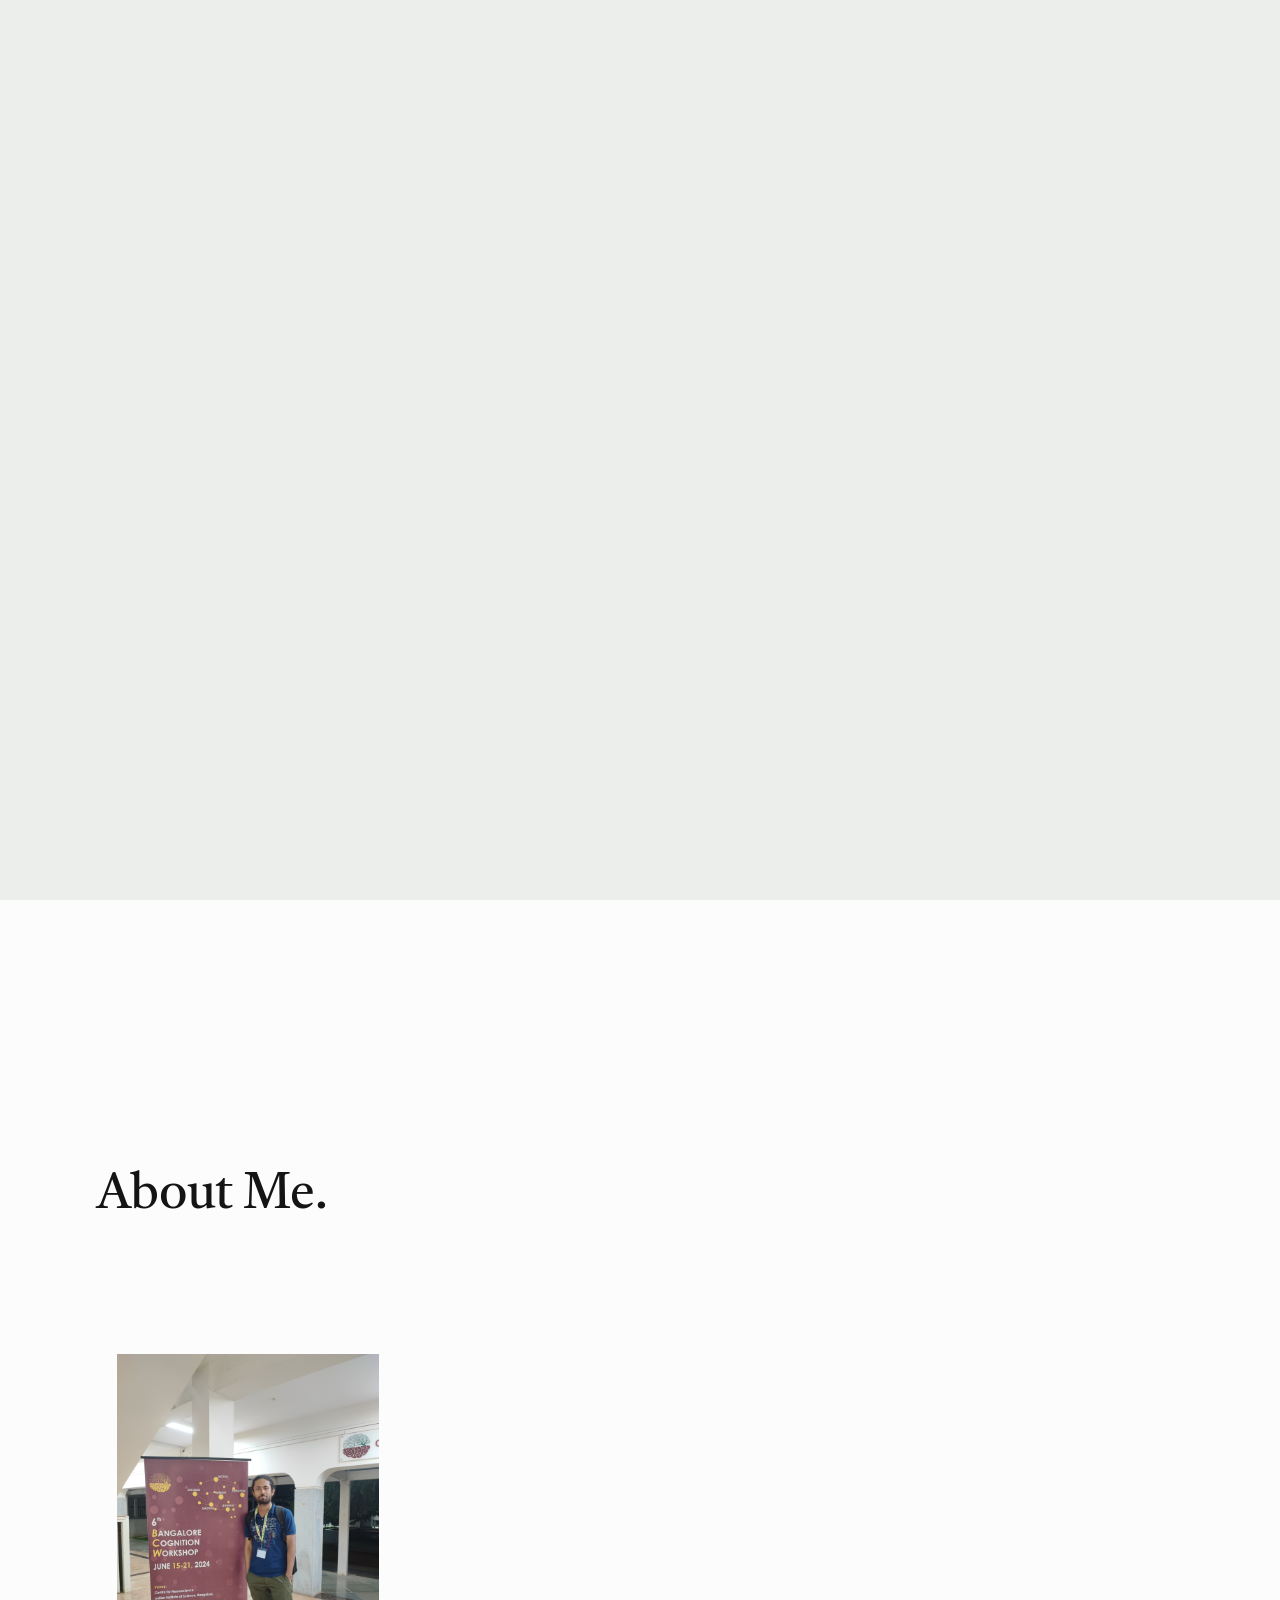
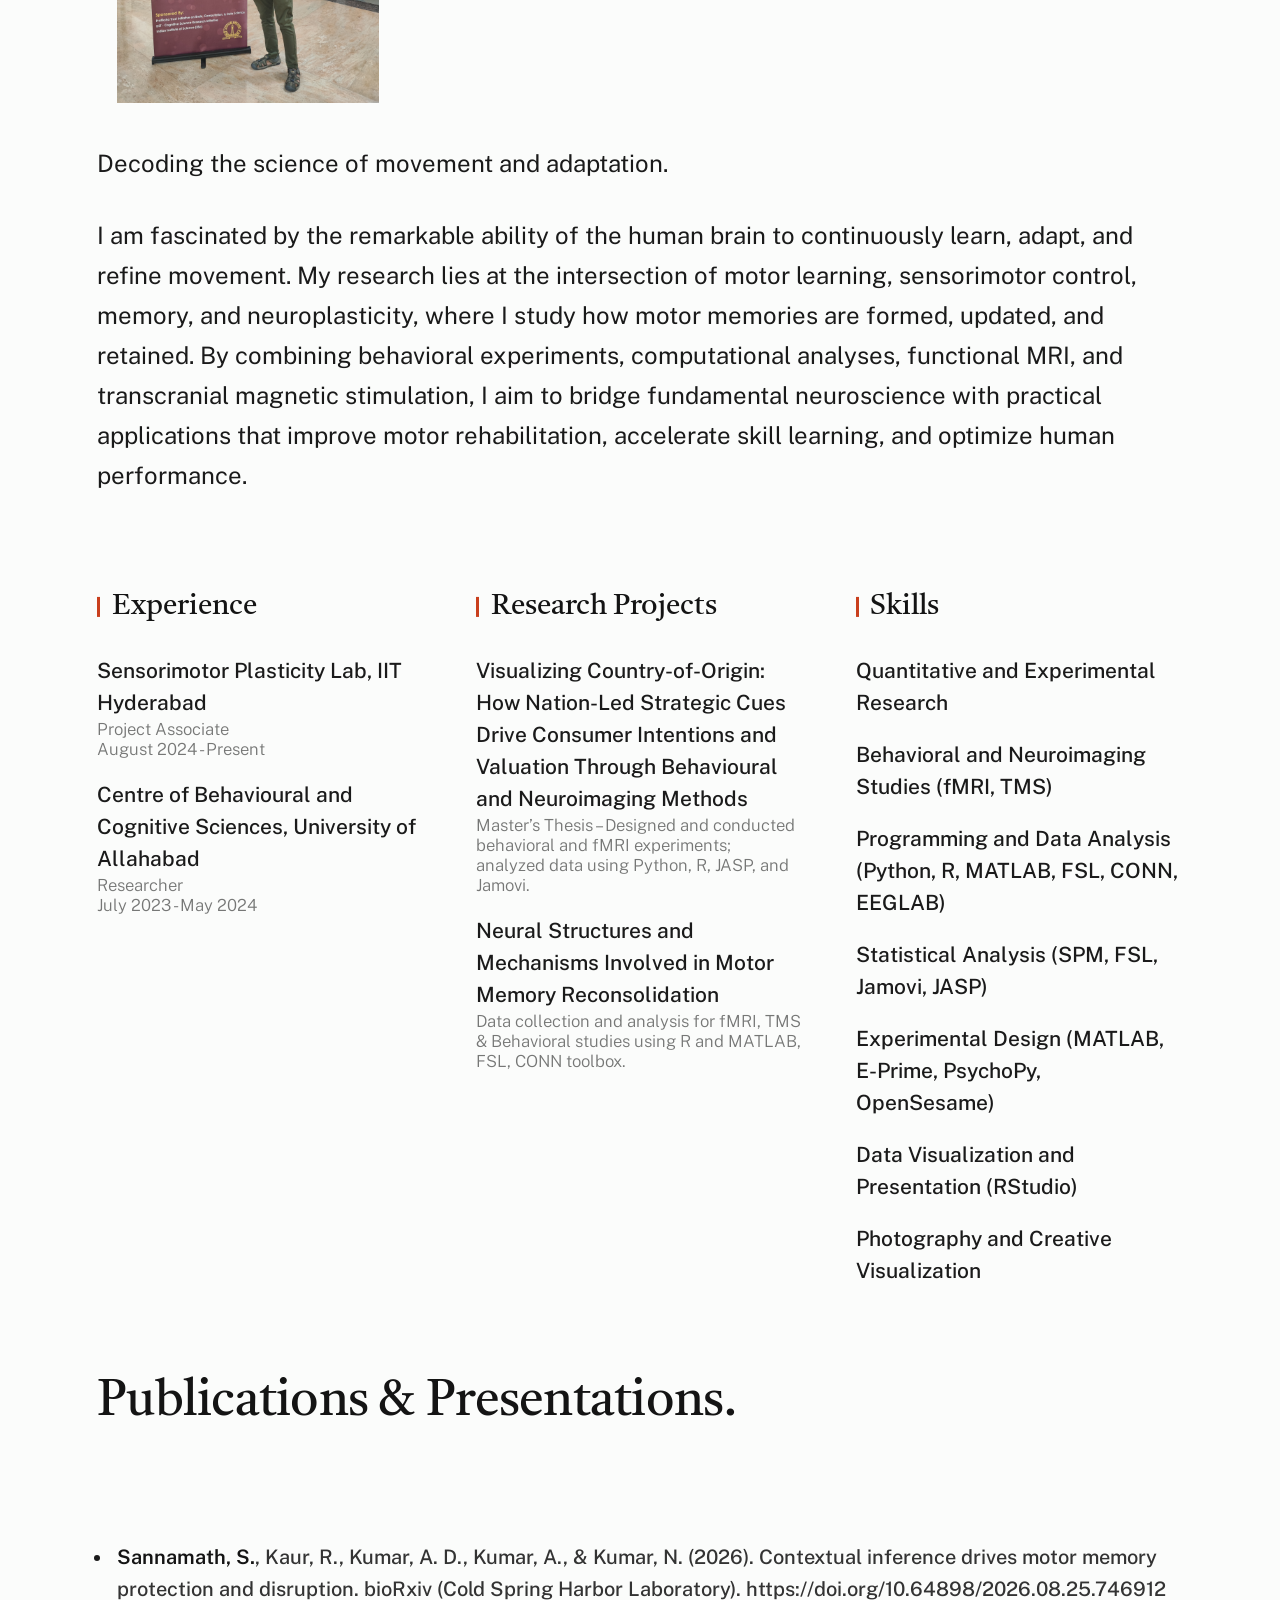
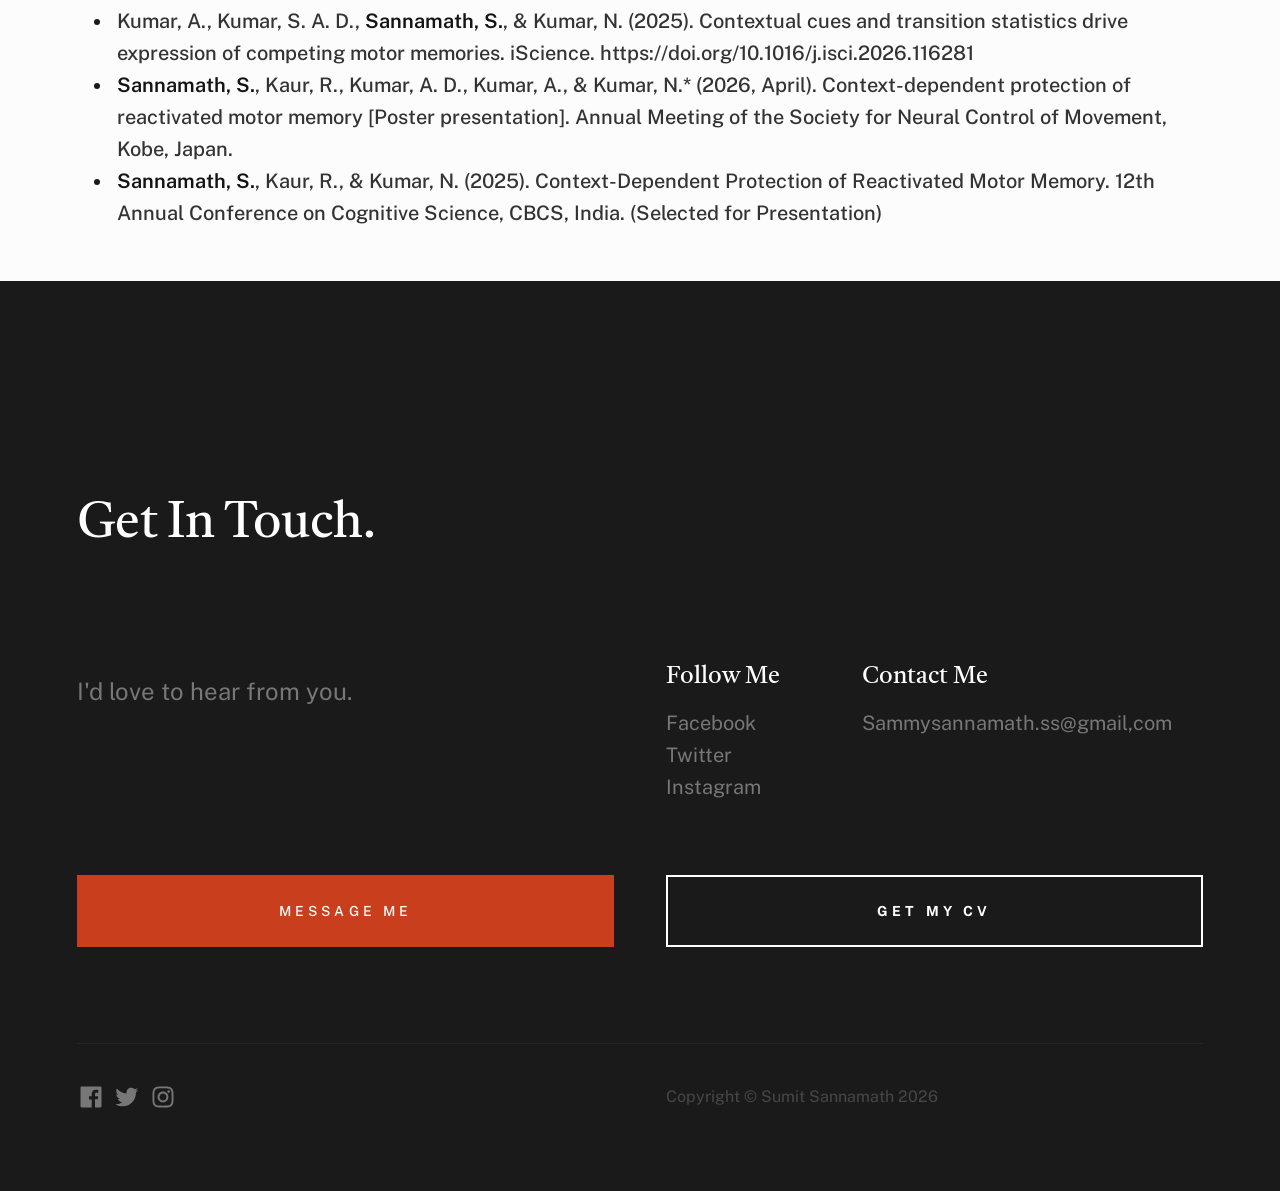
<file: index.html>
<!DOCTYPE html>
<html lang="en" class="no-js" >
<head>

    <!--- basic page needs
    ================================================== -->
    <meta charset="utf-8">
    <meta name="viewport" content="width=device-width, initial-scale=1">
    <title>Sumit Sannamath</title>

    <script>
        document.documentElement.classList.remove('no-js');
        document.documentElement.classList.add('js');
    </script>

    <!-- CSS
    ================================================== -->
    <link rel="stylesheet" href="css/vendor.css">
    <link rel="stylesheet" href="css/styles.css">

    <!-- favicons
    ================================================== -->
    <link rel="apple-touch-icon" sizes="180x180" href="apple-touch-icon.png">
    <link rel="icon" type="image/png" sizes="48x48" href="favicon-48x48.png?v=2">
    <link rel="icon" type="image/png" sizes="32x32" href="favicon-32x32.png?v=2">
    <!--<link rel="icon" type="image/png" sizes="32x32" href="favicon-32x32.png">
    <link rel="icon" type="image/png" sizes="16x16" href="favicon-16x16.png"> -->
    <link rel="manifest" href="site.webmanifest">

</head>


<body id="top">

    
    <!-- preloader
    ================================================== -->
    <div id="preloader">
        <div id="loader" class="dots-fade">
            <div></div>
            <div></div>
            <div></div>
        </div>
    </div>


    <!-- page wrap
    ================================================== -->
    <div id="page" class="s-pagewrap">


        <!-- # site header 
        ================================================== -->
        <header class="s-header">
            <div class="row s-header__inner">

                <div class="s-header__block">
                    <div class="s-header__logo">
                        <a class="logo" href="index.html">
                            <img src="images/logo.svg" alt="Homepage">
                        </a>
                    </div>

                    <a class="s-header__menu-toggle" href="#0"><span>Menu</span></a>
                </div> <!-- end s-header__block -->

                <nav class="s-header__nav">    
                    <ul class="s-header__menu-links">
                        <li class="current"><a class="smoothscroll" href="#intro">Intro</a></li>
                        <li><a class="smoothscroll" href="#about">About</a></li>
                        <!--<li><a class="smoothscroll" href="#works">Works</a></li> -->
                        <li><a class="smoothscroll" href="#footer">Contact</a></li>
                    </ul> <!-- s-header__menu-links -->    
                </nav> <!-- end s-header__nav -->

            </div> <!-- end s-header__inner -->
        </header> <!-- end s-header -->


        <!-- # intro
        ================================================== -->
        <section id="intro" class="s-intro target-section">

            <div class="row s-intro__content width-sixteen-col">
                <div class="column lg-12 s-intro__content-inner grid-block grid-16">
                    
                    <div class="s-intro__content-text">

                        <div class="s-intro__content-pretitle text-pretitle">Hello</div>
                        <h1 class="s-intro__content-title">
                        I'm Sumit Sannamath, <br>
                        a Passionate Cognitive Science Researcher <br>
                        
                        </h1>                            

                        <div class="s-intro__content-btns">
                            <a class="smoothscroll btn" href="#about">More About Me</a>
                            <a class="smoothscroll btn btn--stroke" href="#footer">Get In Touch</a>
                        </div> <!-- s-intro__content-btns -->   

                    </div> <!-- s-intro__content-text -->                     
                    
                </div> <!-- s-intro__content-inner -->  
            </div> <!-- s-intro__content -->

            <ul class="s-intro__social social-list">
                <li>
                    <a href="https://www.facebook.com/sammy.sannamath">
                        <svg xmlns="http://www.w3.org/2000/svg" width="24" height="24" viewBox="0 0 24 24" style="fill:rgba(0, 0, 0, 1);transform:;-ms-filter:"><path d="M20,3H4C3.447,3,3,3.448,3,4v16c0,0.552,0.447,1,1,1h8.615v-6.96h-2.338v-2.725h2.338v-2c0-2.325,1.42-3.592,3.5-3.592 c0.699-0.002,1.399,0.034,2.095,0.107v2.42h-1.435c-1.128,0-1.348,0.538-1.348,1.325v1.735h2.697l-0.35,2.725h-2.348V21H20 c0.553,0,1-0.448,1-1V4C21,3.448,20.553,3,20,3z"></path></svg>
                        <span class="u-screen-reader-text">Facebook</span>
                    </a>
                </li>
                <li>
                    <a href="https://x.com/DevilInAPajama">
                        <svg xmlns="http://www.w3.org/2000/svg" width="24" height="24" viewBox="0 0 24 24" style="fill:rgba(0, 0, 0, 1);transform:;-ms-filter:"><path d="M19.633,7.997c0.013,0.175,0.013,0.349,0.013,0.523c0,5.325-4.053,11.461-11.46,11.461c-2.282,0-4.402-0.661-6.186-1.809 c0.324,0.037,0.636,0.05,0.973,0.05c1.883,0,3.616-0.636,5.001-1.721c-1.771-0.037-3.255-1.197-3.767-2.793 c0.249,0.037,0.499,0.062,0.761,0.062c0.361,0,0.724-0.05,1.061-0.137c-1.847-0.374-3.23-1.995-3.23-3.953v-0.05 c0.537,0.299,1.16,0.486,1.82,0.511C3.534,9.419,2.823,8.184,2.823,6.787c0-0.748,0.199-1.434,0.548-2.032 c1.983,2.443,4.964,4.04,8.306,4.215c-0.062-0.3-0.1-0.611-0.1-0.923c0-2.22,1.796-4.028,4.028-4.028 c1.16,0,2.207,0.486,2.943,1.272c0.91-0.175,1.782-0.512,2.556-0.973c-0.299,0.935-0.936,1.721-1.771,2.22 c0.811-0.088,1.597-0.312,2.319-0.624C21.104,6.712,20.419,7.423,19.633,7.997z"></path></svg>
                        <span class="u-screen-reader-text">Twitter</span>
                    </a>
                </li>
                <li>
                    <a href="https://www.instagram.com/sammy_sannamath/">
                        <svg xmlns="http://www.w3.org/2000/svg" width="24" height="24" viewBox="0 0 24 24" style="fill:rgba(0, 0, 0, 1);transform:;-ms-filter:"><path d="M11.999,7.377c-2.554,0-4.623,2.07-4.623,4.623c0,2.554,2.069,4.624,4.623,4.624c2.552,0,4.623-2.07,4.623-4.624 C16.622,9.447,14.551,7.377,11.999,7.377L11.999,7.377z M11.999,15.004c-1.659,0-3.004-1.345-3.004-3.003 c0-1.659,1.345-3.003,3.004-3.003s3.002,1.344,3.002,3.003C15.001,13.659,13.658,15.004,11.999,15.004L11.999,15.004z"></path><circle cx="16.806" cy="7.207" r="1.078"></circle><path d="M20.533,6.111c-0.469-1.209-1.424-2.165-2.633-2.632c-0.699-0.263-1.438-0.404-2.186-0.42 c-0.963-0.042-1.268-0.054-3.71-0.054s-2.755,0-3.71,0.054C7.548,3.074,6.809,3.215,6.11,3.479C4.9,3.946,3.945,4.902,3.477,6.111 c-0.263,0.7-0.404,1.438-0.419,2.186c-0.043,0.962-0.056,1.267-0.056,3.71c0,2.442,0,2.753,0.056,3.71 c0.015,0.748,0.156,1.486,0.419,2.187c0.469,1.208,1.424,2.164,2.634,2.632c0.696,0.272,1.435,0.426,2.185,0.45 c0.963,0.042,1.268,0.055,3.71,0.055s2.755,0,3.71-0.055c0.747-0.015,1.486-0.157,2.186-0.419c1.209-0.469,2.164-1.424,2.633-2.633 c0.263-0.7,0.404-1.438,0.419-2.186c0.043-0.962,0.056-1.267,0.056-3.71s0-2.753-0.056-3.71C20.941,7.57,20.801,6.819,20.533,6.111z M19.315,15.643c-0.007,0.576-0.111,1.147-0.311,1.688c-0.305,0.787-0.926,1.409-1.712,1.711c-0.535,0.199-1.099,0.303-1.67,0.311 c-0.95,0.044-1.218,0.055-3.654,0.055c-2.438,0-2.687,0-3.655-0.055c-0.569-0.007-1.135-0.112-1.669-0.311 c-0.789-0.301-1.414-0.923-1.719-1.711c-0.196-0.534-0.302-1.099-0.311-1.669c-0.043-0.95-0.053-1.218-0.053-3.654 c0-2.437,0-2.686,0.053-3.655c0.007-0.576,0.111-1.146,0.311-1.687c0.305-0.789,0.93-1.41,1.719-1.712 c0.534-0.198,1.1-0.303,1.669-0.311c0.951-0.043,1.218-0.055,3.655-0.055c2.437,0,2.687,0,3.654,0.055 c0.571,0.007,1.135,0.112,1.67,0.311c0.786,0.303,1.407,0.925,1.712,1.712c0.196,0.534,0.302,1.099,0.311,1.669 c0.043,0.951,0.054,1.218,0.054,3.655c0,2.436,0,2.698-0.043,3.654H19.315z"></path></svg>
                        <span class="u-screen-reader-text">Instagram</span>
                    </a>
                </li>
                <li>
    <a href="https://www.linkedin.com/in/sumit-sannamath-a9a38b168" target="_blank">
        <svg xmlns="http://www.w3.org/2000/svg" width="24" height="24" viewBox="0 0 24 24" style="fill:rgba(0, 0, 0, 1);">
            <path d="M19 3A2 2 0 0 1 21 5V19A2 2 0 0 1 19 21H5A2 2 0 0 1 3 19V5A2 2 0 0 1 5 3H19M8.34 17V10.47H6V17H8.34M7.17 9.36C7.98 9.36 8.62 8.71 8.62 7.9C8.62 7.1 7.98 6.45 7.17 6.45C6.37 6.45 5.73 7.1 5.73 7.9C5.73 8.71 6.37 9.36 7.17 9.36M18 17V13.41C18 11.5 17 10.47 15.37 10.47C14.28 10.47 13.6 11.07 13.31 11.66H13.27V10.47H10.93V17H13.34V13.79C13.34 12.87 13.52 12 14.62 12C15.71 12 15.72 12.96 15.72 13.85V17H18Z"/>
        </svg>
        <span class="u-screen-reader-text">LinkedIn</span>
    </a>
</li>

<!-- ORCID -->
<li>
    <a href="https://orcid.org/0009-0005-6996-7222" target="_blank">
        <svg xmlns="http://www.w3.org/2000/svg" width="24" height="24" viewBox="0 0 24 24" style="fill:rgba(0, 0, 0, 1);">
            <path d="M12,2A10,10 0 1,0 22,12A10,10 0 0,0 12,2M8.43,8.53V16.15H6.88V8.53H8.43M10.34,8.53H12.39C14.39,8.53 15.66,9.72 15.66,11.66C15.66,13.6 14.39,14.91 12.39,14.91H10.34V8.53M11.86,13.6C13.04,13.6 13.98,12.84 13.98,11.66C13.98,10.48 13.04,9.73 11.86,9.73H11.1V13.6H11.86M17.13,8.53V16.15H15.6V8.53H17.13Z" />
        </svg>
        <span class="u-screen-reader-text">ORCID</span>
    </a>
</li>
                <!--
                <li>
                    <a href="#0">
                        <svg xmlns="http://www.w3.org/2000/svg" width="24" height="24" viewBox="0 0 24 24" style="fill: rgba(0, 0, 0, 1);transform: ;msFilter:;"><path d="M20.66 6.98a9.932 9.932 0 0 0-3.641-3.64C15.486 2.447 13.813 2 12 2s-3.486.447-5.02 1.34c-1.533.893-2.747 2.107-3.64 3.64S2 10.187 2 12s.446 3.487 1.34 5.02a9.924 9.924 0 0 0 3.641 3.64C8.514 21.553 10.187 22 12 22s3.486-.447 5.02-1.34a9.932 9.932 0 0 0 3.641-3.64C21.554 15.487 22 13.813 22 12s-.446-3.487-1.34-5.02zM12 3.66c2 0 3.772.64 5.32 1.919-.92 1.174-2.286 2.14-4.1 2.9-1.002-1.813-2.088-3.327-3.261-4.54A7.715 7.715 0 0 1 12 3.66zM5.51 6.8a8.116 8.116 0 0 1 2.711-2.22c1.212 1.201 2.325 2.7 3.34 4.5-2 .6-4.114.9-6.341.9-.573 0-1.006-.013-1.3-.04A8.549 8.549 0 0 1 5.51 6.8zM3.66 12c0-.054.003-.12.01-.2.007-.08.01-.146.01-.2.254.014.641.02 1.161.02 2.666 0 5.146-.367 7.439-1.1.187.373.381.793.58 1.26-1.32.293-2.674 1.006-4.061 2.14S6.4 16.247 5.76 17.5c-1.4-1.587-2.1-3.42-2.1-5.5zM12 20.34c-1.894 0-3.594-.587-5.101-1.759.601-1.187 1.524-2.322 2.771-3.401 1.246-1.08 2.483-1.753 3.71-2.02a29.441 29.441 0 0 1 1.56 6.62 8.166 8.166 0 0 1-2.94.56zm7.08-3.96a8.351 8.351 0 0 1-2.58 2.621c-.24-2.08-.7-4.107-1.379-6.081.932-.066 1.765-.1 2.5-.1.799 0 1.686.034 2.659.1a8.098 8.098 0 0 1-1.2 3.46zm-1.24-5c-1.16 0-2.233.047-3.22.14a27.053 27.053 0 0 0-.68-1.62c2.066-.906 3.532-2.006 4.399-3.3 1.2 1.414 1.854 3.027 1.96 4.84-.812-.04-1.632-.06-2.459-.06z"></path></svg>
                        <span class="u-screen-reader-text">Dribbble</span>
                    </a>
                </li>
                <li>
                    <a href="#0">
                        <svg xmlns="http://www.w3.org/2000/svg" width="24" height="24" viewBox="0 0 24 24" style="fill: rgba(0, 0, 0, 1);transform: ;msFilter:;"><path d="M11.99 2C6.472 2 2 6.473 2 11.99c0 4.232 2.633 7.85 6.35 9.306-.088-.79-.166-2.006.034-2.868.182-.78 1.172-4.966 1.172-4.966s-.299-.599-.299-1.484c0-1.388.805-2.425 1.808-2.425.853 0 1.264.64 1.264 1.407 0 .858-.546 2.139-.827 3.327-.235.994.499 1.805 1.479 1.805 1.775 0 3.141-1.872 3.141-4.575 0-2.392-1.719-4.064-4.173-4.064-2.843 0-4.512 2.132-4.512 4.335 0 .858.331 1.779.744 2.28a.3.3 0 0 1 .069.286c-.076.315-.245.994-.277 1.133-.044.183-.145.222-.335.134-1.247-.581-2.027-2.405-2.027-3.871 0-3.151 2.289-6.045 6.601-6.045 3.466 0 6.159 2.469 6.159 5.77 0 3.444-2.171 6.213-5.184 6.213-1.013 0-1.964-.525-2.29-1.146l-.623 2.374c-.225.868-.834 1.956-1.241 2.62a10 10 0 0 0 2.958.445c5.517 0 9.99-4.473 9.99-9.99S17.507 2 11.99 2"></path></svg>
                        <span class="u-screen-reader-text">Pinterest</span>
                    </a>
                </li> -->
            </ul> <!-- end s-intro__social -->

            <div class="s-intro__content-media">                               
                <img src="images/intro-bg.jpg" srcset="images/intro-bg.jpg 1x, images/intro-bg.jpg 2x" alt="">
            </div> <!-- s-intro__content-media -->                

            <div class="s-intro__btn-download">
                <a class="btn btn--stroke" href="https://drive.google.com/file/d/1Y3Fwwsm4DKJg56bm2Ewp40f_65AaS4E2/view?usp=sharing" target="_blank" rel="noopener noreferrer">Get My CV</a>
            </div> <!-- end s-intro__btn-download -->
            
            
            <div class="s-intro__scroll-down">
                <a href="#about" class="smoothscroll">
                    <div class="scroll-icon">
                        <svg xmlns="http://www.w3.org/2000/svg" width="24" height="24" viewBox="0 0 24 24" style="fill: rgba(0, 0, 0, 1);transform: ;msFilter:;"><path d="M11.178 19.569a.998.998 0 0 0 1.644 0l9-13A.999.999 0 0 0 21 5H3a1.002 1.002 0 0 0-.822 1.569l9 13z"></path></svg>
                    </div>
                    <span class="scroll-text u-screen-reader-text">Scroll Down</span>
                </a>
            </div> <!-- s-intro__scroll-down -->

        </section> <!-- end s-intro -->


        <!-- # about
        ================================================== -->
        <section id="about" class="s-about target-section">

            <div class="row s-about__content">
                <div class="column xl-12">    
                    
                    <div class="section-header">
                        <h2 class="text-display-title">About Me.</h2>
                    </div> <!-- end section-header -->
                    <!-- Add picture inside a circle -->
                    <div class="about-image">
                        <img src="images/my_picture.JPG" alt="Picture of Sumit" class="rectangle-img">
                    </div>

                    <p class="attention-getter">
                         Decoding the science of movement and adaptation.
                    </p>

                    <p class="attention-getter">
                        I am fascinated by the remarkable ability of the human brain to continuously learn, adapt, and refine movement. My research lies at the intersection of motor learning, sensorimotor control, memory, and neuroplasticity, where I study how motor memories are formed, updated, and retained. By combining behavioral experiments, computational analyses, functional MRI, and transcranial magnetic stimulation, I aim to bridge fundamental neuroscience with practical applications that improve motor rehabilitation, accelerate skill learning, and optimize human performance.
                    </p>

                    <div class="grid-list-items s-about__blocks">

                        <div class="grid-list-items__item s-about__block">
                            <h4 class="s-about__block-title">Experience</h4>
                            <ul class="s-about__list">
                                <li>
                                    Sensorimotor Plasticity Lab, IIT Hyderabad
                                    <span>Project Associate</span>
                                    <span>August 2024 - Present</span>
                                </li>
                                <li>
                                    Centre of Behavioural and Cognitive Sciences, University of Allahabad
                                    <span>Researcher</span>
                                    <span>July 2023 - May 2024</span>
                                </li>
                                <!--<li>
                                    Independent Research
                                    <span>Co-Principal Investigator</span>
                                </li>-->
                                <!--<li>
                                    Bangalore Cognition Workshop
                                    <span> Participant</span>
                                    <span> June 2024</span>
                                </li>
                                <li>
                                    Independent Photography
                                    <span>Freelance Photographer</span>
                                </li>-->
                            </ul>
                        </div> <!--end s-about__block -->
                        

                        <div class="grid-list-items__item s-about__block">
                            <h4 class="s-about__block-title">Research Projects</h4>
                        
                            <ul class="s-about__list">
                                <li>
                                    Visualizing Country-of-Origin: How Nation-Led Strategic Cues Drive Consumer Intentions and Valuation Through Behavioural and Neuroimaging Methods
                                    <span>Master’s Thesis – Designed and conducted behavioral and fMRI experiments; analyzed data using Python, R, JASP, and Jamovi.</span>
                                </li>
                                <!--<li>
                                    Effect of Excessive Social Media Use on Attentional Networks
                                    <span>Co-Principal Investigator – Designing questionnaires and fMRI experiments; currently collecting and analyzing data.</span>
                                </li>-->
                                <li>
                                    Neural Structures and Mechanisms Involved in Motor Memory Reconsolidation
                                    <span>Data collection and analysis for fMRI, TMS & Behavioral studies using R and MATLAB, FSL, CONN toolbox.</span>
                                </li>
                                <!--<li>
                                    The Power of Emotions in Online Decision Making
                                    <span>Presented findings from an fMRI study at CBCS Journal Club, exploring seller reputation's influence on consumer decisions.</span>
                                </li>-->
                            </ul>
                        </div> <!--end s-about__block -->
                         <!--end s-about__block --> 
                        
                        <div class="grid-list-items__item s-about__block">
                            <h4 class="s-about__block-title">Skills</h4>
                        
                            <ul class="s-about__list">
                                <li>
                                    Quantitative and Experimental Research
                                </li>
                                <li>
                                    Behavioral and Neuroimaging Studies (fMRI, TMS)
                                </li>
                                <li>
                                    Programming and Data Analysis (Python, R, MATLAB, FSL, CONN, EEGLAB)
                                </li>
                                <li>
                                    Statistical Analysis (SPM, FSL, Jamovi, JASP)
                                </li>
                                <li>
                                    Experimental Design (MATLAB, E-Prime, PsychoPy, OpenSesame)
                                </li>
                                <li>
                                    Data Visualization and Presentation (RStudio)
                                </li>
                                <li>
                                    Photography and Creative Visualization
                                </li>
                            </ul>
                        </div> <!--end s-about__block -->
                        

                    </div> <!-- grid-list-items -->
<div class="section-header" > <!-- style="margin-top: 4rem;" -->
    <h2 class="text-display-title">Publications & Presentations.</h2>
</div>

<div class="research-papers-list">
    <ul class="paper-list">
        <li class="paper-item">
   <a href="https://doi.org/10.64898/2026.08.25.746912" target="_blank" class="paper-title"><b>Sannamath, S.</b>, Kaur, R., Kumar, A. D., Kumar, A., & Kumar, N. (2026). Contextual inference drives motor memory protection and disruption. bioRxiv (Cold Spring Harbor Laboratory). https://doi.org/10.64898/2026.08.25.746912</a>
        </li>
        <li class="paper-item">
   <a href="https://doi.org/10.1016/j.isci.2026.116281" target="_blank" class="paper-title">Kumar, A., Kumar, S. A. D., <b>Sannamath, S.</b>, & Kumar, N. (2025). Contextual cues and transition statistics drive expression of competing motor memories. iScience. https://doi.org/10.1016/j.isci.2026.116281</a>
        </li>
        <li class="paper-item">
   <a href=" " target="_blank" class="paper-title"><b>Sannamath, S.</b>, Kaur, R., Kumar, A. D., Kumar, A., & Kumar, N.* (2026, April). Context-dependent protection of reactivated motor memory [Poster presentation]. Annual Meeting of the Society for Neural Control of Movement, Kobe, Japan.</a>
        </li>
        <li class="paper-item">
   <a href=" " target="_blank" class="paper-title"><b>Sannamath, S.</b>, Kaur, R., & Kumar, N. (2025). Context-Dependent Protection of Reactivated Motor Memory. 12th Annual Conference on Cognitive Science, CBCS, India. (Selected for Presentation)</a>
        </li>

        <!--
        <li class="paper-item">
            <!-- Example placeholder 
            <span class="paper-title">Title of Research Paper 1</span>
        </li>

        <li class="paper-item">
            <span class="paper-title">Title of Research Paper 2</span>
        </li>

        <li class="paper-item">
            <span class="paper-title">Title of Research Paper 3</span>
        </li> <!--

        <!-- keep adding as many as you want -->
    </ul>
</div>

                </div> <!--end column -->
            </div> <!--end s-about__content -->
            
        </section> <!-- end s-about -->   


        
        <!-- # works
        ================================================== 
        <section id="works" class="s-works target-section">

            <div class="row">
                <div class="column xl-12">
                    <div class="section-header" data-num="02">
                        <h2 class="text-display-title">Selected Works.</h2>
                    </div> <!-- end section-header 
                </div>
            </div>

            <div class="row folio-entries">

                <div class="column entry">
                    <a href="images/folio/gallery/g-turban.jpg" class="entry__link glightbox" data-glightbox="title: White Knit Cap; description: .entry__desc-01">
                        <div class="entry__thumb">
                            <img src="images/folio/white_turban.jpg" srcset="images/folio/white_turban.jpg 1x, images/folio/white_turban@2x.jpg 2x" alt="">
                        </div>
                        <div class="entry__info">
                            <h4 class="entry__title">White Knit Cap</h4>
                            <div class="entry__cat">Frontend Design</div>
                        </div>
                    </a>

                    <div class="glightbox-desc entry__desc-01">
                        <p>
                        Lorem ipsum dolor sit amet consectetur, adipisicing elit. 
                        Inventore ipsum iste soluta fugiat, impedit illum ducimus 
                        deleniti facilis ab, tempora non! Nisi, tempora provident.
                        <a href="https://www.behance.net/">Project Link</a>.
                        </p>
                    </div>
                </div> <!-- entry 

                <div class="column entry">
                    <a href="images/folio/gallery/g-woodcraft.jpg" class="entry__link glightbox" data-glightbox="title: WoodCraft; description: .entry__desc-02">
                        <div class="entry__thumb">
                            <img src="images/folio/woodcraft.jpg" srcset="images/folio/woodcraft.jpg 1x, images/folio/woodcraft@2x.jpg 2x" alt="">
                        </div>
                        <div class="entry__info">
                            <h4 class="entry__title">WoodCraft</h4>
                            <div class="entry__cat">Product Design</div>
                        </div>
                    </a>

                    <div class="glightbox-desc entry__desc-02">
                        <p>
                        Lorem ipsum dolor sit amet consectetur, adipisicing elit. 
                        Inventore ipsum iste soluta fugiat, impedit illum ducimus 
                        deleniti facilis ab, tempora non! Nisi, tempora provident.
                        <a href="https://www.behance.net/">Project Link</a>.
                        </p>
                    </div>
                </div> <!-- entry 

                <div class="column entry">
                    <a href="images/folio/gallery/g-tulips.jpg" class="entry__link glightbox" data-glightbox="title: Caffeine & Tulips; description: .entry__desc-03">
                        <div class="entry__thumb">
                            <img src="images/folio/caffeine_and_tulips.jpg" srcset="images/folio/caffeine_and_tulips.jpg 1x, images/folio/caffeine_and_tulips@2x.jpg 2x" alt="">
                        </div>
                        <div class="entry__info">
                            <h4 class="entry__title">Caffeine & Tulips</h4>
                            <div class="entry__cat">Brand Identity</div>
                        </div>
                    </a>

                    <div class="glightbox-desc entry__desc-03">
                        <p>
                        Lorem ipsum dolor sit amet consectetur, adipisicing elit. 
                        Inventore ipsum iste soluta fugiat, impedit illum ducimus 
                        deleniti facilis ab, tempora non! Nisi, tempora provident.
                        <a href="https://www.behance.net/">Project Link</a>.
                        </p>
                    </div>
                </div> <!-- entry 

                <div class="column entry">
                    <a href="images/folio/gallery/g-grayscale.jpg" class="entry__link glightbox" data-glightbox="title: Grayscale; description: .entry__desc-04">
                        <div class="entry__thumb">
                            <img src="images/folio/grayscale.jpg" srcset="images/folio/grayscale.jpg 1x, images/folio/grayscale@2x.jpg 2x" alt="">
                        </div>
                        <div class="entry__info">
                            <h4 class="entry__title">Grayscale</h4>
                            <div class="entry__cat">Product Design</div>
                        </div>
                    </a>

                    <div class="glightbox-desc entry__desc-04">
                        <p>
                        Lorem ipsum dolor sit amet consectetur, adipisicing elit. 
                        Inventore ipsum iste soluta fugiat, impedit illum ducimus 
                        deleniti facilis ab, tempora non! Nisi, tempora provident.
                        <a href="https://www.behance.net/">Project Link</a>.
                        </p>
                    </div>
                </div> <!-- entry 

                <div class="column entry">
                    <a href="images/folio/gallery/g-lamp.jpg" class="entry__link glightbox" data-glightbox="title: The Lamp; description: .entry__desc-05">
                        <div class="entry__thumb">
                            <img src="images/folio/lamp.jpg" srcset="images/folio/lamp.jpg 1x, images/folio/lamp@2x.jpg 2x" alt="">
                        </div>
                        <div class="entry__info">
                            <h4 class="entry__title">The Lamp</h4>
                            <div class="entry__cat">Brand Identity</div>
                        </div>
                    </a>

                    <div class="glightbox-desc entry__desc-05">
                        <p>
                        Lorem ipsum dolor sit amet consectetur, adipisicing elit. 
                        Inventore ipsum iste soluta fugiat, impedit illum ducimus 
                        deleniti facilis ab, tempora non! Nisi, tempora provident.
                        <a href="https://www.behance.net/">Project Link</a>.
                        </p>
                    </div>
                </div> <!-- entry 

                <div class="column entry">
                    <a href="images/folio/gallery/g-tropical.jpg" class="entry__link glightbox" data-glightbox="title: Tropical; description: .entry__desc-06">
                        <div class="entry__thumb">
                            <img src="images/folio/tropical.jpg" srcset="images/folio/tropical.jpg 1x, images/folio/tropical@2x.jpg 2x" alt="">
                        </div>
                        <div class="entry__info">
                            <h4 class="entry__title">Tropical</h4>
                            <div class="entry__cat">Frontend Design</div>
                        </div>
                    </a>

                    <div class="glightbox-desc entry__desc-06">
                        <p>
                        Lorem ipsum dolor sit amet consectetur, adipisicing elit. 
                        Inventore ipsum iste soluta fugiat, impedit illum ducimus 
                        deleniti facilis ab, tempora non! Nisi, tempora provident.
                        <a href="https://www.behance.net/">Project Link</a>.
                        </p>
                    </div>
                </div> <!-- entry  

            </div> <!-- folio entries --> 
            

            <!--
            <div class="row s-testimonials">
                <div class="column xl-12">

                    <h3 class="s-testimonials__header">Hear it from My Happy Clients</h3>
    
                    <div class="swiper-container s-testimonials__slider">
    
                        <div class="swiper-wrapper">

                            <div class="s-testimonials__slide swiper-slide">
                                <div class="s-testimonials__author">
                                    <img src="images/avatars/user-02.jpg" alt="Author image" class="s-testimonials__avatar">
                                    <cite class="s-testimonials__cite">
                                        <strong>John Rockefeller</strong>
                                        <span>Standard Oil Co.</span>
                                    </cite>
                                </div>
                                <p>
                                Molestiae incidunt consequatur quis ipsa autem nam sit enim magni. Voluptas tempore rem. 
                                Explicabo a quaerat sint autem dolore ducimus ut consequatur neque. Nisi dolores quaerat fuga rem nihil nostrum.
                                Laudantium quia consequatur molestias.
                                </p>
                            </div> <!-- end s-testimonials__slide 
            
                            <div class="s-testimonials__slide swiper-slide">
                                <div class="s-testimonials__author">
                                    <img src="images/avatars/user-03.jpg" alt="Author image" class="s-testimonials__avatar">
                                    <cite class="s-testimonials__cite">
                                        <strong>Andrew Carnegie</strong>
                                        <span>Carnegie Steel Co.</span>
                                    </cite>
                                </div>
                                <p>
                                Excepturi nam cupiditate culpa doloremque deleniti repellat. Veniam quos repellat voluptas animi adipisci.
                                Nisi eaque consequatur. Voluptatem dignissimos ut ducimus accusantium perspiciatis.
                                Quasi voluptas eius distinctio. Atque eos maxime.
                                </p>
                            </div> <!-- end s-testimonials__slide 
            
                            <div class="s-testimonials__slide swiper-slide">
                                <div class="s-testimonials__author">
                                    <img src="images/avatars/user-01.jpg" alt="Author image" class="s-testimonials__avatar">
                                    <cite class="s-testimonials__cite">
                                        <strong>John Morgan</strong>
                                        <span>JP Morgan & Co.</span>
                                    </cite>
                                </div>
                                <p>
                                Repellat dignissimos libero. Qui sed at corrupti expedita voluptas odit. Nihil ea quia nesciunt. Ducimus aut sed ipsam.  
                                Autem eaque officia cum exercitationem sunt voluptatum accusamus. Quasi voluptas eius distinctio.
                                Voluptatem dignissimos ut.
                                </p>
                            </div> <!-- end s-testimonials__slide 
    
                            <div class="s-testimonials__slide swiper-slide">
                                <div class="s-testimonials__author">
                                    <img src="images/avatars/user-06.jpg" alt="Author image" class="s-testimonials__avatar">
                                    <cite class="s-testimonials__cite">
                                        <strong>Henry Ford</strong>
                                        <span>Ford Motor Co.</span>
                                    </cite>
                                </div>
                                <p>
                                Nunc interdum lacus sit amet orci. Vestibulum dapibus nunc ac augue. Fusce vel dui. In ac felis 
                                quis tortor malesuada pretium. Curabitur vestibulum aliquam leo. Qui sed at corrupti expedita voluptas odit. 
                                Nihil ea quia nesciunt. Ducimus aut sed ipsam.
                                </p>
                            </div> <!-- end s-testimonials__slide -->
        
                        </div> <!-- end swiper-wrapper -->
    
                        <div class="swiper-pagination"></div>
    
                    </div> <!-- end swiper-container -->
    
                </div> <!-- end column -->
            </div> <!-- end s-testimonials -->

        </section> <!-- end s-works --> 


        <!-- # numbers
        ================================================== 
        <section id="numbers" class="s-numbers">

            <div class="row counter-items">

                <div class="column counter-items__item">
                    <div class="num">
                        80
                        <span>+</span>
                    </div>
                    <h5>Happy Customers</h5>
                    <p>
                    Lorem ipsum dolor sit amet consectetur adipisicing elit. 
                    Vel harum magni quae voluptate error quo repellendus inventore 
                    laborum ex veniam. 
                    </p>
                </div> <!-- end counter-items__item 

                <div class="column counter-items__item">
                    <div class="num">
                        120
                        <span>+</span>
                    </div>
                    <h5>Projects Completed</h5>
                    <p>
                    Nunc interdum lacus sit amet orci. Vestibulum dapibus nunc ac augue. 
                    Fusce vel dui. In ac felis 
                    quis tortor malesuada pretium
                    </p>
                </div> <!-- end counter-items__item 

                <div class="column counter-items__item">
                    <div class="num">
                        23k
                        <span>+</span>
                    </div>
                    <h5>Lines of Code</h5>
                    <p>
                    Excepturi nam cupiditate culpa doloremque deleniti repellat. Veniam quos repellat voluptas animi adipisci.
                    Nisi eaque consequatur. Voluptatem dignissimos ut ducimus
                    </p>
                </div> <!-- end counter-items__item 

                <div class="column counter-items__item">
                    <div class="num">
                        85
                        <span>+</span>
                    </div>
                    <h5>Positive Feedback</h5>
                    <p>
                    Lorem ipsum dolor sit amet consectetur adipisicing elit. Vel harum magni quae voluptate error 
                    quo repellendus inventore laborum ex veniam.
                    </p>
                </div> <!-- end counter-items__item -->

            </div>  <!-- end counter-items -->

        </section> <!-- end s-numbers -->


        <!-- # footer 
        ================================================== -->
        <footer id="footer" class="s-footer target-section">

            <div class="row">
                <div class="column lg-12">
                    <div class="section-header light-on-dark" >
                        <h2 class="text-display-title">Get In Touch.</h2>
                    </div> <!-- end section-header -->
                </div>
            </div>

            <div class="row s-footer__content">

                <div class="column xl-6 md-12 s-footer__block s-footer__about">                    
                    <p class="attention-getter">
                    I'd love to hear from you.
                    </p>               
                </div> <!-- end section-footer__about -->

                <div class="column xl-6 md-12 s-footer__block s-footer__site-links">
                    <div class="row">
                        <div class="column xl-4 lg-5 md-6 tab-12">
                            <h5>Follow Me</h5>
                            <ul class="link-list">
                                <li><a href="https://www.facebook.com/sammy.sannamath">Facebook</a></li>
                                <li><a href="https://x.com/DevilInAPajama">Twitter</a></li>
                                <li><a href="https://www.instagram.com/sammy_sannamath/">Instagram</a></li>
                                <!--<li><a href="#0">Dribbble</a></li>
                                <li><a href="https://styleshout.com/go/hostinger/">Hostinger</a></li> -->
                            </ul>
                        </div>
                        <div class="column xl-6 md-6 tab-12">
                            <h5>Contact Me</h5>
                            <ul class="link-list">
                                <li><a href="mailto:sammysannamath.ss@gmail.com">Sammysannamath.ss@gmail,com</a></li>
                                <!--<li><a href="tel:+1975432345">+197 543 2345</a></li> -->
                            </ul> 
                        </div>
                    </div>                    
                </div> <!-- end section-footer__site-links -->

            </div> <!-- end section-footer__content -->


            <div class="row s-footer__buttons">
               
                <div class="column xl-6 tab-12">
                    <a href="mailto:Sumit.S@cbcs.ac.in" class="btn btn--primary btn--large u-fullwidth">Message Me</a>
                </div>
          
                <div class="column xl-6 tab-12">                    
                    <a href="https://drive.google.com/file/d/1Y3Fwwsm4DKJg56bm2Ewp40f_65AaS4E2/view?usp=sharing" class="btn btn--stroke btn--large u-fullwidth">Get My CV</a>
                </div>
            
            </div> <!-- end section-footer__buttons -->              
            
            <div class="row s-footer__bottom">
                
                <div class="column xl-6 lg-12">
                    <ul class="s-footer__social social-list">
                        <li>
                            <a href="https://www.facebook.com/sammy.sannamath">
                                <svg xmlns="http://www.w3.org/2000/svg" width="24" height="24" viewBox="0 0 24 24" style="fill:rgba(0, 0, 0, 1);transform:;-ms-filter:"><path d="M20,3H4C3.447,3,3,3.448,3,4v16c0,0.552,0.447,1,1,1h8.615v-6.96h-2.338v-2.725h2.338v-2c0-2.325,1.42-3.592,3.5-3.592 c0.699-0.002,1.399,0.034,2.095,0.107v2.42h-1.435c-1.128,0-1.348,0.538-1.348,1.325v1.735h2.697l-0.35,2.725h-2.348V21H20 c0.553,0,1-0.448,1-1V4C21,3.448,20.553,3,20,3z"></path></svg>
                                <span class="u-screen-reader-text">Facebook</span>
                            </a>
                        </li>
                        <li>
                            <a href="https://x.com/DevilInAPajama">
                                <svg xmlns="http://www.w3.org/2000/svg" width="24" height="24" viewBox="0 0 24 24" style="fill:rgba(0, 0, 0, 1);transform:;-ms-filter:"><path d="M19.633,7.997c0.013,0.175,0.013,0.349,0.013,0.523c0,5.325-4.053,11.461-11.46,11.461c-2.282,0-4.402-0.661-6.186-1.809 c0.324,0.037,0.636,0.05,0.973,0.05c1.883,0,3.616-0.636,5.001-1.721c-1.771-0.037-3.255-1.197-3.767-2.793 c0.249,0.037,0.499,0.062,0.761,0.062c0.361,0,0.724-0.05,1.061-0.137c-1.847-0.374-3.23-1.995-3.23-3.953v-0.05 c0.537,0.299,1.16,0.486,1.82,0.511C3.534,9.419,2.823,8.184,2.823,6.787c0-0.748,0.199-1.434,0.548-2.032 c1.983,2.443,4.964,4.04,8.306,4.215c-0.062-0.3-0.1-0.611-0.1-0.923c0-2.22,1.796-4.028,4.028-4.028 c1.16,0,2.207,0.486,2.943,1.272c0.91-0.175,1.782-0.512,2.556-0.973c-0.299,0.935-0.936,1.721-1.771,2.22 c0.811-0.088,1.597-0.312,2.319-0.624C21.104,6.712,20.419,7.423,19.633,7.997z"></path></svg>
                                <span class="u-screen-reader-text">Twitter</span>
                            </a>
                        </li>
                        
                        <li>
                            <a href="https://www.instagram.com/sammy_sannamath/">
                                <svg xmlns="http://www.w3.org/2000/svg" width="24" height="24" viewBox="0 0 24 24" style="fill:rgba(0, 0, 0, 1);transform:;-ms-filter:"><path d="M11.999,7.377c-2.554,0-4.623,2.07-4.623,4.623c0,2.554,2.069,4.624,4.623,4.624c2.552,0,4.623-2.07,4.623-4.624 C16.622,9.447,14.551,7.377,11.999,7.377L11.999,7.377z M11.999,15.004c-1.659,0-3.004-1.345-3.004-3.003 c0-1.659,1.345-3.003,3.004-3.003s3.002,1.344,3.002,3.003C15.001,13.659,13.658,15.004,11.999,15.004L11.999,15.004z"></path><circle cx="16.806" cy="7.207" r="1.078"></circle><path d="M20.533,6.111c-0.469-1.209-1.424-2.165-2.633-2.632c-0.699-0.263-1.438-0.404-2.186-0.42 c-0.963-0.042-1.268-0.054-3.71-0.054s-2.755,0-3.71,0.054C7.548,3.074,6.809,3.215,6.11,3.479C4.9,3.946,3.945,4.902,3.477,6.111 c-0.263,0.7-0.404,1.438-0.419,2.186c-0.043,0.962-0.056,1.267-0.056,3.71c0,2.442,0,2.753,0.056,3.71 c0.015,0.748,0.156,1.486,0.419,2.187c0.469,1.208,1.424,2.164,2.634,2.632c0.696,0.272,1.435,0.426,2.185,0.45 c0.963,0.042,1.268,0.055,3.71,0.055s2.755,0,3.71-0.055c0.747-0.015,1.486-0.157,2.186-0.419c1.209-0.469,2.164-1.424,2.633-2.633 c0.263-0.7,0.404-1.438,0.419-2.186c0.043-0.962,0.056-1.267,0.056-3.71s0-2.753-0.056-3.71C20.941,7.57,20.801,6.819,20.533,6.111z M19.315,15.643c-0.007,0.576-0.111,1.147-0.311,1.688c-0.305,0.787-0.926,1.409-1.712,1.711c-0.535,0.199-1.099,0.303-1.67,0.311 c-0.95,0.044-1.218,0.055-3.654,0.055c-2.438,0-2.687,0-3.655-0.055c-0.569-0.007-1.135-0.112-1.669-0.311 c-0.789-0.301-1.414-0.923-1.719-1.711c-0.196-0.534-0.302-1.099-0.311-1.669c-0.043-0.95-0.053-1.218-0.053-3.654 c0-2.437,0-2.686,0.053-3.655c0.007-0.576,0.111-1.146,0.311-1.687c0.305-0.789,0.93-1.41,1.719-1.712 c0.534-0.198,1.1-0.303,1.669-0.311c0.951-0.043,1.218-0.055,3.655-0.055c2.437,0,2.687,0,3.654,0.055 c0.571,0.007,1.135,0.112,1.67,0.311c0.786,0.303,1.407,0.925,1.712,1.712c0.196,0.534,0.302,1.099,0.311,1.669 c0.043,0.951,0.054,1.218,0.054,3.655c0,2.436,0,2.698-0.043,3.654H19.315z"></path></svg>
                                <span class="u-screen-reader-text">Instagram</span>
                            </a>
                        </li>
                        <!--
                        <li>
                            <a href="#0">
                                <svg xmlns="http://www.w3.org/2000/svg" width="24" height="24" viewBox="0 0 24 24" style="fill: rgba(0, 0, 0, 1);transform: ;msFilter:;"><path d="M20.66 6.98a9.932 9.932 0 0 0-3.641-3.64C15.486 2.447 13.813 2 12 2s-3.486.447-5.02 1.34c-1.533.893-2.747 2.107-3.64 3.64S2 10.187 2 12s.446 3.487 1.34 5.02a9.924 9.924 0 0 0 3.641 3.64C8.514 21.553 10.187 22 12 22s3.486-.447 5.02-1.34a9.932 9.932 0 0 0 3.641-3.64C21.554 15.487 22 13.813 22 12s-.446-3.487-1.34-5.02zM12 3.66c2 0 3.772.64 5.32 1.919-.92 1.174-2.286 2.14-4.1 2.9-1.002-1.813-2.088-3.327-3.261-4.54A7.715 7.715 0 0 1 12 3.66zM5.51 6.8a8.116 8.116 0 0 1 2.711-2.22c1.212 1.201 2.325 2.7 3.34 4.5-2 .6-4.114.9-6.341.9-.573 0-1.006-.013-1.3-.04A8.549 8.549 0 0 1 5.51 6.8zM3.66 12c0-.054.003-.12.01-.2.007-.08.01-.146.01-.2.254.014.641.02 1.161.02 2.666 0 5.146-.367 7.439-1.1.187.373.381.793.58 1.26-1.32.293-2.674 1.006-4.061 2.14S6.4 16.247 5.76 17.5c-1.4-1.587-2.1-3.42-2.1-5.5zM12 20.34c-1.894 0-3.594-.587-5.101-1.759.601-1.187 1.524-2.322 2.771-3.401 1.246-1.08 2.483-1.753 3.71-2.02a29.441 29.441 0 0 1 1.56 6.62 8.166 8.166 0 0 1-2.94.56zm7.08-3.96a8.351 8.351 0 0 1-2.58 2.621c-.24-2.08-.7-4.107-1.379-6.081.932-.066 1.765-.1 2.5-.1.799 0 1.686.034 2.659.1a8.098 8.098 0 0 1-1.2 3.46zm-1.24-5c-1.16 0-2.233.047-3.22.14a27.053 27.053 0 0 0-.68-1.62c2.066-.906 3.532-2.006 4.399-3.3 1.2 1.414 1.854 3.027 1.96 4.84-.812-.04-1.632-.06-2.459-.06z"></path></svg>
                                <span class="u-screen-reader-text">Dribbble</span>
                            </a>
                        </li> -->
                    </ul> 
                </div> <!-- end section-footer__social -->
                
                <div class="column xl-6 lg-12">
                    <p class="ss-copyright">
                        <span> Copyright © Sumit Sannamath 2026</span> 
                        <!--<span>Design by <a href="https://styleshout.com/">StyleShout</a> Distribution by <a href="https://themewagon.com">ThemeWagon</a></span>-->
                    </p>
                </div>

            </div> <!-- end section-footer__bottom -->          
            <!--
            <div class="ss-go-top">
                <a class="smoothscroll" title="Back to Top" href="#top">                 
                    <svg xmlns="http://www.w3.org/2000/svg" width="24" height="24" viewBox="0 0 24 24" style="fill: rgba(0, 0, 0, 1);transform: ;msFilter:;"><path d="M5.536 21.886a1.004 1.004 0 0 0 1.033-.064l13-9a1 1 0 0 0 0-1.644l-13-9A1 1 0 0 0 5 3v18a1 1 0 0 0 .536.886z"></path></svg>
                </a>                                
                <span>Back To Top</span>   
            </div> <!-- end ss-go-top -->
            
        </footer> <!-- end s-footer -->

    </div> <!-- end page-wrap -->


    <!-- Java Script
    ================================================== -->
    <script src="js/plugins.js"></script>
    <script src="js/main.js"></script>

</body>

</html>
</file>
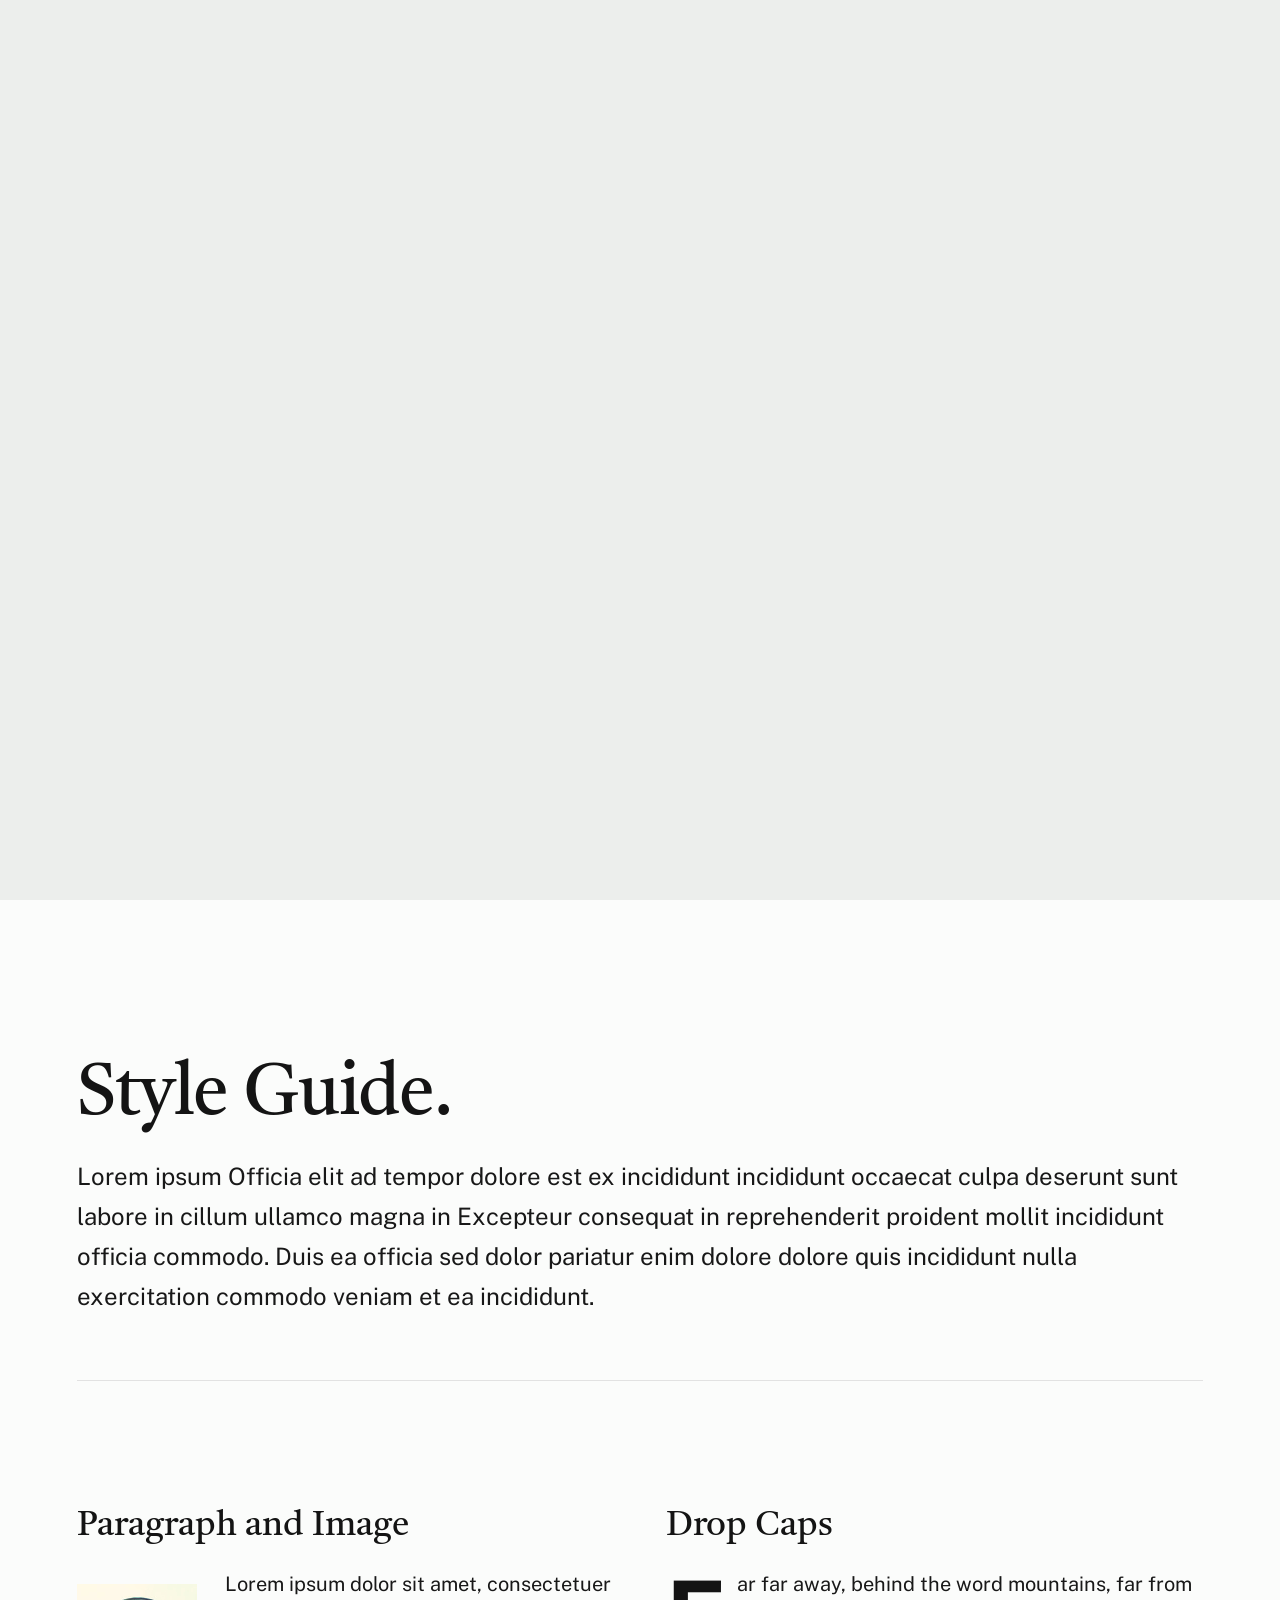
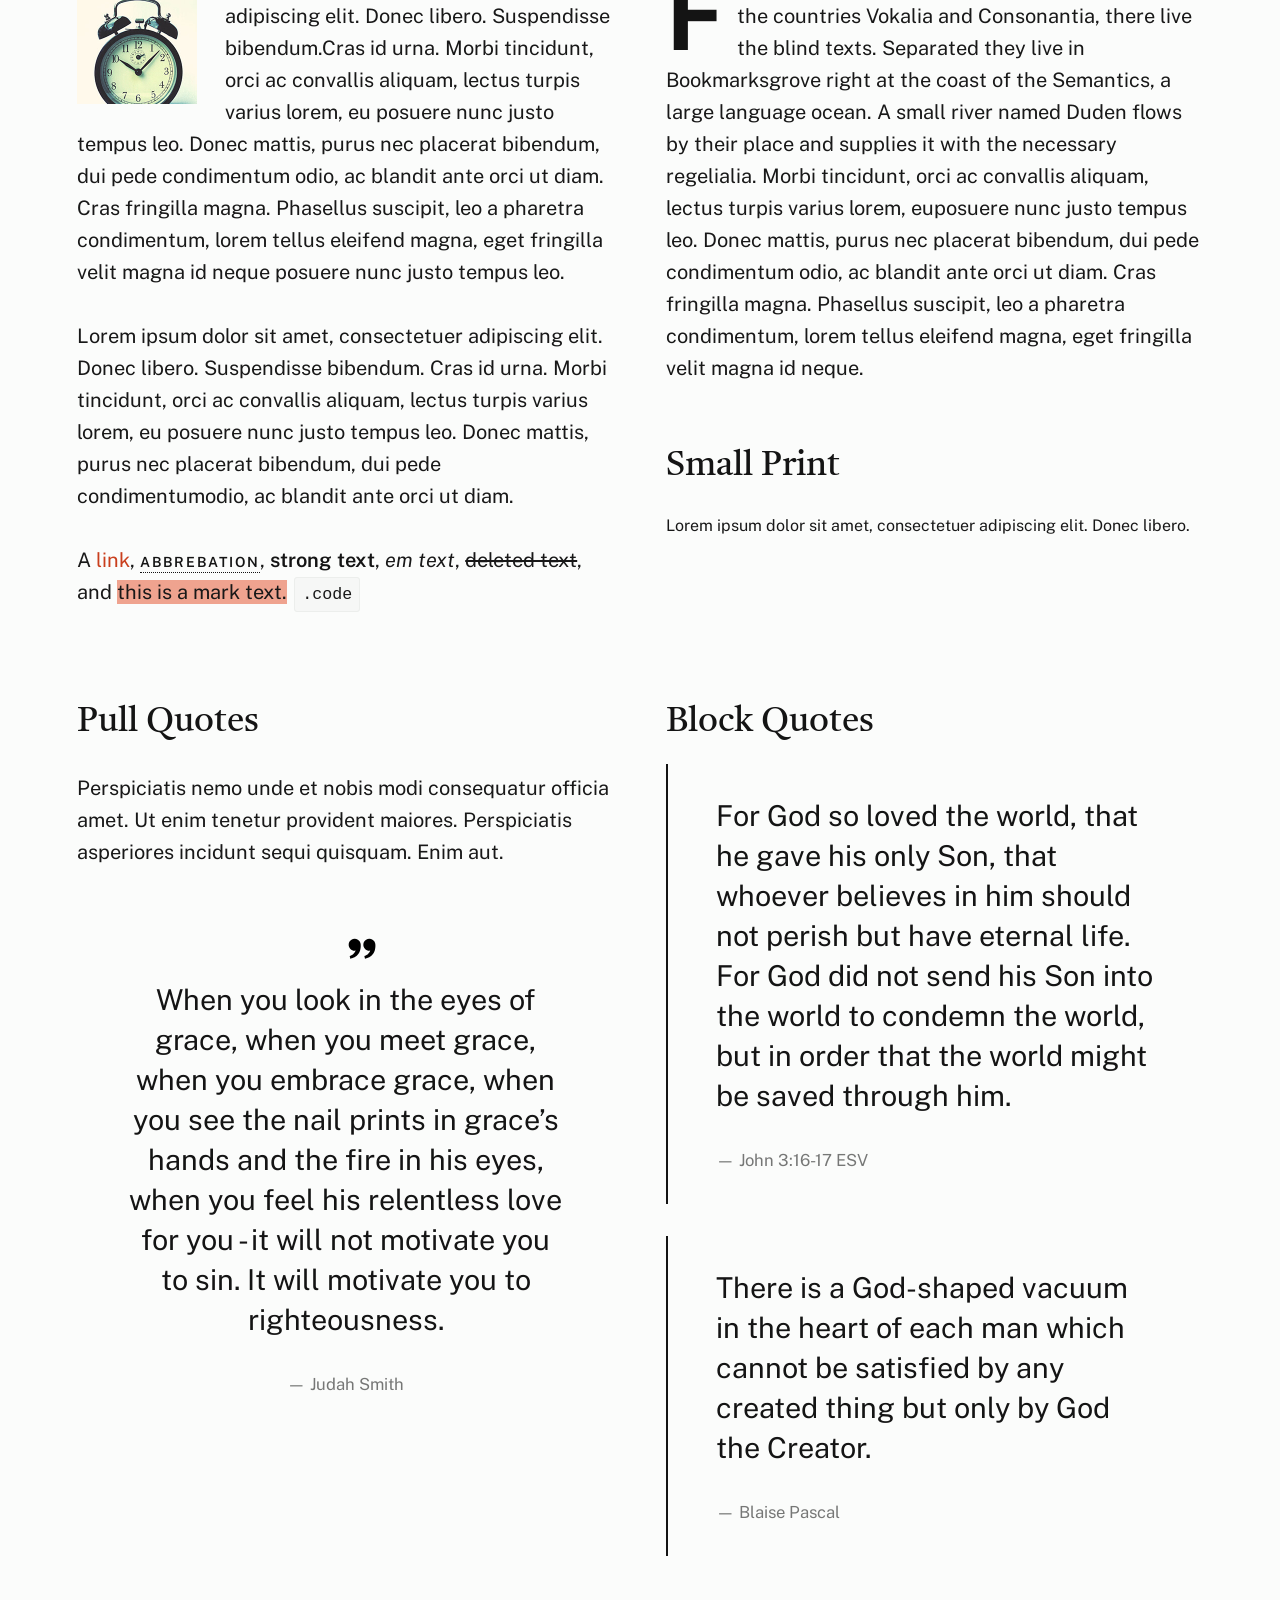
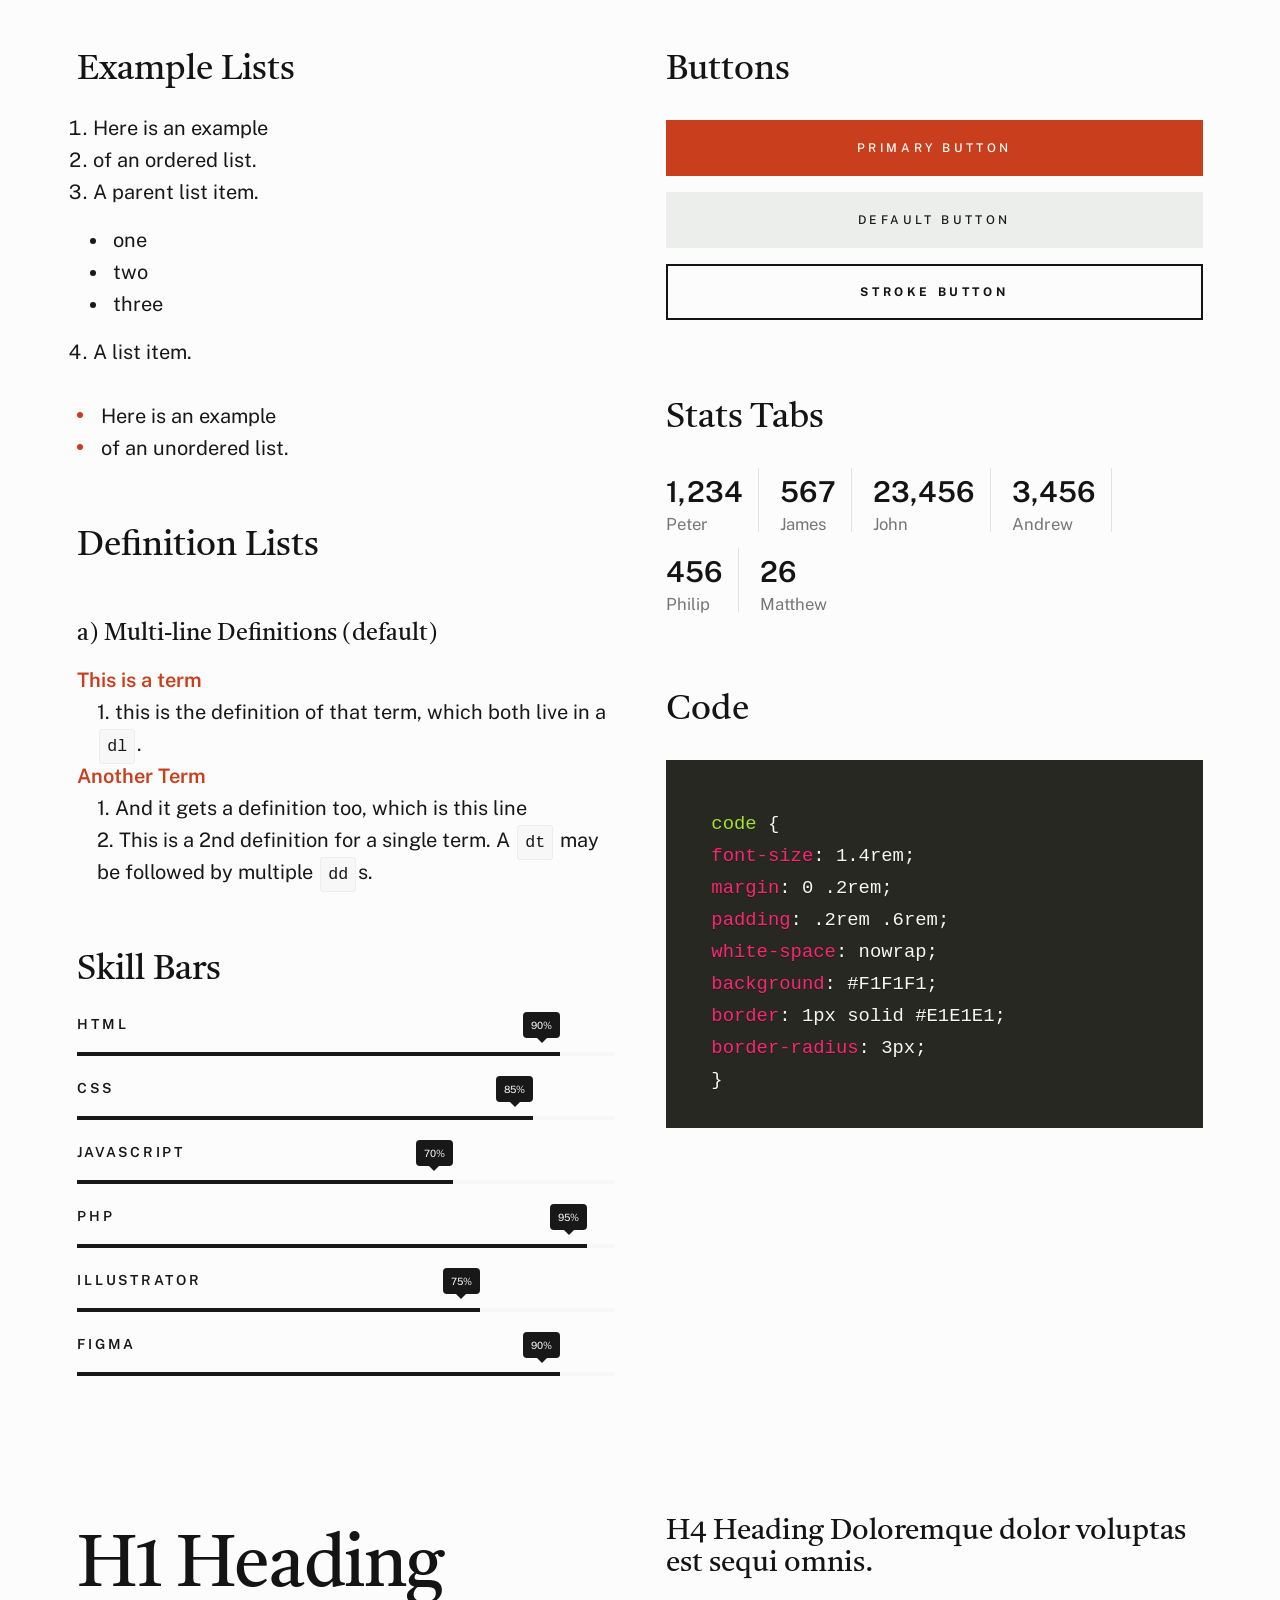
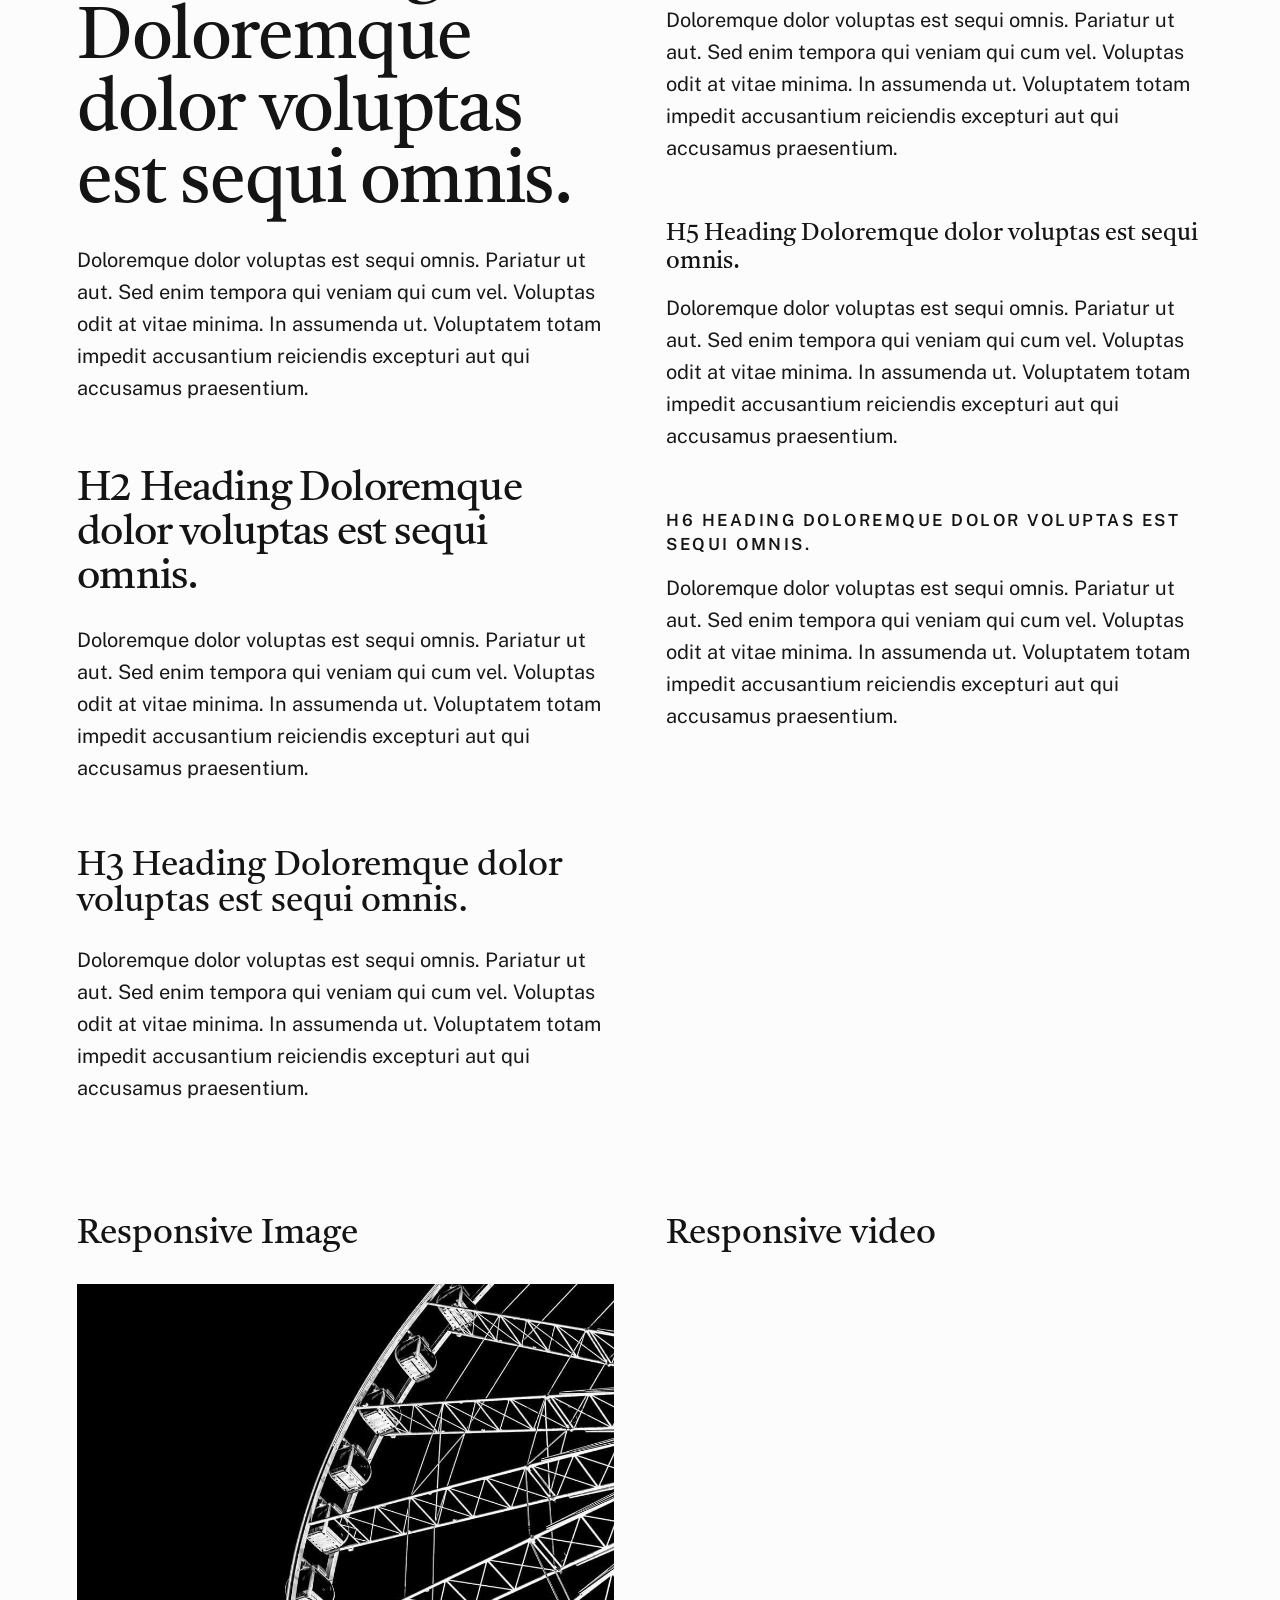
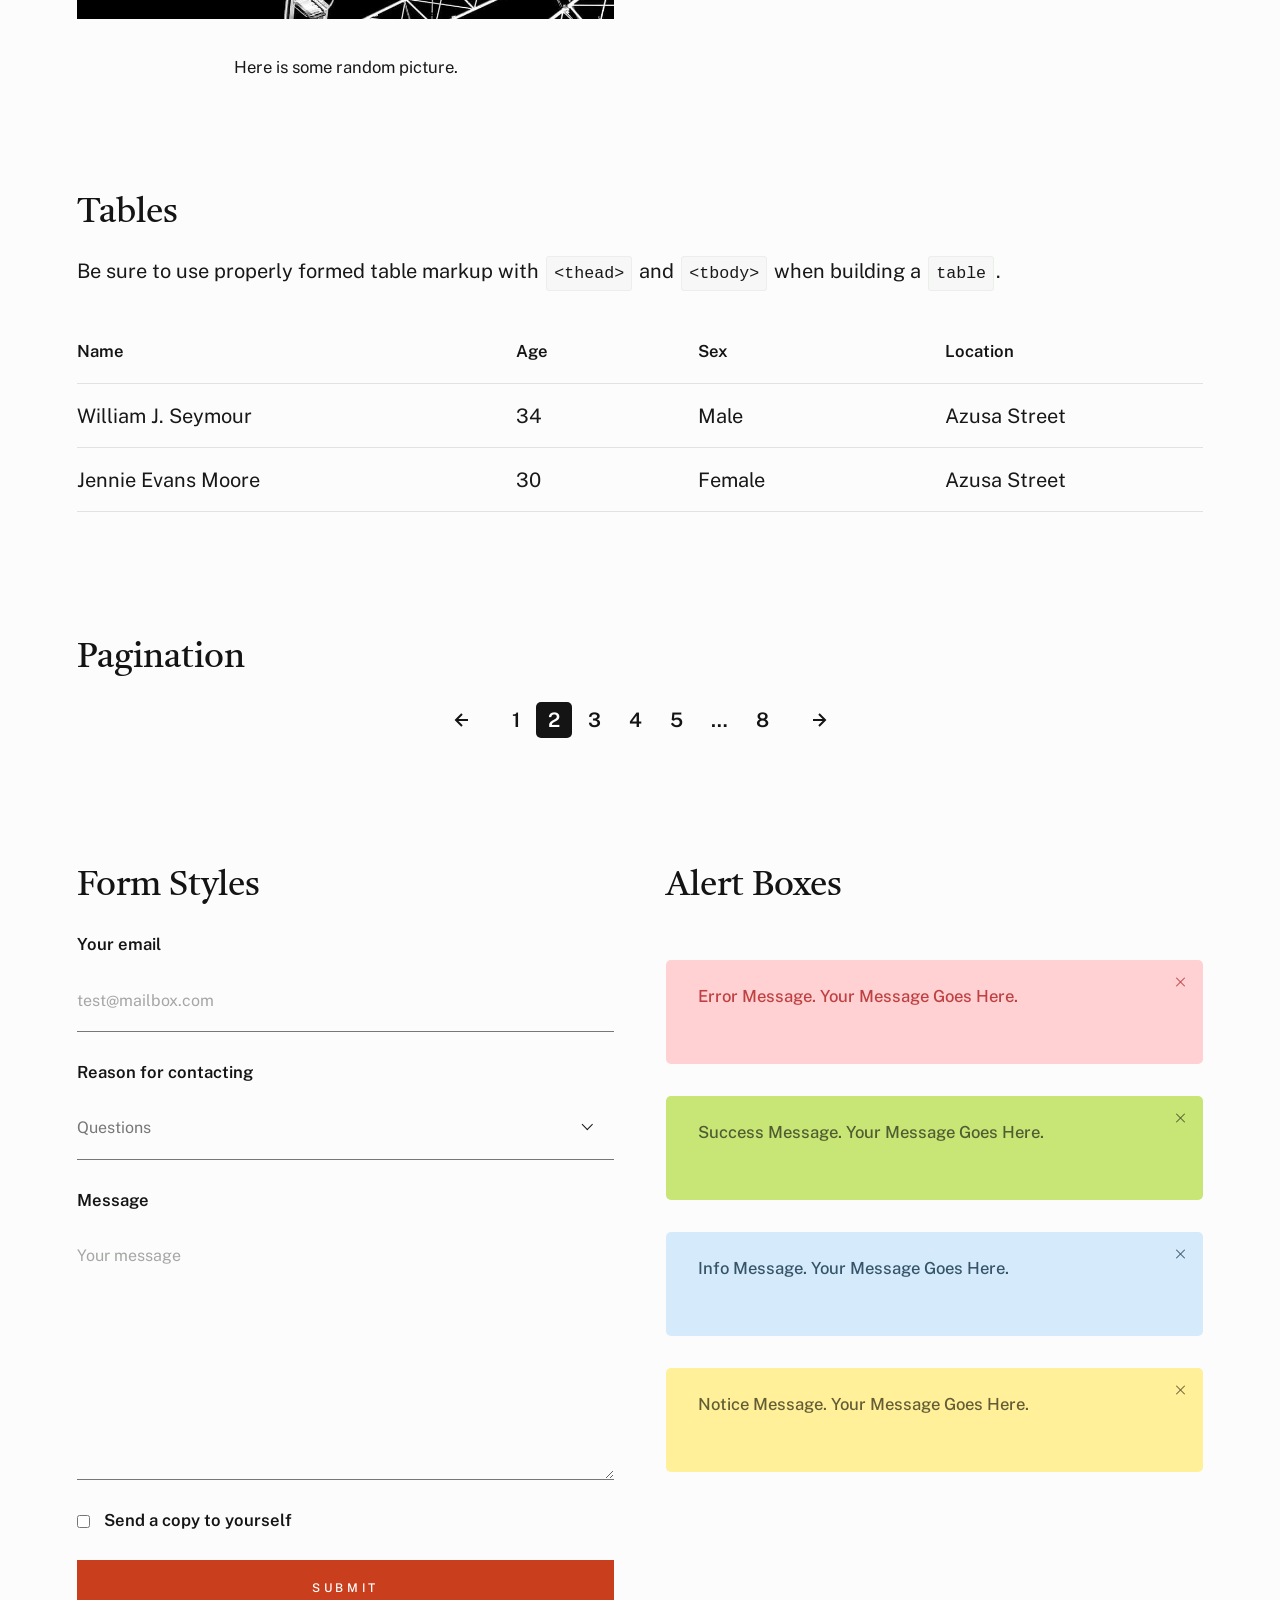
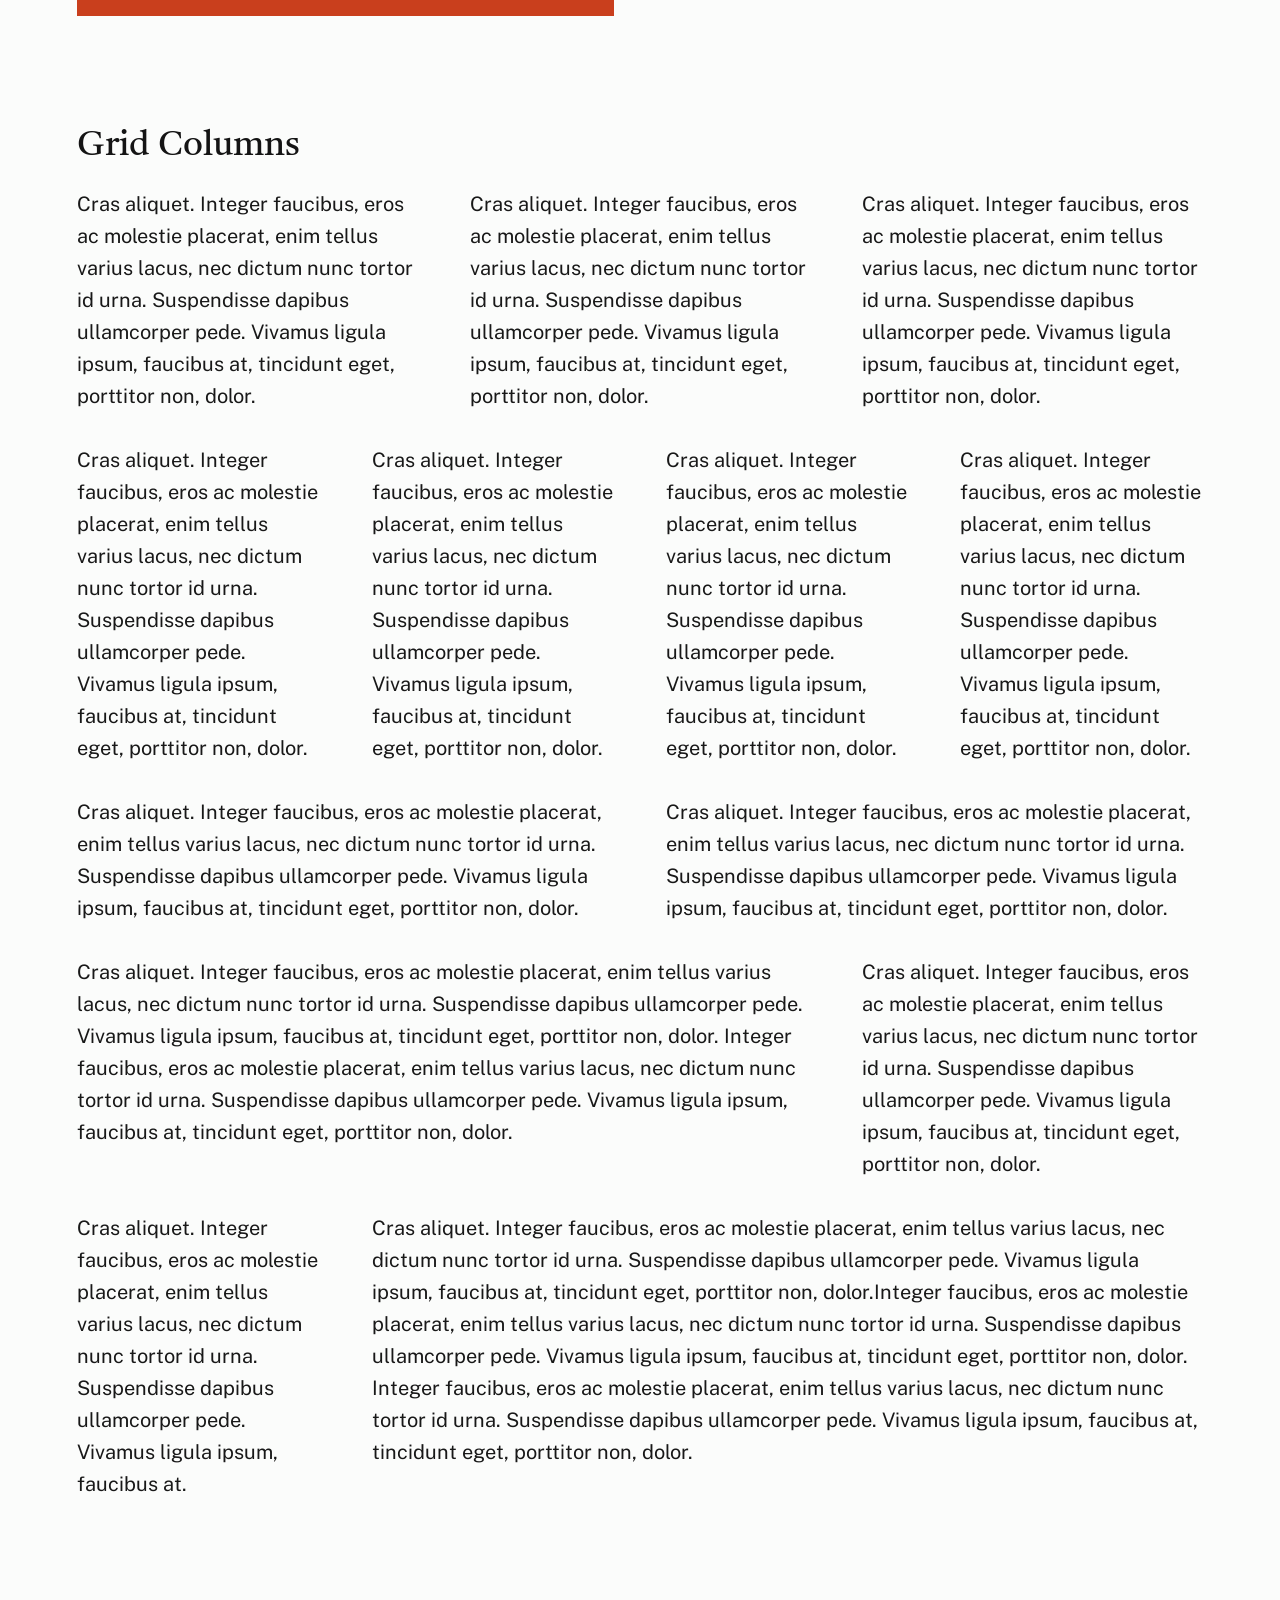
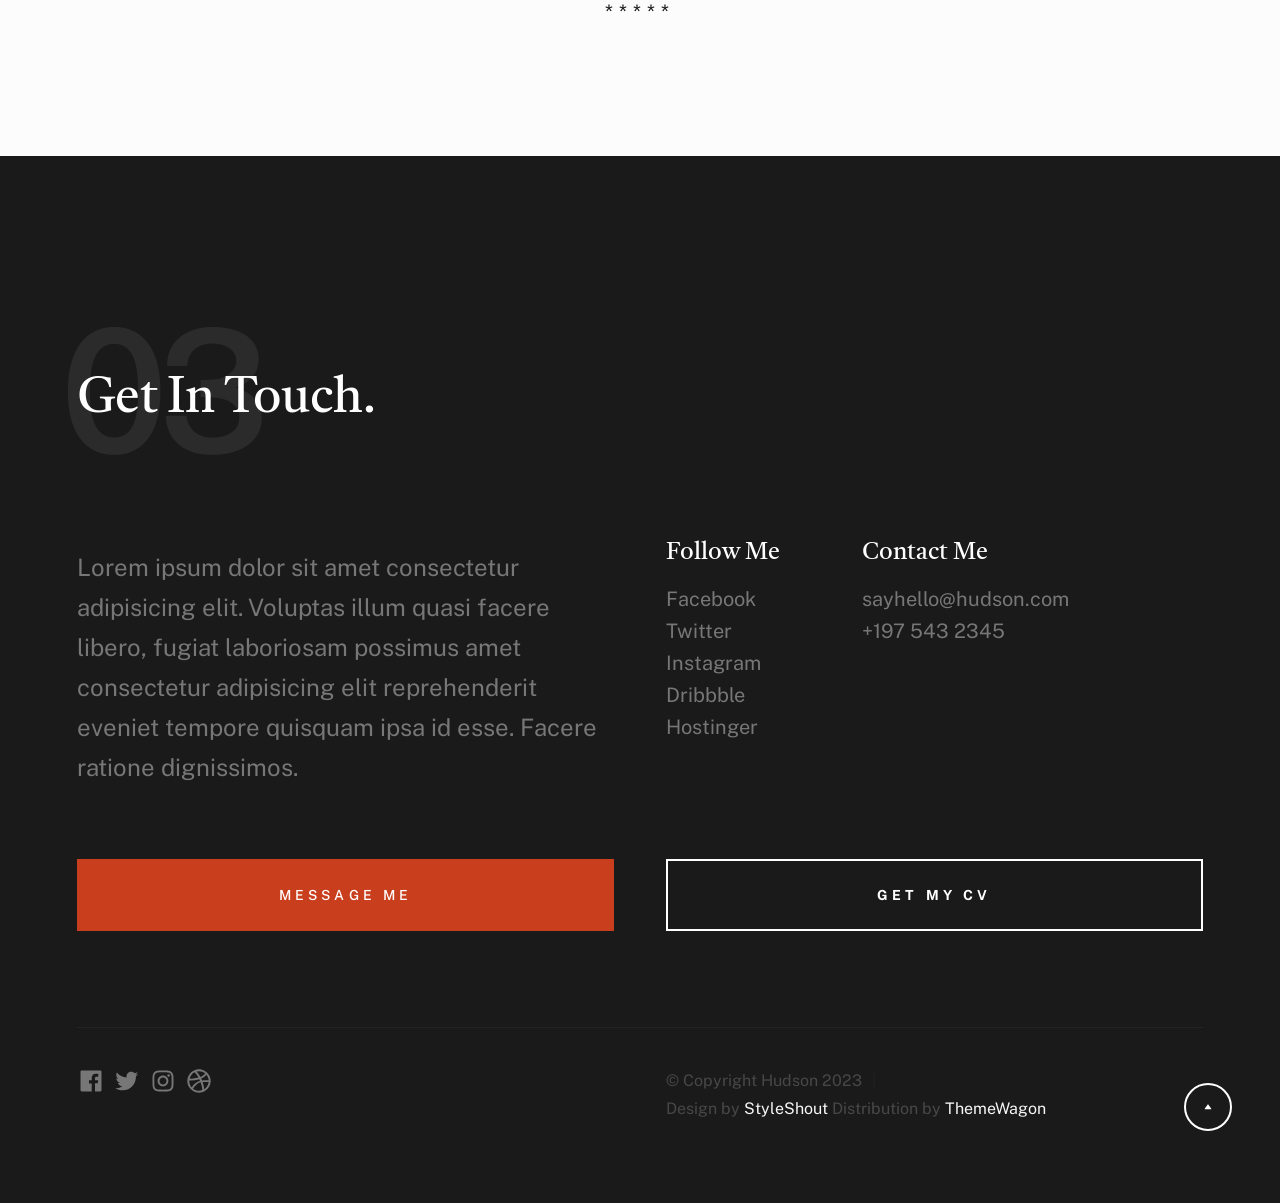
<file: styles.html>
<!DOCTYPE html>
<html lang="en" class="no-js" >
<head>

    <!--- basic page needs
    ================================================== -->
    <meta charset="utf-8">
    <meta name="viewport" content="width=device-width, initial-scale=1">
    <title>Styles - Hudson</title>

    <script>
        document.documentElement.classList.remove('no-js');
        document.documentElement.classList.add('js');
    </script>

    <!-- CSS
    ================================================== -->
    <link rel="stylesheet" href="css/vendor.css">
    <link rel="stylesheet" href="css/styles.css">

    <style type="text/css" media="screen">
        .s-styles {
            padding-top: var(--vspace-5);
            padding-bottom: var(--vspace-2);
            position: relative;
        }
        .s-styles .intro h1 {
            margin-top: 0;
        }
    </style>

    <!-- favicons
    ================================================== -->
    <link rel="apple-touch-icon" sizes="180x180" href="apple-touch-icon.png">
    <link rel="icon" type="image/png" sizes="32x32" href="favicon-32x32.png">
    <link rel="icon" type="image/png" sizes="16x16" href="favicon-16x16.png">
    <link rel="manifest" href="site.webmanifest">

</head>


<body id="top">

    
    <!-- preloader
    ================================================== -->
    <div id="preloader">
        <div id="loader" class="dots-fade">
            <div></div>
            <div></div>
            <div></div>
        </div>
    </div>


    <!-- page wrap
    ================================================== -->
    <div id="page" class="s-pagewrap">


        <!-- # site header 
        ================================================== -->
        <header class="s-header">
            <div class="row s-header__inner">

                <div class="s-header__block">
                    <div class="s-header__logo">
                        <a class="logo" href="index.html">
                            <img src="images/logo.svg" alt="Homepage">
                        </a>
                    </div>

                    <a class="s-header__menu-toggle" href="#0"><span>Menu</span></a>
                </div> <!-- end s-header__block -->

                <nav class="s-header__nav">    
                    <ul class="s-header__menu-links">
                        <li class="current"><a href="index.html">Intro</a></li>
                        <li><a href="index.html">About</a></li>
                        <li><a href="index.html">Works</a></li>
                        <li><a href="index.html">Contact</a></li>
                    </ul> <!-- s-header__menu-links -->    
                </nav> <!-- end s-header__nav -->

            </div> <!-- end s-header__inner -->
        </header> <!-- end s-header -->


        <!-- # intro
        ================================================== -->
        <section id="intro" class="s-intro">

            <div class="row s-intro__content width-sixteen-col">
                <div class="column lg-12 s-intro__content-inner grid-block grid-16">
                    
                    <div class="s-intro__content-text">

                        <div class="s-intro__content-pretitle text-pretitle">Hello</div>
                        <h1 class="s-intro__content-title">
                        I'm Jonathan Doe <br>
                        a product designer <br>
                        base in Somewhere.
                        </h1>                            

                        <div class="s-intro__content-btns">
                            <a class="btn" href="index.html#about">More About Me</a>
                            <a class="btn btn--stroke" href="index.html#footer">Get In Touch</a>
                        </div> <!-- s-intro__content-btns -->   

                    </div> <!-- s-intro__content-text -->                     
                    
                </div> <!-- s-intro__content-inner -->  
            </div> <!-- s-intro__content -->

            <ul class="s-intro__social social-list">
                <li>
                    <a href="#0">
                        <svg xmlns="http://www.w3.org/2000/svg" width="24" height="24" viewBox="0 0 24 24" style="fill:rgba(0, 0, 0, 1);transform:;-ms-filter:"><path d="M20,3H4C3.447,3,3,3.448,3,4v16c0,0.552,0.447,1,1,1h8.615v-6.96h-2.338v-2.725h2.338v-2c0-2.325,1.42-3.592,3.5-3.592 c0.699-0.002,1.399,0.034,2.095,0.107v2.42h-1.435c-1.128,0-1.348,0.538-1.348,1.325v1.735h2.697l-0.35,2.725h-2.348V21H20 c0.553,0,1-0.448,1-1V4C21,3.448,20.553,3,20,3z"></path></svg>
                        <span class="u-screen-reader-text">Facebook</span>
                    </a>
                </li>
                <li>
                    <a href="#0">
                        <svg xmlns="http://www.w3.org/2000/svg" width="24" height="24" viewBox="0 0 24 24" style="fill:rgba(0, 0, 0, 1);transform:;-ms-filter:"><path d="M19.633,7.997c0.013,0.175,0.013,0.349,0.013,0.523c0,5.325-4.053,11.461-11.46,11.461c-2.282,0-4.402-0.661-6.186-1.809 c0.324,0.037,0.636,0.05,0.973,0.05c1.883,0,3.616-0.636,5.001-1.721c-1.771-0.037-3.255-1.197-3.767-2.793 c0.249,0.037,0.499,0.062,0.761,0.062c0.361,0,0.724-0.05,1.061-0.137c-1.847-0.374-3.23-1.995-3.23-3.953v-0.05 c0.537,0.299,1.16,0.486,1.82,0.511C3.534,9.419,2.823,8.184,2.823,6.787c0-0.748,0.199-1.434,0.548-2.032 c1.983,2.443,4.964,4.04,8.306,4.215c-0.062-0.3-0.1-0.611-0.1-0.923c0-2.22,1.796-4.028,4.028-4.028 c1.16,0,2.207,0.486,2.943,1.272c0.91-0.175,1.782-0.512,2.556-0.973c-0.299,0.935-0.936,1.721-1.771,2.22 c0.811-0.088,1.597-0.312,2.319-0.624C21.104,6.712,20.419,7.423,19.633,7.997z"></path></svg>
                        <span class="u-screen-reader-text">Twitter</span>
                    </a>
                </li>
                <li>
                    <a href="#0">
                        <svg xmlns="http://www.w3.org/2000/svg" width="24" height="24" viewBox="0 0 24 24" style="fill:rgba(0, 0, 0, 1);transform:;-ms-filter:"><path d="M11.999,7.377c-2.554,0-4.623,2.07-4.623,4.623c0,2.554,2.069,4.624,4.623,4.624c2.552,0,4.623-2.07,4.623-4.624 C16.622,9.447,14.551,7.377,11.999,7.377L11.999,7.377z M11.999,15.004c-1.659,0-3.004-1.345-3.004-3.003 c0-1.659,1.345-3.003,3.004-3.003s3.002,1.344,3.002,3.003C15.001,13.659,13.658,15.004,11.999,15.004L11.999,15.004z"></path><circle cx="16.806" cy="7.207" r="1.078"></circle><path d="M20.533,6.111c-0.469-1.209-1.424-2.165-2.633-2.632c-0.699-0.263-1.438-0.404-2.186-0.42 c-0.963-0.042-1.268-0.054-3.71-0.054s-2.755,0-3.71,0.054C7.548,3.074,6.809,3.215,6.11,3.479C4.9,3.946,3.945,4.902,3.477,6.111 c-0.263,0.7-0.404,1.438-0.419,2.186c-0.043,0.962-0.056,1.267-0.056,3.71c0,2.442,0,2.753,0.056,3.71 c0.015,0.748,0.156,1.486,0.419,2.187c0.469,1.208,1.424,2.164,2.634,2.632c0.696,0.272,1.435,0.426,2.185,0.45 c0.963,0.042,1.268,0.055,3.71,0.055s2.755,0,3.71-0.055c0.747-0.015,1.486-0.157,2.186-0.419c1.209-0.469,2.164-1.424,2.633-2.633 c0.263-0.7,0.404-1.438,0.419-2.186c0.043-0.962,0.056-1.267,0.056-3.71s0-2.753-0.056-3.71C20.941,7.57,20.801,6.819,20.533,6.111z M19.315,15.643c-0.007,0.576-0.111,1.147-0.311,1.688c-0.305,0.787-0.926,1.409-1.712,1.711c-0.535,0.199-1.099,0.303-1.67,0.311 c-0.95,0.044-1.218,0.055-3.654,0.055c-2.438,0-2.687,0-3.655-0.055c-0.569-0.007-1.135-0.112-1.669-0.311 c-0.789-0.301-1.414-0.923-1.719-1.711c-0.196-0.534-0.302-1.099-0.311-1.669c-0.043-0.95-0.053-1.218-0.053-3.654 c0-2.437,0-2.686,0.053-3.655c0.007-0.576,0.111-1.146,0.311-1.687c0.305-0.789,0.93-1.41,1.719-1.712 c0.534-0.198,1.1-0.303,1.669-0.311c0.951-0.043,1.218-0.055,3.655-0.055c2.437,0,2.687,0,3.654,0.055 c0.571,0.007,1.135,0.112,1.67,0.311c0.786,0.303,1.407,0.925,1.712,1.712c0.196,0.534,0.302,1.099,0.311,1.669 c0.043,0.951,0.054,1.218,0.054,3.655c0,2.436,0,2.698-0.043,3.654H19.315z"></path></svg>
                        <span class="u-screen-reader-text">Instagram</span>
                    </a>
                </li>
                <li>
                    <a href="#0">
                        <svg xmlns="http://www.w3.org/2000/svg" width="24" height="24" viewBox="0 0 24 24" style="fill: rgba(0, 0, 0, 1);transform: ;msFilter:;"><path d="M20.66 6.98a9.932 9.932 0 0 0-3.641-3.64C15.486 2.447 13.813 2 12 2s-3.486.447-5.02 1.34c-1.533.893-2.747 2.107-3.64 3.64S2 10.187 2 12s.446 3.487 1.34 5.02a9.924 9.924 0 0 0 3.641 3.64C8.514 21.553 10.187 22 12 22s3.486-.447 5.02-1.34a9.932 9.932 0 0 0 3.641-3.64C21.554 15.487 22 13.813 22 12s-.446-3.487-1.34-5.02zM12 3.66c2 0 3.772.64 5.32 1.919-.92 1.174-2.286 2.14-4.1 2.9-1.002-1.813-2.088-3.327-3.261-4.54A7.715 7.715 0 0 1 12 3.66zM5.51 6.8a8.116 8.116 0 0 1 2.711-2.22c1.212 1.201 2.325 2.7 3.34 4.5-2 .6-4.114.9-6.341.9-.573 0-1.006-.013-1.3-.04A8.549 8.549 0 0 1 5.51 6.8zM3.66 12c0-.054.003-.12.01-.2.007-.08.01-.146.01-.2.254.014.641.02 1.161.02 2.666 0 5.146-.367 7.439-1.1.187.373.381.793.58 1.26-1.32.293-2.674 1.006-4.061 2.14S6.4 16.247 5.76 17.5c-1.4-1.587-2.1-3.42-2.1-5.5zM12 20.34c-1.894 0-3.594-.587-5.101-1.759.601-1.187 1.524-2.322 2.771-3.401 1.246-1.08 2.483-1.753 3.71-2.02a29.441 29.441 0 0 1 1.56 6.62 8.166 8.166 0 0 1-2.94.56zm7.08-3.96a8.351 8.351 0 0 1-2.58 2.621c-.24-2.08-.7-4.107-1.379-6.081.932-.066 1.765-.1 2.5-.1.799 0 1.686.034 2.659.1a8.098 8.098 0 0 1-1.2 3.46zm-1.24-5c-1.16 0-2.233.047-3.22.14a27.053 27.053 0 0 0-.68-1.62c2.066-.906 3.532-2.006 4.399-3.3 1.2 1.414 1.854 3.027 1.96 4.84-.812-.04-1.632-.06-2.459-.06z"></path></svg>
                        <span class="u-screen-reader-text">Dribbble</span>
                    </a>
                </li>
                <li>
                    <a href="#0">
                        <svg xmlns="http://www.w3.org/2000/svg" width="24" height="24" viewBox="0 0 24 24" style="fill: rgba(0, 0, 0, 1);transform: ;msFilter:;"><path d="M11.99 2C6.472 2 2 6.473 2 11.99c0 4.232 2.633 7.85 6.35 9.306-.088-.79-.166-2.006.034-2.868.182-.78 1.172-4.966 1.172-4.966s-.299-.599-.299-1.484c0-1.388.805-2.425 1.808-2.425.853 0 1.264.64 1.264 1.407 0 .858-.546 2.139-.827 3.327-.235.994.499 1.805 1.479 1.805 1.775 0 3.141-1.872 3.141-4.575 0-2.392-1.719-4.064-4.173-4.064-2.843 0-4.512 2.132-4.512 4.335 0 .858.331 1.779.744 2.28a.3.3 0 0 1 .069.286c-.076.315-.245.994-.277 1.133-.044.183-.145.222-.335.134-1.247-.581-2.027-2.405-2.027-3.871 0-3.151 2.289-6.045 6.601-6.045 3.466 0 6.159 2.469 6.159 5.77 0 3.444-2.171 6.213-5.184 6.213-1.013 0-1.964-.525-2.29-1.146l-.623 2.374c-.225.868-.834 1.956-1.241 2.62a10 10 0 0 0 2.958.445c5.517 0 9.99-4.473 9.99-9.99S17.507 2 11.99 2"></path></svg>
                        <span class="u-screen-reader-text">Pinterest</span>
                    </a>
                </li>
            </ul> <!-- end s-intro__social -->

            <div class="s-intro__content-media">                               
                <img src="images/intro-bg.jpg" srcset="images/intro-bg.jpg 1x, images/intro-bg.jpg 2x" alt="">
            </div> <!-- s-intro__content-media -->                

            <div class="s-intro__btn-download">
                <a class="btn btn--stroke" href="#0">Get My CV</a>
            </div> <!-- end s-intro__btn-download -->
            
            <div class="s-intro__scroll-down">
                <a href="#styles" class="smoothscroll">
                    <div class="scroll-icon">
                        <svg xmlns="http://www.w3.org/2000/svg" width="24" height="24" viewBox="0 0 24 24" style="fill: rgba(0, 0, 0, 1);transform: ;msFilter:;"><path d="M11.178 19.569a.998.998 0 0 0 1.644 0l9-13A.999.999 0 0 0 21 5H3a1.002 1.002 0 0 0-.822 1.569l9 13z"></path></svg>
                    </div>
                    <span class="scroll-text u-screen-reader-text">Scroll Down</span>
                </a>
            </div> <!-- s-intro__scroll-down -->

        </section> <!-- end s-intro -->


        <!-- # styles
        ================================================== -->
        <section id="styles" class="s-styles">

            <div class="row">

                <div class="column xl-12 intro">

                    <h1>Style Guide.</h1>

                    <p class="lead">Lorem ipsum Officia elit ad tempor dolore est ex incididunt incididunt occaecat culpa deserunt 
                    sunt labore in cillum ullamco magna in Excepteur consequat in reprehenderit proident mollit incididunt officia commodo.
                    Duis ea officia sed dolor pariatur enim dolore dolore quis incididunt nulla exercitation commodo veniam et ea incididunt.
                    </p>

                    <hr>
                </div>

            </div> <!-- end row -->
    
            <div class="row">
    
                <div class="column mob-12 md-6 stack-on-900">
    
                    <h3>Paragraph and Image</h3>
    
                    <p><a href="#"><img width="120" height="120" class="u-pull-left" alt="sample-image" src="images/sample-image.jpg"></a>
                    Lorem ipsum dolor sit amet, consectetuer adipiscing elit. Donec libero. Suspendisse bibendum.Cras id urna. Morbi 
                    tincidunt, orci ac convallis aliquam, lectus turpis varius lorem, eu posuere nunc justo tempus leo. Donec mattis, 
                    purus nec placerat bibendum, dui pede condimentum odio, ac blandit ante orci ut diam. Cras fringilla magna. 
                    Phasellus suscipit, leo a pharetra condimentum, lorem tellus eleifend magna, eget fringilla velit magna id 
                    neque posuere nunc justo tempus leo. </p>
    
                    <p>
                    Lorem ipsum dolor sit amet, consectetuer adipiscing elit. Donec libero. Suspendisse bibendum. Cras id urna. 
                    Morbi tincidunt, orci ac convallis aliquam, lectus turpis varius lorem, eu posuere nunc justo tempus leo. 
                    Donec mattis, purus nec placerat bibendum, dui pede condimentumodio, ac blandit ante orci ut diam.	
                    </p>
    
                    <p>A <a href="#">link</a>,
                    <abbr title="this really isn't a very good description">abbrebation</abbr>,
                    <strong>strong text</strong>,
                    <em>em text</em>,
                    <del>deleted text</del>, and
                    <mark>this is a mark text.</mark>
                    <code>.code</code>
                    </p>
    
                </div>
    
                <div class="column mob-12 md-6">
    
                    <h3>Drop Caps</h3>
    
                    <p class="drop-cap">Far far away, behind the word mountains, far from the countries Vokalia and Consonantia,
                    there live the blind texts. Separated they live in Bookmarksgrove right at the coast of the
                    Semantics, a large language ocean. A small river named Duden flows by their place and supplies it with the 
                    necessary regelialia. Morbi tincidunt, orci ac convallis aliquam, lectus turpis varius lorem, 
                    euposuere nunc justo tempus leo. Donec mattis, purus nec placerat bibendum, dui pede condimentum odio, 
                    ac blandit ante orci ut diam. Cras fringilla magna. Phasellus suscipit, leo a pharetra condimentum, 
                    lorem tellus eleifend magna, eget fringilla velit magna id neque.
                    </p>
    
                    <h3>Small Print</h3>
    
                    <p><small>Lorem ipsum dolor sit amet, consectetuer adipiscing elit. Donec libero.</small></p>
                    
            
    
                </div>
    
            </div> <!-- end row -->
    
            <div class="row">
    
                <div class="column xl-6 md-12">
    
                    <h3 class="u-add-bottom">Pull Quotes</h3>
    
                    <p>
                    Perspiciatis nemo unde et nobis modi consequatur officia amet. Ut enim 
                    tenetur provident maiores. Perspiciatis asperiores incidunt sequi 
                    quisquam. Enim aut. 
                    </p>
    
                    <figure class="pull-quote">
                        <blockquote>
                            <p>
                            When you look in the eyes of grace, when you meet grace, 
                            when you embrace grace, when you see the nail prints in 
                            grace’s hands and the fire in his eyes, when you feel his 
                            relentless love for you - it will not motivate you to sin. 
                            It will motivate you to righteousness.
                            </p>
    
                            <footer>
                                <cite>Judah Smith</cite>
                            </footer>
                        </blockquote>
                    </figure>
    
    
                </div>
    
                <div class="column xl-6 md-12">
    
                    <h3 class="h-add-bottom">Block Quotes</h3>
    
                    <blockquote cite="http://where-i-got-my-info-from.com">
                        <p>
                        For God so loved the world, that he gave his only Son, that whoever believes in 
                        him should not perish but have eternal life. For God did not send his Son into 
                        the world to condemn the world, but in order that the world might be 
                        saved through him.
                        </p>
    
                        <footer>
                            <cite>
                                <a href="#0">John 3:16-17 ESV</a>
                            </cite>
                        </footer>
    
                    </blockquote>
    
                    <blockquote>
                        <p>There is a God-shaped vacuum in the heart of each man which cannot be satisfied 
                        by any created thing but only by God the Creator.</p>
    
                        <footer>
                            <cite>Blaise Pascal</cite>
                        </footer>
    
                    </blockquote>
    
                </div>
    
            </div> <!-- end row -->
    
            <div class="row u-add-half-bottom">
    
                <div class="column xl-6 md-12">
    
                    <h3>Example Lists</h3>
    
                    <ol>
                        <li>Here is an example</li>
                        <li>of an ordered list.</li>
                        <li>A parent list item.
                            <ul>
                                <li>one</li>
                                <li>two</li>
                                <li>three</li>
                            </ul>
                            </li>
                            <li>A list item.</li>
                        </ol>
    
                    <ul class="disc">
                        <li>Here is an example</li>
                        <li>of an unordered list.</li>
                    </ul>
    
                    <h3>Definition Lists</h3>
    
                    <h5>a) Multi-line Definitions (default) </h5>
    
                    <dl class="dictionary-style">
                        <dt><strong>This is a term</strong></dt>
                            <dd>this is the definition of that term, which both live in a <code>dl</code>.</dd>
                        <dt><strong>Another Term</strong></dt>
                            <dd>And it gets a definition too, which is this line</dd>
                            <dd>This is a 2<sup>nd</sup> definition for a single term. A <code>dt</code> may be followed by multiple <code>dd</code>s.</dd>
                    </dl>
    
                    <h3 class="u-add-bottom">Skill Bars</h3>
    
                    <ul class="skill-bars">
                        <li>
                        <div class="progress percent90"><span>90%</span></div>
                        <strong>HTML</strong>
                        </li>
                        <li>
                        <div class="progress percent85"><span>85%</span></div>
                        <strong>CSS</strong>
                        </li>
                        <li>
                        <div class="progress percent70"><span>70%</span></div>
                        <strong>Javascript</strong>
                        </li>
                        <li>
                        <div class="progress percent95"><span>95%</span></div>
                        <strong>PHP</strong>
                        </li>
                        <li>
                        <div class="progress percent75"><span>75%</span></div>
                        <strong>Illustrator</strong>
                        </li>
                        <li>
                        <div class="progress percent90"><span>90%</span></div>
                        <strong>Figma</strong>
                        </li>
                    </ul>
    
                </div>
    
                <div class="column xl-6 md-12">
    
                    <h3 class="u-add-bottom">Buttons</h3>
    
                    <p>
                        <a class="btn btn--primary u-fullwidth" href="#0">Primary Button</a>
                        <a class="btn u-fullwidth" href="#0">Default Button</a>
                        <a class="btn btn--stroke u-fullwidth" href="#0">Stroke Button</a>
                    </p>
    
                    <h3>Stats Tabs</h3>
    
                    <ul class="stats-tabs">
                        <li><a href="#0">1,234 <em>Peter</em></a></li>
                        <li><a href="#0">567 <em>James</em></a></li>
                        <li><a href="#0">23,456 <em>John</em></a></li>
                        <li><a href="#0">3,456 <em>Andrew</em></a></li>
                        <li><a href="#0">456 <em>Philip</em></a></li>
                        <li><a href="#0">26 <em>Matthew</em></a></li>
                    </ul>
    
                    <h3 class="u-add-bottom">Code</h3>
    
<pre><code class="language-css">
    code {
    font-size: 1.4rem;
    margin: 0 .2rem;
    padding: .2rem .6rem;
    white-space: nowrap;
    background: #F1F1F1;
    border: 1px solid #E1E1E1;	
    border-radius: 3px;
    }
</code></pre>
    
                </div>
    
            </div> <!-- end row -->
    
            <div class="row u-add-half-bottom">
    
                <div class="column xl-6 md-12">
                        
                    <h1>H1 Heading Doloremque dolor voluptas est sequi omnis.</h1>
                    <p>Doloremque dolor voluptas est sequi omnis. Pariatur ut aut. Sed enim tempora qui veniam qui cum vel. 
                    Voluptas odit at vitae minima. In assumenda ut. Voluptatem totam impedit accusantium reiciendis excepturi aut qui accusamus praesentium.</p>
    
                    <h2>H2 Heading Doloremque dolor voluptas est sequi omnis.</h2>
                    <p>Doloremque dolor voluptas est sequi omnis. Pariatur ut aut. Sed enim tempora qui veniam qui cum vel. 
                    Voluptas odit at vitae minima. In assumenda ut. Voluptatem totam impedit accusantium reiciendis excepturi aut qui accusamus praesentium.</p>
    
                    <h3>H3 Heading Doloremque dolor voluptas est sequi omnis.</h3>
                    <p>Doloremque dolor voluptas est sequi omnis. Pariatur ut aut. Sed enim tempora qui veniam qui cum vel. 
                    Voluptas odit at vitae minima. In assumenda ut. Voluptatem totam impedit accusantium reiciendis excepturi aut qui accusamus praesentium.</p>
    
                    
                </div>
    
                <div class="column xl-6 md-12">
                    <h4>H4 Heading Doloremque dolor voluptas est sequi omnis.</h4>
                    <p>Doloremque dolor voluptas est sequi omnis. Pariatur ut aut. Sed enim tempora qui veniam qui cum vel. 
                    Voluptas odit at vitae minima. In assumenda ut. Voluptatem totam impedit accusantium reiciendis excepturi aut qui accusamus praesentium.</p>
    
                    <h5>H5 Heading Doloremque dolor voluptas est sequi omnis.</h5>
                    <p>Doloremque dolor voluptas est sequi omnis. Pariatur ut aut. Sed enim tempora qui veniam qui cum vel. 
                    Voluptas odit at vitae minima. In assumenda ut. Voluptatem totam impedit accusantium reiciendis excepturi aut qui accusamus praesentium.</p>
    
                    <h6>H6 Heading Doloremque dolor voluptas est sequi omnis.</h6>
                    <p>Doloremque dolor voluptas est sequi omnis. Pariatur ut aut. Sed enim tempora qui veniam qui cum vel. 
                    Voluptas odit at vitae minima. In assumenda ut. Voluptatem totam impedit accusantium reiciendis excepturi aut qui accusamus praesentium.</p>
        
                    
                </div>
    
            </div> <!-- end row -->
    
            <div class="row u-add-half-bottom">
    
                <div class="column xl-6 md-12">
    
                    <h3 class="u-add-bottom">Responsive Image</h3>
    
                    <figure>
                        <img src="images/wheel-500.jpg" 
                        srcset="images/wheel-1000.jpg 1000w, 
                        images/wheel-500.jpg 500w" 
                        sizes="(max-width: 1000px) 100vw, 1000px" alt="">
    
                        <figcaption>
                            Here is some random picture.
                        </figcaption>
                    </figure>
    
                </div>
    
                <div class="column xl-6 md-12">
    
                    <h3 class="u-add-bottom">Responsive video</h3>
    
                    <div class="video-container">
                    <iframe src="https://player.vimeo.com/video/14592941?color=00a650&title=0&byline=0&portrait=0" width="500" height="281" frameborder="0" webkitallowfullscreen mozallowfullscreen allowfullscreen></iframe> 
                    </div>
    
                </div>
                
            </div> <!-- end row -->
    
            <div class="row u-add-bottom">
    
                <div class="column xl-12">
    
                    <h3>Tables</h3>
                    <p>Be sure to use properly formed table markup with <code>&lt;thead&gt;</code> and <code>&lt;tbody&gt;</code> when building a <code>table</code>.</p>
    
                    <div class="table-responsive">
    
                        <table>
                                <thead>
                                <tr>
                                    <th>Name</th>
                                    <th>Age</th>
                                    <th>Sex</th>
                                    <th>Location</th>
                                </tr>
                                </thead>
                                <tbody>
                                <tr>
                                    <td>William J. Seymour</td>
                                    <td>34</td>
                                    <td>Male</td>
                                    <td>Azusa Street</td>
                                </tr>
                                <tr>
                                    <td>Jennie Evans Moore</td>
                                    <td>30</td>
                                    <td>Female</td>
                                    <td>Azusa Street</td>
                                </tr>
                                </tbody>
                        </table>
    
                    </div>
    
                </div>
                
            </div> <!-- end row -->
    
            <div class="row">
    
                <div class="column xl-12">
                    <h3>Pagination</h3>
    
                    <nav class="pgn">
                        <ul>
                            <li>
                                <a class="pgn__prev" href="#0">
                                    <svg xmlns="http://www.w3.org/2000/svg" width="24" height="24" viewBox="0 0 24 24"><path d="M12.707 17.293L8.414 13H18v-2H8.414l4.293-4.293-1.414-1.414L4.586 12l6.707 6.707z"/></svg>
                                </a>
                            </li>
                            <li><a class="pgn__num" href="#0">1</a></li>
                            <li><span class="pgn__num current">2</span></li>
                            <li><a class="pgn__num" href="#0">3</a></li>
                            <li><a class="pgn__num" href="#0">4</a></li>
                            <li><a class="pgn__num" href="#0">5</a></li>
                            <li><span class="pgn__num dots">…</span></li>
                            <li><a class="pgn__num" href="#0">8</a></li>
                            <li>
                                <a class="pgn__next" href="#0">
                                    <svg xmlns="http://www.w3.org/2000/svg" width="24" height="24" viewBox="0 0 24 24"><path d="M11.293 17.293l1.414 1.414L19.414 12l-6.707-6.707-1.414 1.414L15.586 11H6v2h9.586z"/></svg>
                                </a>
                            </li>
                        </ul>
                    </nav>
                </div>
    
            </div> <!-- end row -->
    
            <div class="row">
    
                <div class="column xl-6 md-12">
    
                    <h3 class="u-add-bottom">Form Styles</h3>
    
                    <form>
                        <div>
                            <label for="sampleInput">Your email</label>
                            <input class="u-fullwidth" type="email" placeholder="test@mailbox.com" id="sampleInput">
                        </div>
                        <div>
                            <label for="sampleRecipientInput">Reason for contacting</label>
                            <div class="ss-custom-select">
                                <select class="u-fullwidth" id="sampleRecipientInput">
                                    <option value="Option 1">Questions</option>
                                    <option value="Option 2">Report</option>
                                    <option value="Option 3">Others</option>
                                </select>
                            </div>
                        </div>
                        
                        <label for="exampleMessage">Message</label>
                        <textarea class="u-fullwidth" placeholder="Your message" id="exampleMessage"></textarea>
    
                        <label class="u-add-bottom">
                            <input type="checkbox">
                            <span class="label-text">Send a copy to yourself</span>
                        </label>
                    
                        <input class="btn--primary u-fullwidth" type="submit" value="Submit">
                    </form>
    
                </div>
    
                <div class="column xl-6 md-12">
    
                    <h3>Alert Boxes</h3>
    
                    <br>
                    
                    <div class="alert-box alert-box--error">
                        <p>Error Message. Your Message Goes Here.</p>
                        <span class="alert-box__close"></span>
                    </div><!-- end error -->
                            
                    <div class="alert-box alert-box--success">
                        <p>Success Message. Your Message Goes Here.</p>
                        <span class="alert-box__close"></span>
                    </div><!-- end success -->
                            
                    <div class="alert-box alert-box--info">
                        <p>Info Message. Your Message Goes Here.</p>
                        <span class="alert-box__close"></span>
                    </div><!-- end info -->
                            
                    <div class="alert-box alert-box--notice">
                        <p>Notice Message. Your Message Goes Here.</p>
                        <span class="alert-box__close"></span>
                    </div><!-- end notice -->
                
                </div>
    
            </div> <!-- end row -->

            <div class="row">
            
                <div class="xl-12 column">
                <h3 class="half-bottom">Grid Columns</h3>
                </div>
    
            </div> <!-- Row End-->
    
            <!--<h4>1/3 Columns</h4>  -->
    
            <div class="row">
    
                <div class="xl-4 md-12 column">
                    <p>
                    Cras aliquet. Integer faucibus, eros ac molestie placerat, enim tellus varius lacus,
                    nec dictum nunc tortor id urna. Suspendisse dapibus ullamcorper pede. Vivamus ligula ipsum,
                    faucibus at, tincidunt eget, porttitor non, dolor. 
                    </p>
                </div>
    
                <div class="xl-4 md-12 column">
                    <p>
                    Cras aliquet. Integer faucibus, eros ac molestie placerat, enim tellus varius lacus,
                    nec dictum nunc tortor id urna. Suspendisse dapibus ullamcorper pede. Vivamus ligula ipsum,
                    faucibus at, tincidunt eget, porttitor non, dolor. 
                    </p>
                </div>
    
                <div class="xl-4 md-12 column">
                    <p>
                    Cras aliquet. Integer faucibus, eros ac molestie placerat, enim tellus varius lacus,
                    nec dictum nunc tortor id urna. Suspendisse dapibus ullamcorper pede. Vivamus ligula ipsum,
                    faucibus at, tincidunt eget, porttitor non, dolor. 
                    </p>
                </div>
    
            </div>
    
            <!--<h4>1/4 Columns</h4>  -->
    
            <div class="row">
    
                <div class="xl-3 md-6 tab-12 column">
                    <p>
                    Cras aliquet. Integer faucibus, eros ac molestie placerat, enim tellus varius lacus,
                    nec dictum nunc tortor id urna. Suspendisse dapibus ullamcorper pede. Vivamus ligula ipsum,
                    faucibus at, tincidunt eget, porttitor non, dolor. 
                    </p>
                </div>
    
                <div class="xl-3 md-6 tab-12 column">
                    <p>
                    Cras aliquet. Integer faucibus, eros ac molestie placerat, enim tellus varius lacus,
                    nec dictum nunc tortor id urna. Suspendisse dapibus ullamcorper pede. Vivamus ligula ipsum,
                    faucibus at, tincidunt eget, porttitor non, dolor. 
                    </p>
                </div>
    
                <div class="xl-3 md-6 tab-12 column">
                    <p>
                    Cras aliquet. Integer faucibus, eros ac molestie placerat, enim tellus varius lacus,
                    nec dictum nunc tortor id urna. Suspendisse dapibus ullamcorper pede. Vivamus ligula ipsum,
                    faucibus at, tincidunt eget, porttitor non, dolor. 
                    </p>
                </div>
    
                <div class="xl-3 md-6 tab-12 column">
                    <p>
                    Cras aliquet. Integer faucibus, eros ac molestie placerat, enim tellus varius lacus,
                    nec dictum nunc tortor id urna. Suspendisse dapibus ullamcorper pede. Vivamus ligula ipsum,
                    faucibus at, tincidunt eget, porttitor non, dolor. 
                    </p>
                </div>
    
            </div>
    
            <!--<h4>1/2 Columns</h4>  -->
    
            <div class="row">
    
                <div class="xl-6 tab-12 column">
                    <p>
                    Cras aliquet. Integer faucibus, eros ac molestie placerat, enim tellus varius lacus,
                    nec dictum nunc tortor id urna. Suspendisse dapibus ullamcorper pede. Vivamus ligula ipsum,
                    faucibus at, tincidunt eget, porttitor non, dolor. 
                    </p>
                </div>
    
                <div class="xl-6 tab-12 column">
                    <p>
                    Cras aliquet. Integer faucibus, eros ac molestie placerat, enim tellus varius lacus,
                    nec dictum nunc tortor id urna. Suspendisse dapibus ullamcorper pede. Vivamus ligula ipsum,
                    faucibus at, tincidunt eget, porttitor non, dolor. 
                    </p>
                </div>
    
            </div>
    
            <!--<h4>2/3 Columns</h4>  -->
    
            <div class="row">
    
                <div class="xl-8 md-7 tab-12 column">
                    <p>
                    Cras aliquet. Integer faucibus, eros ac molestie placerat, enim tellus varius lacus,
                    nec dictum nunc tortor id urna. Suspendisse dapibus ullamcorper pede. Vivamus ligula ipsum,
                    faucibus at, tincidunt eget, porttitor non, dolor. Integer faucibus, eros ac molestie placerat, enim tellus varius lacus,
                    nec dictum nunc tortor id urna. Suspendisse dapibus ullamcorper pede. Vivamus ligula ipsum,
                    faucibus at, tincidunt eget, porttitor non, dolor.
                    </p>
                </div>
    
                <div class="xl-4 md-5 tab-12 column">
                    <p>
                    Cras aliquet. Integer faucibus, eros ac molestie placerat, enim tellus varius lacus,
                    nec dictum nunc tortor id urna. Suspendisse dapibus ullamcorper pede. Vivamus ligula ipsum,
                    faucibus at, tincidunt eget, porttitor non, dolor. 
                    </p>
                </div>
    
            </div>
    
            <!--<h4>3/4 Columns</h4>  -->
    
            <div class="row">
    
                <div class="xl-3 md-5 tab-12 column">
                    <p>
                    Cras aliquet. Integer faucibus, eros ac molestie placerat, enim tellus varius lacus,
                    nec dictum nunc tortor id urna. Suspendisse dapibus ullamcorper pede. Vivamus ligula ipsum,
                    faucibus at. 
                    </p>
                </div>
    
                <div class="xl-9 md-7 tab-12 column">
                    <p>
                    Cras aliquet. Integer faucibus, eros ac molestie placerat, enim tellus varius lacus,
                    nec dictum nunc tortor id urna. Suspendisse dapibus ullamcorper pede. Vivamus ligula ipsum,
                    faucibus at, tincidunt eget, porttitor non, dolor.Integer faucibus, eros ac molestie placerat, enim tellus varius lacus,
                    nec dictum nunc tortor id urna. Suspendisse dapibus ullamcorper pede. Vivamus ligula ipsum,
                    faucibus at, tincidunt eget, porttitor non, dolor. Integer faucibus, eros ac molestie placerat, enim tellus varius lacus,
                    nec dictum nunc tortor id urna. Suspendisse dapibus ullamcorper pede. Vivamus ligula ipsum,
                    faucibus at, tincidunt eget, porttitor non, dolor.
                    </p>
                </div>
    
            </div> 
    
            <hr class="fancy">

        </section> <!-- end s-styles -->


        <!-- # footer 
        ================================================== -->
        <footer id="footer" class="s-footer">

            <div class="row">
                <div class="column lg-12">
                    <div class="section-header light-on-dark" data-num="03">
                        <h2 class="text-display-title">Get In Touch.</h2>
                    </div> <!-- end section-header -->
                </div>
            </div>

            <div class="row s-footer__content">

                <div class="column xl-6 md-12 s-footer__block s-footer__about">                    
                    <p class="attention-getter">
                    Lorem ipsum dolor sit amet consectetur adipisicing elit. Voluptas illum quasi facere libero, 
                    fugiat laboriosam possimus amet consectetur adipisicing elit reprehenderit eveniet tempore quisquam ipsa id esse. Facere ratione dignissimos.
                    </p>               
                </div> <!-- end section-footer__about -->

                <div class="column xl-6 md-12 s-footer__block s-footer__site-links">
                    <div class="row">
                        <div class="column xl-4 lg-5 md-6 tab-12">
                            <h5>Follow Me</h5>
                            <ul class="link-list">
                                <li><a href="#0">Facebook</a></li>
                                <li><a href="#0">Twitter</a></li>
                                <li><a href="#0">Instagram</a></li>
                                <li><a href="#0">Dribbble</a></li>
                                <li><a href="https://styleshout.com/go/hostinger/">Hostinger</a></li>
                            </ul>
                        </div>
                        <div class="column xl-6 md-6 tab-12">
                            <h5>Contact Me</h5>
                            <ul class="link-list">
                                <li><a href="mailto:#0">sayhello@hudson.com</a></li>
                                <li><a href="tel:+1975432345">+197 543 2345</a></li>
                            </ul> 
                        </div>
                    </div>                    
                </div> <!-- end section-footer__site-links -->

            </div> <!-- end section-footer__content -->


            <div class="row s-footer__buttons">
               
                <div class="column xl-6 tab-12">
                    <a href="mailto:#0" class="btn btn--primary btn--large u-fullwidth">Message Me</a>
                </div>
          
                <div class="column xl-6 tab-12">                    
                    <a href="#0" class="btn btn--stroke btn--large u-fullwidth">Get My CV</a>
                </div>
            
            </div> <!-- end section-footer__buttons -->              
            
            <div class="row s-footer__bottom">
                
                <div class="column xl-6 lg-12">
                    <ul class="s-footer__social social-list">
                        <li>
                            <a href="#0">
                                <svg xmlns="http://www.w3.org/2000/svg" width="24" height="24" viewBox="0 0 24 24" style="fill:rgba(0, 0, 0, 1);transform:;-ms-filter:"><path d="M20,3H4C3.447,3,3,3.448,3,4v16c0,0.552,0.447,1,1,1h8.615v-6.96h-2.338v-2.725h2.338v-2c0-2.325,1.42-3.592,3.5-3.592 c0.699-0.002,1.399,0.034,2.095,0.107v2.42h-1.435c-1.128,0-1.348,0.538-1.348,1.325v1.735h2.697l-0.35,2.725h-2.348V21H20 c0.553,0,1-0.448,1-1V4C21,3.448,20.553,3,20,3z"></path></svg>
                                <span class="u-screen-reader-text">Facebook</span>
                            </a>
                        </li>
                        <li>
                            <a href="#0">
                                <svg xmlns="http://www.w3.org/2000/svg" width="24" height="24" viewBox="0 0 24 24" style="fill:rgba(0, 0, 0, 1);transform:;-ms-filter:"><path d="M19.633,7.997c0.013,0.175,0.013,0.349,0.013,0.523c0,5.325-4.053,11.461-11.46,11.461c-2.282,0-4.402-0.661-6.186-1.809 c0.324,0.037,0.636,0.05,0.973,0.05c1.883,0,3.616-0.636,5.001-1.721c-1.771-0.037-3.255-1.197-3.767-2.793 c0.249,0.037,0.499,0.062,0.761,0.062c0.361,0,0.724-0.05,1.061-0.137c-1.847-0.374-3.23-1.995-3.23-3.953v-0.05 c0.537,0.299,1.16,0.486,1.82,0.511C3.534,9.419,2.823,8.184,2.823,6.787c0-0.748,0.199-1.434,0.548-2.032 c1.983,2.443,4.964,4.04,8.306,4.215c-0.062-0.3-0.1-0.611-0.1-0.923c0-2.22,1.796-4.028,4.028-4.028 c1.16,0,2.207,0.486,2.943,1.272c0.91-0.175,1.782-0.512,2.556-0.973c-0.299,0.935-0.936,1.721-1.771,2.22 c0.811-0.088,1.597-0.312,2.319-0.624C21.104,6.712,20.419,7.423,19.633,7.997z"></path></svg>
                                <span class="u-screen-reader-text">Twitter</span>
                            </a>
                        </li>
                        <li>
                            <a href="#0">
                                <svg xmlns="http://www.w3.org/2000/svg" width="24" height="24" viewBox="0 0 24 24" style="fill:rgba(0, 0, 0, 1);transform:;-ms-filter:"><path d="M11.999,7.377c-2.554,0-4.623,2.07-4.623,4.623c0,2.554,2.069,4.624,4.623,4.624c2.552,0,4.623-2.07,4.623-4.624 C16.622,9.447,14.551,7.377,11.999,7.377L11.999,7.377z M11.999,15.004c-1.659,0-3.004-1.345-3.004-3.003 c0-1.659,1.345-3.003,3.004-3.003s3.002,1.344,3.002,3.003C15.001,13.659,13.658,15.004,11.999,15.004L11.999,15.004z"></path><circle cx="16.806" cy="7.207" r="1.078"></circle><path d="M20.533,6.111c-0.469-1.209-1.424-2.165-2.633-2.632c-0.699-0.263-1.438-0.404-2.186-0.42 c-0.963-0.042-1.268-0.054-3.71-0.054s-2.755,0-3.71,0.054C7.548,3.074,6.809,3.215,6.11,3.479C4.9,3.946,3.945,4.902,3.477,6.111 c-0.263,0.7-0.404,1.438-0.419,2.186c-0.043,0.962-0.056,1.267-0.056,3.71c0,2.442,0,2.753,0.056,3.71 c0.015,0.748,0.156,1.486,0.419,2.187c0.469,1.208,1.424,2.164,2.634,2.632c0.696,0.272,1.435,0.426,2.185,0.45 c0.963,0.042,1.268,0.055,3.71,0.055s2.755,0,3.71-0.055c0.747-0.015,1.486-0.157,2.186-0.419c1.209-0.469,2.164-1.424,2.633-2.633 c0.263-0.7,0.404-1.438,0.419-2.186c0.043-0.962,0.056-1.267,0.056-3.71s0-2.753-0.056-3.71C20.941,7.57,20.801,6.819,20.533,6.111z M19.315,15.643c-0.007,0.576-0.111,1.147-0.311,1.688c-0.305,0.787-0.926,1.409-1.712,1.711c-0.535,0.199-1.099,0.303-1.67,0.311 c-0.95,0.044-1.218,0.055-3.654,0.055c-2.438,0-2.687,0-3.655-0.055c-0.569-0.007-1.135-0.112-1.669-0.311 c-0.789-0.301-1.414-0.923-1.719-1.711c-0.196-0.534-0.302-1.099-0.311-1.669c-0.043-0.95-0.053-1.218-0.053-3.654 c0-2.437,0-2.686,0.053-3.655c0.007-0.576,0.111-1.146,0.311-1.687c0.305-0.789,0.93-1.41,1.719-1.712 c0.534-0.198,1.1-0.303,1.669-0.311c0.951-0.043,1.218-0.055,3.655-0.055c2.437,0,2.687,0,3.654,0.055 c0.571,0.007,1.135,0.112,1.67,0.311c0.786,0.303,1.407,0.925,1.712,1.712c0.196,0.534,0.302,1.099,0.311,1.669 c0.043,0.951,0.054,1.218,0.054,3.655c0,2.436,0,2.698-0.043,3.654H19.315z"></path></svg>
                                <span class="u-screen-reader-text">Instagram</span>
                            </a>
                        </li>
                        <li>
                            <a href="#0">
                                <svg xmlns="http://www.w3.org/2000/svg" width="24" height="24" viewBox="0 0 24 24" style="fill: rgba(0, 0, 0, 1);transform: ;msFilter:;"><path d="M20.66 6.98a9.932 9.932 0 0 0-3.641-3.64C15.486 2.447 13.813 2 12 2s-3.486.447-5.02 1.34c-1.533.893-2.747 2.107-3.64 3.64S2 10.187 2 12s.446 3.487 1.34 5.02a9.924 9.924 0 0 0 3.641 3.64C8.514 21.553 10.187 22 12 22s3.486-.447 5.02-1.34a9.932 9.932 0 0 0 3.641-3.64C21.554 15.487 22 13.813 22 12s-.446-3.487-1.34-5.02zM12 3.66c2 0 3.772.64 5.32 1.919-.92 1.174-2.286 2.14-4.1 2.9-1.002-1.813-2.088-3.327-3.261-4.54A7.715 7.715 0 0 1 12 3.66zM5.51 6.8a8.116 8.116 0 0 1 2.711-2.22c1.212 1.201 2.325 2.7 3.34 4.5-2 .6-4.114.9-6.341.9-.573 0-1.006-.013-1.3-.04A8.549 8.549 0 0 1 5.51 6.8zM3.66 12c0-.054.003-.12.01-.2.007-.08.01-.146.01-.2.254.014.641.02 1.161.02 2.666 0 5.146-.367 7.439-1.1.187.373.381.793.58 1.26-1.32.293-2.674 1.006-4.061 2.14S6.4 16.247 5.76 17.5c-1.4-1.587-2.1-3.42-2.1-5.5zM12 20.34c-1.894 0-3.594-.587-5.101-1.759.601-1.187 1.524-2.322 2.771-3.401 1.246-1.08 2.483-1.753 3.71-2.02a29.441 29.441 0 0 1 1.56 6.62 8.166 8.166 0 0 1-2.94.56zm7.08-3.96a8.351 8.351 0 0 1-2.58 2.621c-.24-2.08-.7-4.107-1.379-6.081.932-.066 1.765-.1 2.5-.1.799 0 1.686.034 2.659.1a8.098 8.098 0 0 1-1.2 3.46zm-1.24-5c-1.16 0-2.233.047-3.22.14a27.053 27.053 0 0 0-.68-1.62c2.066-.906 3.532-2.006 4.399-3.3 1.2 1.414 1.854 3.027 1.96 4.84-.812-.04-1.632-.06-2.459-.06z"></path></svg>
                                <span class="u-screen-reader-text">Dribbble</span>
                            </a>
                        </li>
                    </ul> 
                </div> <!-- end section-footer__social -->

                <div class="column xl-6 lg-12">
                    <p class="ss-copyright">
                        <span>© Copyright Hudson 2023</span> 
                        <span>Design by <a href="https://styleshout.com/">StyleShout</a> Distribution by <a href="https://themewagon.com">ThemeWagon</a></span>
                    </p>
                </div>

            </div> <!-- end section-footer__bottom -->          

            <div class="ss-go-top">
                <a class="smoothscroll" title="Back to Top" href="#top">                 
                    <svg xmlns="http://www.w3.org/2000/svg" width="24" height="24" viewBox="0 0 24 24" style="fill: rgba(0, 0, 0, 1);transform: ;msFilter:;"><path d="M5.536 21.886a1.004 1.004 0 0 0 1.033-.064l13-9a1 1 0 0 0 0-1.644l-13-9A1 1 0 0 0 5 3v18a1 1 0 0 0 .536.886z"></path></svg>
                </a>                                
                <span>Back To Top</span>   
            </div> <!-- end ss-go-top -->
            
        </footer> <!-- end s-footer -->

    </div> <!-- end page-wrap -->


    <!-- Java Script
    ================================================== -->
    <script src="js/plugins.js"></script>
    <script src="js/main.js"></script>

</body>
</html>
</file>
<file: css/vendor.css>
/* ===================================================================
 * Hudson Third-party Stylesheets
 * Template Ver. 1.0.0
 * 04-03-2023
 * -------------------------------------------------------------------
 *
 * TOC:
 * # PrismJS 
 * # Swiper
 * # GLightbox
 *
 * ------------------------------------------------------------------- */
 

/* ===================================================================
 * # PrismJS 1.20.0
 *   https://prismjs.com/download.html#themes=prism-okaidia&languages=markup+css+clike+javascript+markup-templating+php 
 *   
 *   okaidia theme for JavaScript, CSS and HTML
 *   Loosely based on Monokai textmate theme by http://www.monokai.nl/
 *   @author ocodia
 * ------------------------------------------------------------------- */
code[class*=language-],
pre[class*=language-] {
    color          : #f8f8f2;
    background     : none;
    text-shadow    : 0 1px rgba(0, 0, 0, 0.3);
    font-family    : var(--font-mono);
    font-size      : calc(var(--text-size) * 0.9444);
    text-align     : left;
    white-space    : pre;
    word-spacing   : normal;
    word-break     : normal;
    word-wrap      : normal;
    line-height    : var(--vspace-1);
    -moz-tab-size  : 4;
    -o-tab-size    : 4;
    tab-size       : 4;
    -webkit-hyphens: none;
    hyphens        : none;
}

/* Code blocks */
pre[class*=language-] {
    padding : var(--vspace-0_5) 0 var(--vspace-1);
    margin  : var(--vspace-1) 0;
    overflow: auto;
}

:not(pre)>code[class*=language-],
pre[class*=language-] {
    background: #272822;
}

/* Inline code */
:not(pre)>code[class*=language-] {
    padding    : 0.1em;
    white-space: normal;
}

.token.comment,
.token.prolog,
.token.doctype,
.token.cdata {
    color: slategray;
}

.token.punctuation {
    color: #f8f8f2;
}

.token.namespace {
    opacity: 0.7;
}

.token.property,
.token.tag,
.token.constant,
.token.symbol,
.token.deleted {
    color: #f92672;
}

.token.boolean,
.token.number {
    color: #ae81ff;
}

.token.selector,
.token.attr-name,
.token.string,
.token.char,
.token.builtin,
.token.inserted {
    color: #a6e22e;
}

.token.operator,
.token.entity,
.token.url,
.language-css .token.string,
.style .token.string,
.token.variable {
    color: #f8f8f2;
}

.token.atrule,
.token.attr-value,
.token.function,
.token.class-name {
    color: #e6db74;
}

.token.keyword {
    color: #66d9ef;
}

.token.regex,
.token.important {
    color: #fd971f;
}

.token.important,
.token.bold {
    font-weight: bold;
}

.token.italic {
    font-style: italic;
}

.token.entity {
    cursor: help;
}


/* ===================================================================
 * # Swiper 6.4.5
 *   Most modern mobile touch slider and framework with hardware accelerated transitions
 *   https://swiperjs.com
 *
 *   Copyright 2014-2020 Vladimir Kharlampidi
 *
 *   Released under the MIT License
 *
 *   Released on: December 18, 2020
 * ------------------------------------------------------------------- */
@font-face {
    font-family: "swiper-icons";
    src        : url("data:application/font-woff;charset=utf-8;base64, [base64]//wADZ2x5ZgAAAywAAADMAAAD2MHtryVoZWFkAAABbAAAADAAAAA2E2+eoWhoZWEAAAGcAAAAHwAAACQC9gDzaG10eAAAAigAAAAZAAAArgJkABFsb2NhAAAC0AAAAFoAAABaFQAUGG1heHAAAAG8AAAAHwAAACAAcABAbmFtZQAAA/gAAAE5AAACXvFdBwlwb3N0AAAFNAAAAGIAAACE5s74hXjaY2BkYGAAYpf5Hu/j+W2+MnAzMYDAzaX6QjD6/4//Bxj5GA8AuRwMYGkAPywL13jaY2BkYGA88P8Agx4j+/8fQDYfA1AEBWgDAIB2BOoAeNpjYGRgYNBh4GdgYgABEMnIABJzYNADCQAACWgAsQB42mNgYfzCOIGBlYGB0YcxjYGBwR1Kf2WQZGhhYGBiYGVmgAFGBiQQkOaawtDAoMBQxXjg/wEGPcYDDA4wNUA2CCgwsAAAO4EL6gAAeNpj2M0gyAACqxgGNWBkZ2D4/wMA+xkDdgAAAHjaY2BgYGaAYBkGRgYQiAHyGMF8FgYHIM3DwMHABGQrMOgyWDLEM1T9/w8UBfEMgLzE////P/5//f/V/xv+r4eaAAeMbAxwIUYmIMHEgKYAYjUcsDAwsLKxc3BycfPw8jEQA/[base64]/uznmfPFBNODM2K7MTQ45YEAZqGP81AmGGcF3iPqOop0r1SPTaTbVkfUe4HXj97wYE+yNwWYxwWu4v1ugWHgo3S1XdZEVqWM7ET0cfnLGxWfkgR42o2PvWrDMBSFj/IHLaF0zKjRgdiVMwScNRAoWUoH78Y2icB/yIY09An6AH2Bdu/UB+yxopYshQiEvnvu0dURgDt8QeC8PDw7Fpji3fEA4z/PEJ6YOB5hKh4dj3EvXhxPqH/SKUY3rJ7srZ4FZnh1PMAtPhwP6fl2PMJMPDgeQ4rY8YT6Gzao0eAEA409DuggmTnFnOcSCiEiLMgxCiTI6Cq5DZUd3Qmp10vO0LaLTd2cjN4fOumlc7lUYbSQcZFkutRG7g6JKZKy0RmdLY680CDnEJ+UMkpFFe1RN7nxdVpXrC4aTtnaurOnYercZg2YVmLN/d/gczfEimrE/fs/bOuq29Zmn8tloORaXgZgGa78yO9/cnXm2BpaGvq25Dv9S4E9+5SIc9PqupJKhYFSSl47+Qcr1mYNAAAAeNptw0cKwkAAAMDZJA8Q7OUJvkLsPfZ6zFVERPy8qHh2YER+3i/BP83vIBLLySsoKimrqKqpa2hp6+jq6RsYGhmbmJqZSy0sraxtbO3sHRydnEMU4uR6yx7JJXveP7WrDycAAAAAAAH//wACeNpjYGRgYOABYhkgZgJCZgZNBkYGLQZtIJsFLMYAAAw3ALgAeNolizEKgDAQBCchRbC2sFER0YD6qVQiBCv/H9ezGI6Z5XBAw8CBK/m5iQQVauVbXLnOrMZv2oLdKFa8Pjuru2hJzGabmOSLzNMzvutpB3N42mNgZGBg4GKQYzBhYMxJLMlj4GBgAYow/P/PAJJhLM6sSoWKfWCAAwDAjgbRAAB42mNgYGBkAIIbCZo5IPrmUn0hGA0AO8EFTQAA") format("woff");
    font-weight: 400;
    font-style : normal;
}

:root {
    --swiper-theme-color: #007aff;
}

.swiper-container {
    margin-left : auto;
    margin-right: auto;
    position    : relative;
    overflow    : hidden;
    list-style  : none;
    padding     : 0;
    /* Fix of Webkit flickering */
    z-index     : 1;
}

.swiper-container-vertical>.swiper-wrapper {
    flex-direction: column;
}

.swiper-wrapper {
    position           : relative;
    width              : 100%;
    height             : 100%;
    z-index            : 1;
    display            : flex;
    transition-property: transform;
    box-sizing         : content-box;
}

.swiper-container-android .swiper-slide,
.swiper-wrapper {
    transform: translate3d(0px, 0, 0);
}

.swiper-container-multirow>.swiper-wrapper {
    flex-wrap: wrap;
}

.swiper-container-multirow-column>.swiper-wrapper {
    flex-wrap     : wrap;
    flex-direction: column;
}

.swiper-container-free-mode>.swiper-wrapper {
    transition-timing-function: ease-out;
    margin                    : 0 auto;
}

.swiper-slide {
    flex-shrink        : 0;
    width              : 100%;
    height             : 100%;
    position           : relative;
    transition-property: transform;
}

.swiper-slide-invisible-blank {
    visibility: hidden;
}

/* Auto Height */
.swiper-container-autoheight,
.swiper-container-autoheight .swiper-slide {
    height: auto;
}

.swiper-container-autoheight .swiper-wrapper {
    align-items        : flex-start;
    transition-property: transform, height;
}

/* 3D Effects */
.swiper-container-3d {
    perspective: 1200px;
}

.swiper-container-3d .swiper-wrapper,
.swiper-container-3d .swiper-slide,
.swiper-container-3d .swiper-slide-shadow-left,
.swiper-container-3d .swiper-slide-shadow-right,
.swiper-container-3d .swiper-slide-shadow-top,
.swiper-container-3d .swiper-slide-shadow-bottom,
.swiper-container-3d .swiper-cube-shadow {
    transform-style: preserve-3d;
}

.swiper-container-3d .swiper-slide-shadow-left,
.swiper-container-3d .swiper-slide-shadow-right,
.swiper-container-3d .swiper-slide-shadow-top,
.swiper-container-3d .swiper-slide-shadow-bottom {
    position      : absolute;
    left          : 0;
    top           : 0;
    width         : 100%;
    height        : 100%;
    pointer-events: none;
    z-index       : 10;
}

.swiper-container-3d .swiper-slide-shadow-left {
    background-image: linear-gradient(to left, rgba(0, 0, 0, 0.5), rgba(0, 0, 0, 0));
}

.swiper-container-3d .swiper-slide-shadow-right {
    background-image: linear-gradient(to right, rgba(0, 0, 0, 0.5), rgba(0, 0, 0, 0));
}

.swiper-container-3d .swiper-slide-shadow-top {
    background-image: linear-gradient(to top, rgba(0, 0, 0, 0.5), rgba(0, 0, 0, 0));
}

.swiper-container-3d .swiper-slide-shadow-bottom {
    background-image: linear-gradient(to bottom, rgba(0, 0, 0, 0.5), rgba(0, 0, 0, 0));
}

/* CSS Mode */
.swiper-container-css-mode>.swiper-wrapper {
    overflow          : auto;
    scrollbar-width   : none;
    /* For Firefox */
    -ms-overflow-style: none;
    /* For Internet Explorer and Edge */
}

.swiper-container-css-mode>.swiper-wrapper::-webkit-scrollbar {
    display: none;
}

.swiper-container-css-mode>.swiper-wrapper>.swiper-slide {
    scroll-snap-align: start start;
}

.swiper-container-horizontal.swiper-container-css-mode>.swiper-wrapper {
    scroll-snap-type: x mandatory;
}

.swiper-container-vertical.swiper-container-css-mode>.swiper-wrapper {
    scroll-snap-type: y mandatory;
}

:root {
    --swiper-navigation-size : 44px;
    /*
    --swiper-navigation-color: var(--swiper-theme-color);
    */
}

.swiper-button-prev,
.swiper-button-next {
    position       : absolute;
    top            : 50%;
    width          : calc(var(--swiper-navigation-size) / 44 * 27);
    height         : var(--swiper-navigation-size);
    margin-top     : calc(-1 * var(--swiper-navigation-size) / 2);
    z-index        : 10;
    cursor         : pointer;
    display        : flex;
    align-items    : center;
    justify-content: center;
    color          : var(--swiper-navigation-color, var(--swiper-theme-color));
}

.swiper-button-prev.swiper-button-disabled,
.swiper-button-next.swiper-button-disabled {
    opacity       : 0.35;
    cursor        : auto;
    pointer-events: none;
}

.swiper-button-prev:after,
.swiper-button-next:after {
    font-family   : swiper-icons;
    font-size     : var(--swiper-navigation-size);
    text-transform: none !important;
    letter-spacing: 0;
    text-transform: none;
    font-variant  : initial;
    line-height   : 1;
}

.swiper-button-prev,
.swiper-container-rtl .swiper-button-next {
    left : 10px;
    right: auto;
}

.swiper-button-prev:after,
.swiper-container-rtl .swiper-button-next:after {
    content: "prev";
}

.swiper-button-next,
.swiper-container-rtl .swiper-button-prev {
    right: 10px;
    left : auto;
}

.swiper-button-next:after,
.swiper-container-rtl .swiper-button-prev:after {
    content: "next";
}

.swiper-button-prev.swiper-button-white,
.swiper-button-next.swiper-button-white {
    --swiper-navigation-color: #ffffff;
}

.swiper-button-prev.swiper-button-black,
.swiper-button-next.swiper-button-black {
    --swiper-navigation-color: #000000;
}

.swiper-button-lock {
    display: none;
}

:root {
    /*
    --swiper-pagination-color: var(--swiper-theme-color);
    */
}

.swiper-pagination {
    position  : absolute;
    text-align: center;
    transition: 300ms opacity;
    transform : translate3d(0, 0, 0);
    z-index   : 10;
}

.swiper-pagination.swiper-pagination-hidden {
    opacity: 0;
}

/* Common Styles */
.swiper-pagination-fraction,
.swiper-pagination-custom,
.swiper-container-horizontal>.swiper-pagination-bullets {
    bottom: 10px;
    left  : 0;
    width : 100%;
}

/* Bullets */
.swiper-pagination-bullets-dynamic {
    overflow : hidden;
    font-size: 0;
}

.swiper-pagination-bullets-dynamic .swiper-pagination-bullet {
    transform: scale(0.33);
    position : relative;
}

.swiper-pagination-bullets-dynamic .swiper-pagination-bullet-active {
    transform: scale(1);
}

.swiper-pagination-bullets-dynamic .swiper-pagination-bullet-active-main {
    transform: scale(1);
}

.swiper-pagination-bullets-dynamic .swiper-pagination-bullet-active-prev {
    transform: scale(0.66);
}

.swiper-pagination-bullets-dynamic .swiper-pagination-bullet-active-prev-prev {
    transform: scale(0.33);
}

.swiper-pagination-bullets-dynamic .swiper-pagination-bullet-active-next {
    transform: scale(0.66);
}

.swiper-pagination-bullets-dynamic .swiper-pagination-bullet-active-next-next {
    transform: scale(0.33);
}

.swiper-pagination-bullet {
    width        : 8px;
    height       : 8px;
    display      : inline-block;
    border-radius: 100%;
    background   : #000;
    opacity      : 0.2;
}

button.swiper-pagination-bullet {
    border            : none;
    margin            : 0;
    padding           : 0;
    box-shadow        : none;
    -webkit-appearance: none;
    -moz-appearance   : none;
    appearance        : none;
}

.swiper-pagination-clickable .swiper-pagination-bullet {
    cursor: pointer;
}

.swiper-pagination-bullet-active {
    opacity   : 1;
    background: var(--swiper-pagination-color, var(--swiper-theme-color));
}

.swiper-container-vertical>.swiper-pagination-bullets {
    right    : 10px;
    top      : 50%;
    transform: translate3d(0px, -50%, 0);
}

.swiper-container-vertical>.swiper-pagination-bullets .swiper-pagination-bullet {
    margin : 6px 0;
    display: block;
}

.swiper-container-vertical>.swiper-pagination-bullets.swiper-pagination-bullets-dynamic {
    top      : 50%;
    transform: translateY(-50%);
    width    : 8px;
}

.swiper-container-vertical>.swiper-pagination-bullets.swiper-pagination-bullets-dynamic .swiper-pagination-bullet {
    display   : inline-block;
    transition: 200ms transform, 200ms top;
}

.swiper-container-horizontal>.swiper-pagination-bullets .swiper-pagination-bullet {
    margin: 0 4px;
}

.swiper-container-horizontal>.swiper-pagination-bullets.swiper-pagination-bullets-dynamic {
    left       : 50%;
    transform  : translateX(-50%);
    white-space: nowrap;
}

.swiper-container-horizontal>.swiper-pagination-bullets.swiper-pagination-bullets-dynamic .swiper-pagination-bullet {
    transition: 200ms transform, 200ms left;
}

.swiper-container-horizontal.swiper-container-rtl>.swiper-pagination-bullets-dynamic .swiper-pagination-bullet {
    transition: 200ms transform, 200ms right;
}

/* Progress */
.swiper-pagination-progressbar {
    background: rgba(0, 0, 0, 0.25);
    position  : absolute;
}

.swiper-pagination-progressbar .swiper-pagination-progressbar-fill {
    background      : var(--swiper-pagination-color, var(--swiper-theme-color));
    position        : absolute;
    left            : 0;
    top             : 0;
    width           : 100%;
    height          : 100%;
    transform       : scale(0);
    transform-origin: left top;
}

.swiper-container-rtl .swiper-pagination-progressbar .swiper-pagination-progressbar-fill {
    transform-origin: right top;
}

.swiper-container-horizontal>.swiper-pagination-progressbar,
.swiper-container-vertical>.swiper-pagination-progressbar.swiper-pagination-progressbar-opposite {
    width : 100%;
    height: 4px;
    left  : 0;
    top   : 0;
}

.swiper-container-vertical>.swiper-pagination-progressbar,
.swiper-container-horizontal>.swiper-pagination-progressbar.swiper-pagination-progressbar-opposite {
    width : 4px;
    height: 100%;
    left  : 0;
    top   : 0;
}

.swiper-pagination-white {
    --swiper-pagination-color: #ffffff;
}

.swiper-pagination-black {
    --swiper-pagination-color: #000000;
}

.swiper-pagination-lock {
    display: none;
}

/* Scrollbar */
.swiper-scrollbar {
    border-radius   : 10px;
    position        : relative;
    -ms-touch-action: none;
    background      : rgba(0, 0, 0, 0.1);
}

.swiper-container-horizontal>.swiper-scrollbar {
    position: absolute;
    left    : 1%;
    bottom  : 3px;
    z-index : 50;
    height  : 5px;
    width   : 98%;
}

.swiper-container-vertical>.swiper-scrollbar {
    position: absolute;
    right   : 3px;
    top     : 1%;
    z-index : 50;
    width   : 5px;
    height  : 98%;
}

.swiper-scrollbar-drag {
    height       : 100%;
    width        : 100%;
    position     : relative;
    background   : rgba(0, 0, 0, 0.5);
    border-radius: 10px;
    left         : 0;
    top          : 0;
}

.swiper-scrollbar-cursor-drag {
    cursor: move;
}

.swiper-scrollbar-lock {
    display: none;
}

.swiper-zoom-container {
    width          : 100%;
    height         : 100%;
    display        : flex;
    justify-content: center;
    align-items    : center;
    text-align     : center;
}

.swiper-zoom-container>img,
.swiper-zoom-container>svg,
.swiper-zoom-container>canvas {
    max-width    : 100%;
    max-height   : 100%;
    -o-object-fit: contain;
    object-fit   : contain;
}

.swiper-slide-zoomed {
    cursor: move;
}

/* Preloader */
:root {
    /*
    --swiper-preloader-color: var(--swiper-theme-color);
    */
}

.swiper-lazy-preloader {
    width           : 42px;
    height          : 42px;
    position        : absolute;
    left            : 50%;
    top             : 50%;
    margin-left     : -21px;
    margin-top      : -21px;
    z-index         : 10;
    transform-origin: 50%;
    animation       : swiper-preloader-spin 1s infinite linear;
    box-sizing      : border-box;
    border          : 4px solid var(--swiper-preloader-color, var(--swiper-theme-color));
    border-radius   : 50%;
    border-top-color: transparent;
}

.swiper-lazy-preloader-white {
    --swiper-preloader-color: #fff;
}

.swiper-lazy-preloader-black {
    --swiper-preloader-color: #000;
}

@keyframes swiper-preloader-spin {
    100% {
        transform: rotate(360deg);
    }
}

/* a11y */
.swiper-container .swiper-notification {
    position      : absolute;
    left          : 0;
    top           : 0;
    pointer-events: none;
    opacity       : 0;
    z-index       : -1000;
}

.swiper-container-fade.swiper-container-free-mode .swiper-slide {
    transition-timing-function: ease-out;
}

.swiper-container-fade .swiper-slide {
    pointer-events     : none;
    transition-property: opacity;
}

.swiper-container-fade .swiper-slide .swiper-slide {
    pointer-events: none;
}

.swiper-container-fade .swiper-slide-active,
.swiper-container-fade .swiper-slide-active .swiper-slide-active {
    pointer-events: auto;
}

.swiper-container-cube {
    overflow: visible;
}

.swiper-container-cube .swiper-slide {
    pointer-events             : none;
    -webkit-backface-visibility: hidden;
    backface-visibility        : hidden;
    z-index                    : 1;
    visibility                 : hidden;
    transform-origin           : 0 0;
    width                      : 100%;
    height                     : 100%;
}

.swiper-container-cube .swiper-slide .swiper-slide {
    pointer-events: none;
}

.swiper-container-cube.swiper-container-rtl .swiper-slide {
    transform-origin: 100% 0;
}

.swiper-container-cube .swiper-slide-active,
.swiper-container-cube .swiper-slide-active .swiper-slide-active {
    pointer-events: auto;
}

.swiper-container-cube .swiper-slide-active,
.swiper-container-cube .swiper-slide-next,
.swiper-container-cube .swiper-slide-prev,
.swiper-container-cube .swiper-slide-next+.swiper-slide {
    pointer-events: auto;
    visibility    : visible;
}

.swiper-container-cube .swiper-slide-shadow-top,
.swiper-container-cube .swiper-slide-shadow-bottom,
.swiper-container-cube .swiper-slide-shadow-left,
.swiper-container-cube .swiper-slide-shadow-right {
    z-index                    : 0;
    -webkit-backface-visibility: hidden;
    backface-visibility        : hidden;
}

.swiper-container-cube .swiper-cube-shadow {
    position  : absolute;
    left      : 0;
    bottom    : 0px;
    width     : 100%;
    height    : 100%;
    background: #000;
    opacity   : 0.6;
    filter    : blur(50px);
    z-index   : 0;
}

.swiper-container-flip {
    overflow: visible;
}

.swiper-container-flip .swiper-slide {
    pointer-events             : none;
    -webkit-backface-visibility: hidden;
    backface-visibility        : hidden;
    z-index                    : 1;
}

.swiper-container-flip .swiper-slide .swiper-slide {
    pointer-events: none;
}

.swiper-container-flip .swiper-slide-active,
.swiper-container-flip .swiper-slide-active .swiper-slide-active {
    pointer-events: auto;
}

.swiper-container-flip .swiper-slide-shadow-top,
.swiper-container-flip .swiper-slide-shadow-bottom,
.swiper-container-flip .swiper-slide-shadow-left,
.swiper-container-flip .swiper-slide-shadow-right {
    z-index                    : 0;
    -webkit-backface-visibility: hidden;
    backface-visibility        : hidden;
}


/* ==========================================================================
 * # GLightbox
 *
 * GLightbox 3.2.0
 * https://biati-digital.github.io/glightbox/
 * -------------------------------------------------------------------------- 
 */
.glightbox-container {
    width                      : 100%;
    height                     : 100%;
    position                   : fixed;
    top                        : 0;
    left                       : 0;
    z-index                    : 999999 !important;
    overflow                   : hidden;
    touch-action               : none;
    -webkit-text-size-adjust   : 100%;
    -moz-text-size-adjust      : 100%;
    text-size-adjust           : 100%;
    -webkit-backface-visibility: hidden;
    backface-visibility        : hidden;
    outline                    : none;
}

.glightbox-container.inactive {
    display: none;
}

.glightbox-container .gcontainer {
    position: relative;
    width   : 100%;
    height  : 100%;
    z-index : 9999;
    overflow: hidden;
}

.glightbox-container .gslider {
    transition     : transform 0.4s ease;
    height         : 100%;
    left           : 0;
    top            : 0;
    width          : 100%;
    position       : relative;
    overflow       : hidden;
    display        : flex !important;
    justify-content: center;
    align-items    : center;
    transform      : translate3d(0, 0, 0);
}

.glightbox-container .gslide {
    width              : 100%;
    position           : absolute;
    -webkit-user-select: none;
    -moz-user-select   : none;
    user-select        : none;
    display            : flex;
    align-items        : center;
    justify-content    : center;
    opacity            : 0;
}

.glightbox-container .gslide.current {
    opacity : 1;
    z-index : 99999;
    position: relative;
}

.glightbox-container .gslide.prev {
    opacity: 1;
    z-index: 9999;
}

.glightbox-container .gslide-inner-content {
    width: 100%;
}

.glightbox-container .ginner-container {
    position       : relative;
    width          : 100%;
    display        : flex;
    justify-content: center;
    flex-direction : column;
    max-width      : 100%;
    margin         : auto;
    height         : 100vh;
}

.glightbox-container .ginner-container.gvideo-container {
    width: 100%;
}

.glightbox-container .ginner-container.desc-bottom,
.glightbox-container .ginner-container.desc-top {
    flex-direction: column;
}

.glightbox-container .ginner-container.desc-left,
.glightbox-container .ginner-container.desc-right {
    max-width: 100% !important;
}

.gslide iframe,
.gslide video {
    outline                   : none !important;
    border                    : none;
    min-height                : 165px;
    -webkit-overflow-scrolling: touch;
    touch-action              : auto;
}

.gslide:not(.current) {
    pointer-events: none;
}

.gslide-image {
    align-items: center;
}

.gslide-image img {
    max-height         : 100vh;
    display            : block;
    padding            : 0;
    float              : none;
    outline            : none;
    border             : none;
    -webkit-user-select: none;
    -moz-user-select   : none;
    user-select        : none;
    max-width          : 100vw;
    width              : auto;
    height             : auto;
    -o-object-fit      : cover;
    object-fit         : cover;
    touch-action       : none;
    margin             : auto;
    min-width          : 200px;
}

.desc-top .gslide-image img,
.desc-bottom .gslide-image img {
    width: auto;
}

.desc-left .gslide-image img,
.desc-right .gslide-image img {
    width    : auto;
    max-width: 100%;
}

.gslide-image img.zoomable {
    position: relative;
}

.gslide-image img.dragging {
    cursor    : grabbing !important;
    transition: none;
}

.gslide-video {
    position : relative;
    max-width: 100vh;
    width    : 100% !important;
}

.gslide-video .plyr__poster-enabled.plyr--loading .plyr__poster {
    display: none;
}

.gslide-video .gvideo-wrapper {
    width       : 100%;
    /* max-width: 160vmin; */
    margin      : auto;
}

.gslide-video::before {
    content   : "";
    position  : absolute;
    width     : 100%;
    height    : 100%;
    background: rgba(255, 0, 0, 0.34);
    display   : none;
}

.gslide-video.playing::before {
    display: none;
}

.gslide-video.fullscreen {
    max-width: 100% !important;
    min-width: 100%;
    height   : 75vh;
}

.gslide-video.fullscreen video {
    max-width: 100% !important;
    width    : 100% !important;
}

.gslide-inline {
    background: #fff;
    text-align: left;
    max-height: calc(100vh - 40px);
    overflow  : auto;
    max-width : 100%;
    margin    : auto;
}

.gslide-inline .ginlined-content {
    padding: 20px;
    width  : 100%;
}

.gslide-inline .dragging {
    cursor    : grabbing !important;
    transition: none;
}

.ginlined-content {
    overflow: auto;
    display : block !important;
    opacity : 1;
}

.gslide-external {
    display   : flex;
    width     : 100%;
    min-width : 100%;
    background: #fff;
    padding   : 0;
    overflow  : auto;
    max-height: 75vh;
    height    : 100%;
}

.gslide-media {
    display: flex;
    width  : auto;
}

.zoomed .gslide-media {
    box-shadow: none !important;
}

.desc-top .gslide-media,
.desc-bottom .gslide-media {
    margin        : 0 auto;
    flex-direction: column;
}

.gslide-description {
    position: relative;
    flex    : 1 0 100%;
}

.gslide-description.description-left,
.gslide-description.description-right {
    max-width: 100%;
}

.gslide-description.description-bottom,
.gslide-description.description-top {
    margin: 0 auto;
    width : 100%;
}

.gslide-description p {
    margin-bottom: 12px;
}

.gslide-description p:last-child {
    margin-bottom: 0;
}

.zoomed .gslide-description {
    display: none;
}

.glightbox-button-hidden {
    display: none;
}

/*
 * Description for mobiles
 * something like facebook does the description
 * for the photos
*/
.glightbox-mobile .glightbox-container .gslide-description {
    height        : auto !important;
    width         : 100%;
    position      : absolute;
    bottom        : 0;
    padding       : 19px 11px;
    max-width     : 100vw !important;
    order         : 2 !important;
    max-height    : 78vh;
    overflow      : auto !important;
    background    : linear-gradient(to bottom, rgba(0, 0, 0, 0) 0%, rgba(0, 0, 0, 0.75) 100%);
    transition    : opacity 0.3s linear;
    padding-bottom: 50px;
}

.glightbox-mobile .glightbox-container .gslide-title {
    color    : #fff;
    font-size: 1em;
}

.glightbox-mobile .glightbox-container .gslide-desc {
    color: #a1a1a1;
}

.glightbox-mobile .glightbox-container .gslide-desc a {
    color      : #fff;
    font-weight: bold;
}

.glightbox-mobile .glightbox-container .gslide-desc * {
    color: inherit;
}

.glightbox-mobile .glightbox-container .gslide-desc .desc-more {
    color  : #fff;
    opacity: 0.4;
}

.gdesc-open .gslide-media {
    transition: opacity 0.5s ease;
    opacity   : 0.4;
}

.gdesc-open .gdesc-inner {
    padding-bottom: 30px;
}

.gdesc-closed .gslide-media {
    transition: opacity 0.5s ease;
    opacity   : 1;
}

.greset {
    transition: all 0.3s ease;
}

.gabsolute {
    position: absolute;
}

.grelative {
    position: relative;
}

.glightbox-desc {
    display: none !important;
}

.glightbox-open {
    overflow: hidden;
}

.gloader {
    height            : 25px;
    width             : 25px;
    animation         : lightboxLoader 0.8s infinite linear;
    border            : 2px solid #fff;
    border-right-color: transparent;
    border-radius     : 50%;
    position          : absolute;
    display           : block;
    z-index           : 9999;
    left              : 0;
    right             : 0;
    margin            : 0 auto;
    top               : 47%;
}

.goverlay {
    width      : 100%;
    height     : calc(100vh + 1px);
    position   : fixed;
    top        : -1px;
    left       : 0;
    background : #000;
    will-change: opacity;
}

.glightbox-mobile .goverlay {
    background: #000;
}

.gprev,
.gnext,
.gclose {
    z-index        : 99999;
    cursor         : pointer;
    width          : 26px;
    height         : 44px;
    border         : none;
    display        : flex;
    justify-content: center;
    align-items    : center;
    flex-direction : column;
}

.gprev svg,
.gnext svg,
.gclose svg {
    display: block;
    width  : 25px;
    height : auto;
    margin : 0;
    padding: 0;
}

.gprev.disabled,
.gnext.disabled,
.gclose.disabled {
    opacity: 0.2;
}

.gprev .garrow,
.gnext .garrow,
.gclose .garrow {
    stroke: #fff;
}

.gbtn.focused {
    outline: 2px solid #0f3d81;
}

iframe.wait-autoplay {
    opacity: 0;
}

.glightbox-closing .gnext,
.glightbox-closing .gprev,
.glightbox-closing .gclose {
    opacity: 0 !important;
}

/*Skin */
.glightbox-clean .gslide-description {
    background: #fff;
}

.glightbox-clean .gdesc-inner {
    padding: 22px 20px;
}

.glightbox-clean .gslide-title {
    font-size    : 1em;
    font-weight  : normal;
    font-family  : arial;
    color        : #000;
    margin-bottom: 19px;
    line-height  : 1.4em;
}

.glightbox-clean .gslide-desc {
    font-size    : 0.86em;
    margin-bottom: 0;
    font-family  : arial;
    line-height  : 1.4em;
}

.glightbox-clean .gslide-video {
    background: #000;
}

.glightbox-clean .gprev,
.glightbox-clean .gnext,
.glightbox-clean .gclose {
    background-color: rgba(0, 0, 0, 0.75);
    border-radius   : 4px;
}

.glightbox-clean .gprev path,
.glightbox-clean .gnext path,
.glightbox-clean .gclose path {
    fill: #fff;
}

.glightbox-clean .gprev {
    position: absolute;
    top     : -100%;
    left    : 30px;
    width   : 40px;
    height  : 50px;
}

.glightbox-clean .gnext {
    position: absolute;
    top     : -100%;
    right   : 30px;
    width   : 40px;
    height  : 50px;
}

.glightbox-clean .gclose {
    width   : 35px;
    height  : 35px;
    top     : 15px;
    right   : 10px;
    position: absolute;
}

.glightbox-clean .gclose svg {
    width : 18px;
    height: auto;
}

.glightbox-clean .gclose:hover {
    opacity: 1;
}

/*CSS Animations*/
.gfadeIn {
    animation: gfadeIn 0.5s ease;
}

.gfadeOut {
    animation: gfadeOut 0.5s ease;
}

.gslideOutLeft {
    animation: gslideOutLeft 0.3s ease;
}

.gslideInLeft {
    animation: gslideInLeft 0.3s ease;
}

.gslideOutRight {
    animation: gslideOutRight 0.3s ease;
}

.gslideInRight {
    animation: gslideInRight 0.3s ease;
}

.gzoomIn {
    animation: gzoomIn 0.5s ease;
}

.gzoomOut {
    animation: gzoomOut 0.5s ease;
}

@keyframes lightboxLoader {
    0% {
        transform: rotate(0deg);
    }

    100% {
        transform: rotate(360deg);
    }
}

@keyframes gfadeIn {
    from {
        opacity: 0;
    }

    to {
        opacity: 1;
    }
}

@keyframes gfadeOut {
    from {
        opacity: 1;
    }

    to {
        opacity: 0;
    }
}

@keyframes gslideInLeft {
    from {
        opacity  : 0;
        transform: translate3d(-60%, 0, 0);
    }

    to {
        visibility: visible;
        transform : translate3d(0, 0, 0);
        opacity   : 1;
    }
}

@keyframes gslideOutLeft {
    from {
        opacity   : 1;
        visibility: visible;
        transform : translate3d(0, 0, 0);
    }

    to {
        transform : translate3d(-60%, 0, 0);
        opacity   : 0;
        visibility: hidden;
    }
}

@keyframes gslideInRight {
    from {
        opacity   : 0;
        visibility: visible;
        transform : translate3d(60%, 0, 0);
    }

    to {
        transform: translate3d(0, 0, 0);
        opacity  : 1;
    }
}

@keyframes gslideOutRight {
    from {
        opacity   : 1;
        visibility: visible;
        transform : translate3d(0, 0, 0);
    }

    to {
        transform: translate3d(60%, 0, 0);
        opacity  : 0;
    }
}

@keyframes gzoomIn {
    from {
        opacity  : 0;
        transform: scale3d(0.3, 0.3, 0.3);
    }

    to {
        opacity: 1;
    }
}

@keyframes gzoomOut {
    from {
        opacity: 1;
    }

    50% {
        opacity  : 0;
        transform: scale3d(0.3, 0.3, 0.3);
    }

    to {
        opacity: 0;
    }
}

@media (min-width: 769px) {
    .glightbox-container .ginner-container {
        width         : auto;
        height        : auto;
        flex-direction: row;
    }

    .glightbox-container .ginner-container.desc-top .gslide-description {
        order: 0;
    }

    .glightbox-container .ginner-container.desc-top .gslide-image,
    .glightbox-container .ginner-container.desc-top .gslide-image img {
        order: 1;
    }

    .glightbox-container .ginner-container.desc-left .gslide-description {
        order: 0;
    }

    .glightbox-container .ginner-container.desc-left .gslide-image {
        order: 1;
    }

    .gslide-image img {
        max-height: 97vh;
        max-width : 100%;
    }

    .gslide-image img.zoomable {
        cursor: zoom-in;
    }

    .zoomed .gslide-image img.zoomable {
        cursor: grab;
    }

    .gslide-inline {
        max-height: 95vh;
    }

    .gslide-external {
        max-height: 100vh;
    }

    .gslide-description.description-left,
    .gslide-description.description-right {
        max-width: 275px;
    }

    .glightbox-open {
        height: auto;
    }

    .goverlay {
        background: rgba(0, 0, 0, 0.92);
    }

    .glightbox-clean .gslide-media {
        box-shadow: 1px 2px 9px 0px rgba(0, 0, 0, 0.65);
    }

    .glightbox-clean .description-left .gdesc-inner,
    .glightbox-clean .description-right .gdesc-inner {
        position  : absolute;
        height    : 100%;
        overflow-y: auto;
    }

    .glightbox-clean .gprev,
    .glightbox-clean .gnext,
    .glightbox-clean .gclose {
        background-color: rgba(0, 0, 0, 0.32);
    }

    .glightbox-clean .gprev:hover,
    .glightbox-clean .gnext:hover,
    .glightbox-clean .gclose:hover {
        background-color: rgba(0, 0, 0, 0.7);
    }

    .glightbox-clean .gprev {
        top: 45%;
    }

    .glightbox-clean .gnext {
        top: 45%;
    }
}

@media (min-width: 992px) {
    .glightbox-clean .gclose {
        right: 24px;
    }
}

@media screen and (max-height: 420px) {
    .goverlay {
        background: #000;
    }
}
</file>
<file: css/styles.css>
@charset "UTF-8";

/* =================================================================== 
 * Hudson Main Stylesheet
 * Template Ver. 1.0.0
 * 04-03-2023
 * ------------------------------------------------------------------
 *
 * TOC:
 * # SETTINGS
 *      ## fonts 
 *      ## colors
 *      ## spacing and typescale
 *      ## grid variables
 * # CSS RESET
 * # GRID
 * # BASE SETUP
 * # UTILITY CLASSES
 * # TYPOGRAPHY 
 *      ## base type styles
 *      ## additional typography & helper classes
 *      ## lists
 *      ## media 
 *      ## spacing
 * # PRELOADER
 *      ## page loaded
 * # FORM 
 *      ## style placeholder text
 * # BUTTONS
 * # TABLE
 * # COMPONENTS
 *      ## pagination
 *      ## alert box 
 *      ## skillbars
 *      ## stats tabs
 * # PROJECT-WIDE SHARED STYLES
 *      ## section header
 *      ## social list
 *      ## swiper overrides
 *      ## glightbox overrides
 * # GRID-BASED LAYOUTS
 *      ## grid block
 *      ## list grid
 * # PAGE WRAP
 * # SITE HEADER
 *      ## logo
 *      ## main navigation
 *      ## mobile menu toggle
 * # INTRO
 *      ## intro content
 *      ## intro btn cv download
 *      ## intro social
 *      ## intro scroll down
 *      ## intro transitions
 * # ABOUT
 *      ## about blocks
 * # WORKS
 *      ## folio entries 
 *      ## testimonials
 * # NUMBERS
 * # FOOTER
 *      ## copyright
 *      ## go top
 *
 * ------------------------------------------------------------------ */


/* ===================================================================
 * # SETTINGS
 *
 *
 * ------------------------------------------------------------------- */

/* ------------------------------------------------------------------- 
 * ## fonts 
 * ------------------------------------------------------------------- */
@import url("https://fonts.googleapis.com/css2?family=Castoro:ital@0;1&family=Public+Sans:ital,wght@0,300;0,400;0,500;0,600;0,700;1,300;1,400;1,500;1,600;1,700&display=swap");

:root {
    --font-1: "Public Sans", Sans-serif;
    --font-2: "Castoro", Serif;

  /* monospace
   */
    --font-mono: Consolas, "Andale Mono", Courier, "Courier New", monospace;
}

/* ------------------------------------------------------------------- 
 * ## colors
 * ------------------------------------------------------------------- */
:root {

  /* color-1(#C73E1D)
   * color-2(#2F352B)
   * color-3(#1A1A1A)
   */
    --color-1: hsla(12, 75%, 45%, 1);
    --color-2: hsla(96, 10%, 19%, 1);
    --color-3: hsla(0, 0%, 10%, 1);

  /* theme color variations
   */
    --color-1-lightest: hsla(12, 75%, 75%, 1);
    --color-1-lighter : hsla(12, 75%, 65%, 1);
    --color-1-light   : hsla(12, 75%, 55%, 1);
    --color-1-dark    : hsla(12, 75%, 35%, 1);
    --color-1-darker  : hsla(12, 75%, 25%, 1);
    --color-1-darkest : hsla(12, 75%, 15%, 1);

    --color-2-lightest: hsla(96, 10%, 49%, 1);
    --color-2-lighter : hsla(96, 10%, 39%, 1);
    --color-2-light   : hsla(96, 10%, 29%, 1);
    --color-2-dark    : hsla(96, 10%, 10%, 1);
    --color-2-darker  : hsla(96, 10%, 1%, 1);

    --color-3-light: hsla(0, 0%, 16%, 1);
    --color-3-dark : hsla(0, 0%, 8%, 1);

  /* feedback colors
   * color-error(#ffd1d2), color-success(#c8e675), 
   * color-info(#d7ecfb), color-notice(#fff099)
   */
    --color-error          : hsla(359, 100%, 91%, 1);
    --color-success        : hsla(76, 69%, 68%, 1);
    --color-info           : hsla(205, 82%, 91%, 1);
    --color-notice         : hsla(51, 100%, 80%, 1);
    --color-error-content  : hsla(359, 50%, 50%, 1);
    --color-success-content: hsla(76, 29%, 28%, 1);
    --color-info-content   : hsla(205, 32%, 31%, 1);
    --color-notice-content : hsla(51, 30%, 30%, 1);

  /* neutrals
   * generated using 
   * Tint & Shade Generator 
   * (https://maketintsandshades.com/)
   */
    --color-black  : #000000;
    --color-gray-19: #181818;
    --color-gray-18: #2f302f;
    --color-gray-17: #474747;
    --color-gray-16: #5e5f5e;
    --color-gray-15: #767776;
    --color-gray-14: #8e8f8e;
    --color-gray-13: #a5a7a5;
    --color-gray-12: #bdbebd;
    --color-gray-11: #d4d6d4;
    --color-gray-10: #eceeec;
    --color-gray-9 : #eef0ee;
    --color-gray-8 : #f0f1f0;
    --color-gray-7 : #f2f3f2;
    --color-gray-6 : #f4f5f4;
    --color-gray-5 : #f6f7f6;
    --color-gray-4 : #f7f8f7;
    --color-gray-3 : #f9faf9;
    --color-gray-2 : #fbfcfb;
    --color-gray-1 : #fbfcfb;
    --color-white  : #ffffff;

  /* text
   */
    --color-text       : var(--color-gray-19);
    --color-text-dark  : var(--color-3-dark);
    --color-text-light : var(--color-gray-15);
    --color-placeholder: var(--color-gray-13);

  /* link
   */
    --color-link       : var(--color-1);
    --color-link-hover : var(--color-2-lighter);
    --color-link-active: var(--color-2-lighter);

  /* buttons
   */
    --color-btn                   : var(--color-gray-10);
    --color-btn-text              : var(--color-text);
    --color-btn-hover             : var(--color-gray-11);
    --color-btn-hover-text        : var(--color-text);
    --color-btn-primary           : var(--color-1);
    --color-btn-primary-text      : var(--color-white);
    --color-btn-primary-hover     : var(--color-1-light);
    --color-btn-primary-hover-text: var(--color-white);
    --color-btn-stroke            : var(--color-text-dark);
    --color-btn-stroke-text       : var(--color-text-dark);
    --color-btn-stroke-hover      : var(--color-text-dark);
    --color-btn-stroke-hover-text : var(--color-white);

  /* preloader
   */
    --color-preloader-bg: var(--color-gray-10);
    --color-loader      : var(--color-3);
    --color-loader-light: var(--color-gray-14);

  /* others
   */
    --color-body-bg: var(--color-gray-1);
    --color-border : rgba(0, 0, 0, .1);
    --border-radius: 5px;
}

/* ------------------------------------------------------------------- 
 * ## spacing and typescale
 * ------------------------------------------------------------------- */
:root {

  /* spacing
   * base font size: 20px 
   * vertical space unit : 32px
   */
    --base-size     : 62.5%;
    --multiplier    : 1;
    --base-font-size: calc(2rem * var(--multiplier));
    --space         : calc(3.2rem * var(--multiplier));

  /* vertical spacing 
   */
    --vspace-0_125: calc(0.125 * var(--space));
    --vspace-0_25 : calc(0.25 * var(--space));
    --vspace-0_375: calc(0.375 * var(--space));
    --vspace-0_5  : calc(0.5 * var(--space));
    --vspace-0_625: calc(0.625 * var(--space));
    --vspace-0_75 : calc(0.75 * var(--space));
    --vspace-0_875: calc(0.875 * var(--space));
    --vspace-1    : calc(var(--space));
    --vspace-1_25 : calc(1.25 * var(--space));
    --vspace-1_5  : calc(1.5 * var(--space));
    --vspace-1_75 : calc(1.75 * var(--space));
    --vspace-2    : calc(2 * var(--space));
    --vspace-2_5  : calc(2.5 * var(--space));
    --vspace-3    : calc(3 * var(--space));
    --vspace-3_5  : calc(3.5 * var(--space));
    --vspace-4    : calc(4 * var(--space));
    --vspace-4_5  : calc(4.5 * var(--space));
    --vspace-5    : calc(5 * var(--space));
    --vspace-5_5  : calc(5.5 * var(--space));
    --vspace-6    : calc(6 * var(--space));
    --vspace-6_5  : calc(6.5 * var(--space));
    --vspace-7    : calc(7 * var(--space));
    --vspace-7_5  : calc(7.5 * var(--space));
    --vspace-8    : calc(8 * var(--space));
    --vspace-8_5  : calc(8.5 * var(--space));
    --vspace-9    : calc(9 * var(--space));
    --vspace-9_5  : calc(9.5 * var(--space));
    --vspace-10   : calc(10 * var(--space));

  /* type scale
   * ratio 1        :2 | base: 20px
   * -------------------------------------------------------
   *
   * --text-huge-3    = (148.60px)
   * --text-huge-2    = (123.83px)
   * --text-huge-1    = (103.20px)
   * --text-display-3 = (86.00px)
   * --text-display-2 = (71.66px)
   * --text-display-1 = (59.72px)
   * --text-xxxl      = (49.77px)
   * --text-xxl       = (41.47px)
   * --text-xl        = (34.56px)
   * --text-lg        = (28.80px)
   * --text-md        = (24.00px)
   * --text-size      = (20.00px) BASE
   * --text-sm        = (16.67px)
   * --text-xs        = (13.89px)
   *
   * ---------------------------------------------------------
   */
    --text-scale-ratio: 1.2;
    --text-size       : var(--base-font-size);
    --text-xs         : calc((var(--text-size) / var(--text-scale-ratio)) / var(--text-scale-ratio));
    --text-sm         : calc(var(--text-xs) * var(--text-scale-ratio));
    --text-md         : calc(var(--text-sm) * var(--text-scale-ratio) * var(--text-scale-ratio));
    --text-lg         : calc(var(--text-md) * var(--text-scale-ratio));
    --text-xl         : calc(var(--text-lg) * var(--text-scale-ratio));
    --text-xxl        : calc(var(--text-xl) * var(--text-scale-ratio));
    --text-xxxl       : calc(var(--text-xxl) * var(--text-scale-ratio));
    --text-display-1  : calc(var(--text-xxxl) * var(--text-scale-ratio));
    --text-display-2  : calc(var(--text-display-1) * var(--text-scale-ratio));
    --text-display-3  : calc(var(--text-display-2) * var(--text-scale-ratio));
    --text-huge-1     : calc(var(--text-display-3) * var(--text-scale-ratio));
    --text-huge-2     : calc(var(--text-huge-1) * var(--text-scale-ratio));
    --text-huge-3     : calc(var(--text-huge-2) * var(--text-scale-ratio));

  /* default button height
   */
    --vspace-btn: var(--vspace-1_75);
}

/* on mobile devices below 600px, change the value of '--multiplier' 
 * to adjust the values of base font size and vertical space unit.
 */
@media screen and (max-width: 600px) {
    :root {
        --multiplier: .9375;
    }
}

/* ------------------------------------------------------------------- 
 * ## grid variables
 * ------------------------------------------------------------------- */
:root {

  /* widths for rows and containers
   */
    --width-sixteen-cols: 1760px;
    --width-default     : 1280px;
    --width-wide        : 1600px;
    --width-wider       : 1800px;
    --width-narrow      : 1200px;
    --width-narrower    : 1000px;
    --width-narrowest   : 800px;
    --width-full        : 100%;
    --width-grid-max    : var(--width-default);

  /* gutter
   */
    --gutter: 2.6rem;
}

/* on large screen devices
 */
@media screen and (max-width: 1000px) {
    :root {
        --gutter: 2.2rem;
    }
}

/* on small devices
 */
@media screen and (max-width: 600px) {
    :root {
        --gutter: 1rem;
    }
}


/* ====================================================================
 * # CSS RESET
 *
 *
 * --------------------------------------------------------------------
 * http://meyerweb.com/eric/tools/css/reset/ 
 * v2.0 | 20110126
 * License: none (public domain)
 * -------------------------------------------------------------------- */
html,
body,
div,
span,
applet,
object,
iframe,
h1,
h2,
h3,
h4,
h5,
h6,
p,
blockquote,
pre,
a,
abbr,
acronym,
address,
big,
cite,
code,
del,
dfn,
em,
img,
ins,
kbd,
q,
s,
samp,
small,
strike,
strong,
sub,
sup,
tt,
var,
b,
u,
i,
center,
dl,
dt,
dd,
ol,
ul,
li,
fieldset,
form,
label,
legend,
table,
caption,
tbody,
tfoot,
thead,
tr,
th,
td,
article,
aside,
canvas,
details,
embed,
figure,
figcaption,
footer,
header,
hgroup,
menu,
nav,
output,
ruby,
section,
summary,
time,
mark,
audio,
video {
    margin        : 0;
    padding       : 0;
    border        : 0;
    font-size     : 100%;
    font          : inherit;
    vertical-align: baseline;
}

/* HTML5 display-role reset for older browsers */
article,
aside,
details,
figcaption,
figure,
footer,
header,
hgroup,
menu,
nav,
section {
    display: block;
}

body {
    line-height: 1;
}

ol,
ul {
    list-style: none;
}

blockquote,
q {
    quotes: none;
}

blockquote:before,
blockquote:after,
q:before,
q:after {
    content: "";
    content: none;
}

table {
    border-collapse: collapse;
    border-spacing : 0;
}


/* ===================================================================
 * # GRID v5.0.0
 *
 *
 * -------------------------------------------------------------------
 * - Grid system based on the flex display property.
 *
 * - Grid breakpoints are based on MAXIMUM WIDTH media queries, 
 *   meaning they apply to that one breakpoint and ALL THOSE BELOW IT.
 *
 * - Grid columns without a specified width will automatically layout 
 *   as equal width columns.
 *
 * - On viewports 400px and below, all grid columns will stacked 
 *   vertically
 *
 * ------------------------------------------------------------------- */

/* row 
 */
.row {
    display  : flex;
    flex-flow: row wrap;
    width    : min(92%, var(--width-grid-max));
    margin   : 0 auto;
}

.row .row {
    width       : auto;
    margin-left : calc(var(--gutter) * -1);
    margin-right: calc(var(--gutter) * -1);
}

/* column
 */
.column {
    flex   : 1;
    padding: 0 var(--gutter);
}

.collapse>.column,
.column.collapse {
    padding: 0;
}

/* row utility classes
 */
.row.row-wrap {
    flex-wrap: wrap;
}

.row.row-nowrap {
    flex-wrap: nowrap;
}

.row.row-y-top {
    align-items: flex-start;
}

.row.row-y-bottom {
    align-items: flex-end;
}

.row.row-y-center {
    align-items: center;
}

.row.row-stretch {
    align-items: stretch;
}

.row.row-baseline {
    align-items: baseline;
}

.row.row-x-left {
    justify-content: flex-start;
}

.row.row-x-right {
    justify-content: flex-end;
}

.row.row-x-center {
    justify-content: center;
}

.row.row-center {
    align-items    : center;
    justify-content: center;
}
/* General styles for the rectangle image */
.rectangle-img {
    max-width: 25%; /* Ensure the image scales responsively */
    min-width: 150px; /* Set a minimum width to prevent it from getting too small */
    height: auto; /* Maintain aspect ratio */
    object-fit: cover; /* Prevent distortion */
    display: block; /* Ensure proper block-level alignment */
    margin-bottom: 20px; /* Add spacing below the image */
}

/* Image container */
.about-image {
    display: flex; /* Use flexbox for alignment */
    align-items: flex-start; /* Align content at the top */
    justify-content: flex-start; /* Align image to the left */
    padding: 20px; /* Add spacing around the image */
}

/* Section content */
.s-about__content {
    display: flex; /* Flexbox for layout */
    flex-direction: column; /* Stack content vertically */
    gap: 20px; /* Space between elements */
    padding: 20px; /* Add padding around the section */
}

/* ------------------------- -------------------------------------------
 * ## extra large devices (1201px and above)
 * -------------------------------------------------------------------- */
.xl-1 {
    flex : none;
    width: 8.3333333333%;
}

.xl-2 {
    flex : none;
    width: 16.6666666667%;
}

.xl-3 {
    flex : none;
    width: 25%;
}

.xl-4 {
    flex : none;
    width: 33.3333333333%;
}

.xl-5 {
    flex : none;
    width: 41.6666666667%;
}

.xl-6 {
    flex : none;
    width: 50%;
}

.xl-7 {
    flex : none;
    width: 58.3333333333%;
}

.xl-8 {
    flex : none;
    width: 66.6666666667%;
}

.xl-9 {
    flex : none;
    width: 75%;
}

.xl-10 {
    flex : none;
    width: 83.3333333333%;
}

.xl-11 {
    flex : none;
    width: 91.6666666667%;
}

.xl-12 {
    flex : none;
    width: 100%;
}

/* --------------------------------------------------------------------
 * ## large devices (1001px to 1200px)
 * -------------------------------------------------------------------- */
@media screen and (max-width: 1200px) {
    .lg-1 {
        flex : none;
        width: 8.3333333333%;
    }

    .lg-2 {
        flex : none;
        width: 16.6666666667%;
    }

    .lg-3 {
        flex : none;
        width: 25%;
    }

    .lg-4 {
        flex : none;
        width: 33.3333333333%;
    }

    .lg-5 {
        flex : none;
        width: 41.6666666667%;
    }

    .lg-6 {
        flex : none;
        width: 50%;
    }

    .lg-7 {
        flex : none;
        width: 58.3333333333%;
    }

    .lg-8 {
        flex : none;
        width: 66.6666666667%;
    }

    .lg-9 {
        flex : none;
        width: 75%;
    }

    .lg-10 {
        flex : none;
        width: 83.3333333333%;
    }

    .lg-11 {
        flex : none;
        width: 91.6666666667%;
    }

    .lg-12 {
        flex : none;
        width: 100%;
    }
}

/* --------------------------------------------------------------------
 * ## medium devices (801px to 1000px)
 * -------------------------------------------------------------------- */
@media screen and (max-width: 1000px) {
    .md-1 {
        flex : none;
        width: 8.3333333333%;
    }

    .md-2 {
        flex : none;
        width: 16.6666666667%;
    }

    .md-3 {
        flex : none;
        width: 25%;
    }

    .md-4 {
        flex : none;
        width: 33.3333333333%;
    }

    .md-5 {
        flex : none;
        width: 41.6666666667%;
    }

    .md-6 {
        flex : none;
        width: 50%;
    }

    .md-7 {
        flex : none;
        width: 58.3333333333%;
    }

    .md-8 {
        flex : none;
        width: 66.6666666667%;
    }

    .md-9 {
        flex : none;
        width: 75%;
    }

    .md-10 {
        flex : none;
        width: 83.3333333333%;
    }

    .md-11 {
        flex : none;
        width: 91.6666666667%;
    }

    .md-12 {
        flex : none;
        width: 100%;
    }
}

/* --------------------------------------------------------------------
 * ## tablet devices (601px to 800px)  
 * -------------------------------------------------------------------- */
@media screen and (max-width: 800px) {
    .tab-1 {
        flex : none;
        width: 8.3333333333%;
    }

    .tab-2 {
        flex : none;
        width: 16.6666666667%;
    }

    .tab-3 {
        flex : none;
        width: 25%;
    }

    .tab-4 {
        flex : none;
        width: 33.3333333333%;
    }

    .tab-5 {
        flex : none;
        width: 41.6666666667%;
    }

    .tab-6 {
        flex : none;
        width: 50%;
    }

    .tab-7 {
        flex : none;
        width: 58.3333333333%;
    }

    .tab-8 {
        flex : none;
        width: 66.6666666667%;
    }

    .tab-9 {
        flex : none;
        width: 75%;
    }

    .tab-10 {
        flex : none;
        width: 83.3333333333%;
    }

    .tab-11 {
        flex : none;
        width: 91.6666666667%;
    }

    .tab-12 {
        flex : none;
        width: 100%;
    }
}

/* --------------------------------------------------------------------
 * ## mobile devices (401px to 600px)  
 * -------------------------------------------------------------------- */
@media screen and (max-width: 600px) {
    .row {
        width        : 100%;
        padding-left : 6vw;
        padding-right: 6vw;
    }

    .row .row {
        padding-left : 0;
        padding-right: 0;
    }

    .mob-1 {
        flex : none;
        width: 8.3333333333%;
    }

    .mob-2 {
        flex : none;
        width: 16.6666666667%;
    }

    .mob-3 {
        flex : none;
        width: 25%;
    }

    .mob-4 {
        flex : none;
        width: 33.3333333333%;
    }

    .mob-5 {
        flex : none;
        width: 41.6666666667%;
    }

    .mob-6 {
        flex : none;
        width: 50%;
    }

    .mob-7 {
        flex : none;
        width: 58.3333333333%;
    }

    .mob-8 {
        flex : none;
        width: 66.6666666667%;
    }

    .mob-9 {
        flex : none;
        width: 75%;
    }

    .mob-10 {
        flex : none;
        width: 83.3333333333%;
    }

    .mob-11 {
        flex : none;
        width: 91.6666666667%;
    }

    .mob-12 {
        flex : none;
        width: 100%;
    }
}

/* --------------------------------------------------------------------
 * ## small mobile devices (up to 400px)
 * -------------------------------------------------------------------- */

 /* stack columns vertically
 */
@media screen and (max-width: 400px) {
    .row .row {
        margin-left : 0;
        margin-right: 0;
    }

    .column {
        flex        : none;
        width       : 100%;
        margin-left : 0;
        margin-right: 0;
        padding     : 0;
    }
}

/* --------------------------------------------------------------------
 * ## additional column stackpoints 
 * -------------------------------------------------------------------- */
@media screen and (max-width: 900px) {
    .stack-on-900 {
        flex        : none;
        width       : 100%;
        margin-left : 0;
        margin-right: 0;
    }
}

@media screen and (max-width: 700px) {
    .stack-on-700 {
        flex        : none;
        width       : 100%;
        margin-left : 0;
        margin-right: 0;
    }
}

@media screen and (max-width: 550px) {
    .stack-on-550 {
        flex        : none;
        width       : 100%;
        margin-left : 0;
        margin-right: 0;
    }
}


/* ===================================================================
 * # BASE SETUP
 *
 *
 * ------------------------------------------------------------------- */
html {
    font-size : var(--base-size);
    box-sizing: border-box;
}

*,
*::before,
*::after {
    box-sizing: inherit;
}

body {
    background-color          : var(--color-body-bg);
    -webkit-overflow-scrolling: touch;
    -webkit-text-size-adjust  : 100%;
    -webkit-font-smoothing    : antialiased;
    -moz-osx-font-smoothing   : grayscale;
}

p {
    font-size     : inherit;
    text-rendering: optimizeLegibility;
}

a {
    text-decoration: none;
}

svg,
img,
video {
    max-width: 100%;
    height   : auto;
}

pre {
    overflow: auto;
}

/* Remove margins and paddings for common elements 
 */
div,
dl,
dt,
dd,
ul,
ol,
li,
h1,
h2,
h3,
h4,
h5,
h6,
pre,
form,
p,
blockquote,
th,
td {
    margin : 0;
    padding: 0;
}

/* Remove default styles for input elements 
 */
input[type=email],
input[type=number],
input[type=search],
input[type=text],
input[type=tel],
input[type=url],
input[type=password],
textarea {
    -webkit-appearance: none;
    -moz-appearance   : none;
    appearance        : none;
}


/* ===================================================================
 * # UTILITY CLASSES
 *
 *
 * ------------------------------------------------------------------- */

/* flex item alignment classes
 */
.u-flexitem-center {
    margin    : auto;
    align-self: center;
}

.u-flexitem-left {
    margin-right: auto;
    align-self  : center;
}

.u-flexitem-right {
    margin-left: auto;
    align-self : center;
}

.u-flexitem-x-center {
    margin-right: auto;
    margin-left : auto;
}

.u-flexitem-x-left {
    margin-right: auto;
}

.u-flexitem-x-right {
    margin-left: auto;
}

.u-flexitem-y-center {
    align-self: center;
}

.u-flexitem-y-top {
    align-self: flex-start;
}

.u-flexitem-y-bottom {
    align-self: flex-end;
}

/* misc helper classes
 */
.u-screen-reader-text {
    clip             : rect(1px, 1px, 1px, 1px);
    -webkit-clip-path: inset(50%);
    clip-path        : inset(50%);
    height           : 1px;
    width            : 1px;
    margin           : -1px;
    overflow         : hidden;
    padding          : 0;
    border           : 0;
    position         : absolute;
    word-wrap        : normal !important;
}

.u-clearfix:after {
    content: "";
    display: table;
    clear  : both;
}

.u-flex-center {
    align-items    : center;
    justify-content: center;
}

.u-hidden {
    display: none;
}

.u-invisible {
    visibility: hidden;
}

.u-antialiased {
    -webkit-font-smoothing : antialiased;
    -moz-osx-font-smoothing: grayscale;
}

.u-overflow-hidden {
    overflow: hidden;
}

.u-remove-top {
    margin-top: 0;
}

.u-remove-bottom {
    margin-bottom: 0;
}

.u-add-half-bottom {
    margin-bottom: var(--vspace-0_5);
}

.u-add-bottom {
    margin-bottom: var(--vspace-1);
}

.u-no-border {
    border: none;
}

.u-fullwidth {
    width: 100%;
}

.u-pull-left {
    float: left;
}

.u-pull-right {
    float: right;
}


/* ===================================================================
 * # TYPOGRAPHY 
 *
 *
 * ------------------------------------------------------------------- 
 * type scale - ratio 1:2 | base: 20px
 * -------------------------------------------------------------------
 *
 * --text-huge-3    = (148.60px)
 * --text-huge-2    = (123.83px)
 * --text-huge-1    = (103.20px)
 * --text-display-3 = (86.00px)
 * --text-display-2 = (71.66px)
 * --text-display-1 = (59.72px)
 * --text-xxxl      = (49.77px)
 * --text-xxl       = (41.47px)
 * --text-xl        = (34.56px)
 * --text-lg        = (28.80px)
 * --text-md        = (24.00px)
 * --text-size      = (20.00px) BASE
 * --text-sm        = (16.67px)
 * --text-xs        = (13.89px)
 *
 * -------------------------------------------------------------------- */

/* --------------------------------------------------------------------
 * ## base type styles
 * -------------------------------------------------------------------- */
body {
    font-family: var(--font-1);
    font-size  : var(--base-font-size);
    font-weight: 400;
    line-height: var(--vspace-1);
    color      : var(--color-text);
}

/* links
 */
a {
    color     : var(--color-link);
    transition: all 0.3s ease-in-out;
}

a:focus,
a:hover,
a:active {
    color: var(--color-link-hover);
}

a:hover,
a:active {
    outline: 0;
}

/* headings
 */
h1,
h2,
h3,
h4,
h5,
h6,
.h1,
.h2,
.h3,
.h4,
.h5,
.h6 {
    font-family           : var(--font-2);
    font-weight           : 400;
    color                 : var(--color-text-dark);
    font-variant-ligatures: common-ligatures;
    text-rendering        : optimizeLegibility;
}

h1,
.h1 {
    margin-top   : var(--vspace-2_5);
    margin-bottom: var(--vspace-0_75);
}

h2,
.h2,
h3,
.h3,
h4,
.h4 {
    margin-top   : var(--vspace-2);
    margin-bottom: var(--vspace-0_75);
}

h5,
.h5,
h6,
.h6 {
    margin-top   : var(--vspace-1_75);
    margin-bottom: var(--vspace-0_5);
}

h1,
.h1 {
    font-size     : var(--text-display-2);
    line-height   : calc(2.25 * var(--space));
    letter-spacing: -0.02em;
}

@media screen and (max-width: 500px) {

    h1,
    .h1 {
        font-size  : var(--text-xxxl);
        line-height: calc(1.625 * var(--space));
    }
}

h2,
.h2 {
    font-size     : var(--text-xxl);
    line-height   : calc(1.375 * var(--space));
    letter-spacing: -0.02em;
}

h3,
.h3 {
    font-size  : var(--text-xl);
    line-height: calc(1.125 * var(--space));
}

h4,
.h4 {
    font-size  : var(--text-lg);
    line-height: var(--vspace-1);
}

h5,
.h5 {
    font-size  : var(--text-md);
    line-height: var(--vspace-0_875);
}

h6,
.h6 {
    font-family   : var(--font-1);
    font-weight   : 600;
    font-size     : var(--text-sm);
    line-height   : var(--vspace-0_75);
    text-transform: uppercase;
    letter-spacing: 0.25rem;
}

/* emphasis, italic,
 * strong, bold and small text
 */
em,
i,
strong,
b {
    font-size  : inherit;
    line-height: inherit;
}

em,
i {
    font-style: italic;
}

strong,
b {
    font-weight: 600;
    color      : var(--color-text-dark);
}

small {
    font-size  : 80%;
    font-weight: 400;
    line-height: var(--vspace-0_5);
}

/* blockquotes
 */
blockquote {
    margin     : 0 0 var(--vspace-1) 0;
    padding    : var(--vspace-1) var(--vspace-1_5);
    border-left: 2px solid var(--color-text-dark);
    position   : relative;
}

blockquote p {
    font-family: var(--font-1);
    font-weight: 400;
    font-size  : var(--text-lg);
    font-style : normal;
    line-height: var(--vspace-1_25);
    color      : var(--color-text-dark);
    padding    : 0;
}

blockquote cite {
    display    : block;
    font-family: var(--font-1);
    font-weight: 400;
    font-size  : var(--text-sm);
    line-height: var(--vspace-0_75);
    font-style : normal;
}

blockquote cite:before {
    content: "— ";
}

blockquote cite,
blockquote cite a,
blockquote cite a:visited {
    color : var(--color-text-light);
    border: none;
}

@media screen and (max-width: 500px) {
    blockquote {
        padding: var(--vspace-0_75) var(--vspace-0_75);
    }

    blockquote p {
        font-size  : var(--text-md);
        line-height: var(--vspace-1);
    }
}

/* figures
 */
figure img,
p img {
    margin        : 0;
    vertical-align: bottom;
}

figure {
    display     : block;
    margin-left : 0;
    margin-right: 0;
}

figure img+figcaption {
    margin-top: var(--vspace-1);
}

figcaption {
    /* font-style: italic; */
    font-size    : var(--text-sm);
    text-align   : center;
    margin-bottom: 0;
}

/* preformatted, code
 */
var,
kbd,
samp,
code,
pre {
    font-family: var(--font-mono);
}

pre {
    padding   : var(--vspace-0_75) var(--vspace-1) var(--vspace-1);
    background: var(--color-gray-5);
    overflow-x: auto;
}

code {
    font-size    : var(--text-sm);
    line-height  : 1.6rem;
    margin       : 0 0.2rem;
    padding      : calc((var(--vspace-1) - 1.6rem) / 2 - 0.1rem) 0.7rem;
    white-space  : nowrap;
    background   : var(--color-gray-5);
    border       : 1px solid var(--color-gray-10);
    color        : var(--color-text);
    border-radius: 3px;
}

pre>code {
    display    : block;
    white-space: pre;
    line-height: var(--vspace-1);
    padding    : 0;
    margin     : 0;
    border     : none;
}

/* deleted text, abbreviation,
 * & mark text
 */
del {
    text-decoration: line-through;
}

abbr {
    font-family   : var(--font-1);
    font-weight   : 600;
    font-variant  : small-caps;
    text-transform: lowercase;
    letter-spacing: 0.1em;
    color         : var(--color-text-dark);
}

abbr[title],
dfn[title] {
    border-bottom  : 1px dotted;
    cursor         : help;
    text-decoration: none;
}

mark {
    background: var(--color-1-lightest);
    color     : var(--color-text);
}

/* horizontal rule
 */
hr {
    border      : solid var(--color-border);
    border-width: 0.1rem 0 0;
    clear       : both;
    margin      : var(--vspace-2) 0 calc(var(--vspace-2) - 1px);
    height      : 0;
}

hr.fancy {
    border    : none;
    margin    : var(--vspace-2) 0;
    height    : var(--vspace-1);
    text-align: center;
}

hr.fancy::before {
    content       : "*****";
    letter-spacing: 0.3em;
}

/* --------------------------------------------------------------------
 * ## additional typography & helper classes
 * -------------------------------------------------------------------- */
.lead,
.attention-getter {
    font-family: var(--font-1);
    font-size  : var(--text-md);
    line-height: var(--vspace-1_25);
}

@media screen and (max-width: 800px) {

    .lead,
    .attention-getter {
        font-size  : calc(var(--text-size) * 1.1);
        line-height: calc(1.125 * var(--space));
    }
}

@media screen and (max-width: 400px) {

    .lead,
    .attention-getter {
        font-size  : var(--text-size);
        line-height: var(--vspace-1);
    }
}

.pull-quote {
    position  : relative;
    padding   : 0;
    margin-top: 0;
    text-align: center;
}

.pull-quote blockquote {
    border     : none;
    margin     : 0 auto;
    max-width  : 62rem;
    padding-top: var(--vspace-2_5);
    position   : relative;
}

.pull-quote blockquote p {
    font-weight: 400;
    color      : var(--color-text-dark);
}

.pull-quote blockquote:before {
    content          : "";
    display          : block;
    height           : var(--vspace-1);
    width            : var(--vspace-1);
    background-repeat: no-repeat;
    background       : center center;
    background-size  : contain;
    background-image : url(../images/icons/icon-quote.svg);
    transform        : translate(-50%, 0, 0);
    position         : absolute;
    top              : var(--vspace-1);
    left             : 50%;
}

.drop-cap:first-letter {
    float         : left;
    font-family   : var(--font-1);
    font-weight   : 700;
    font-size     : calc(3 * var(--space));
    line-height   : 1;
    padding       : 0 0.125em 0 0;
    text-transform: uppercase;
    background    : transparent;
    color         : var(--color-text-dark);
}

.text-center {
    text-align: center;
}

.text-left {
    text-align: left;
}

.text-right {
    text-align: right;
}

/* --------------------------------------------------------------------
 * ## lists
 * -------------------------------------------------------------------- */
ol {
    list-style: decimal;
}

ul {
    list-style: disc;
}

li {
    display: list-item;
}

ol,
ul {
    margin-left: 1.6rem;
}

ul li {
    padding-left: 0.4rem;
}

ul ul,
ul ol,
ol ol,
ol ul {
    margin: 1.6rem 0 1.6rem 1.6rem;
}

ul.disc li {
    display   : list-item;
    list-style: none;
    padding   : 0 0 0 0.8rem;
    position  : relative;
}

ul.disc li::before {
    content       : "";
    display       : inline-block;
    width         : 6px;
    height        : 6px;
    border-radius : 50%;
    background    : var(--color-1);
    position      : absolute;
    left          : -0.8em;
    top           : calc(50% - 4px);
    vertical-align: middle;
}

dt {
    margin: 0;
    color : var(--color-1);
}

dt strong {
    color: var(--color-1);
}

dd {
    margin: 0 0 0 2rem;
}

/* definition list line style 
 */
.lining dt,
.lining dd {
    display: inline;
    margin : 0;
}

.lining dt+dt:before,
.lining dd+dt:before {
    content    : "\a";
    white-space: pre;
}

.lining dd+dd:before {
    content: ", ";
}

.lining dd+dd:before {
    content: ", ";
}

.lining dd:before {
    content    : ": ";
    margin-left: -0.2em;
}

/* definition list dictionary style 
 */
.dictionary-style dt {
    display      : inline;
    counter-reset: definitions;
}

.dictionary-style dt+dt:before {
    content    : ", ";
    margin-left: -0.2em;
}

.dictionary-style dd {
    display          : block;
    counter-increment: definitions;
}

.dictionary-style dd:before {
    content: counter(definitions, decimal) ". ";
}

/* ------------------------------------------------------------------- 
 * ## media 
 * ------------------------------------------------------------------- */

/* floated image
 */
img.u-pull-right {
    margin: var(--vspace-0_5) 0 var(--vspace-0_5) var(--vspace-0_875);
}

img.u-pull-left {
    margin: var(--vspace-0_5) var(--vspace-0_875) var(--vspace-0_5) 0;
}

/* responsive video container
 */
.video-container {
    --aspect-ratio: 16/9;
    position      : relative;
    height        : 0;
    overflow      : hidden;
    padding-bottom: calc(100% / (var(--aspect-ratio)));
}

.video-container iframe,
.video-container object,
.video-container embed,
.video-container video {
    position: absolute;
    top     : 0;
    left    : 0;
    width   : 100%;
    height  : 100%;
}

/* --------------------------------------------------------------------
 * ## spacing
 * -------------------------------------------------------------------- */
fieldset,
button,
.btn {
    margin-bottom: var(--vspace-0_5);
}

input,
textarea,
select,
pre,
blockquote,
figure,
figcaption,
table,
p,
ul,
ol,
dl,
form,
img,
.video-container,
.ss-custom-select {
    margin-bottom: var(--vspace-1);
}


/* ===================================================================
 * # PRELOADER
 * 
 * 
 * -------------------------------------------------------------------
 * - markup:
 *
 * <div id="preloader">
 *     <div id="loader" class="dots-fade">
 *         <div></div>
 *         <div></div>
 *         <div></div>
 *     </div>
 * </div>
 *
 * - loader class:
 * <dots-fade | dots-jump | dots-pulse>
 *
 * ------------------------------------------------------------------- */
#preloader {
    position       : fixed;
    display        : flex;
    flex-flow      : row wrap;
    justify-content: center;
    align-items    : center;
    background     : var(--color-preloader-bg);
    z-index        : 500;
    height         : 100vh;
    width          : 100%;
    opacity        : 1;
    overflow       : hidden;
}

.no-js #preloader {
    display: none;
}

#loader {
    position: relative;
    width   : 4px;
    height  : 4px;
    padding : 0;
    display : inline-block;
}

#loader>div {
    content      : "";
    background   : var(--color-loader);
    width        : 4px;
    height       : 4px;
    position     : absolute;
    top          : 0;
    left         : 0;
    border-radius: 50%;
}

#loader>div:nth-of-type(1) {
    left: 15px;
}

#loader>div:nth-of-type(3) {
    left: -15px;
}

/* dots jump */
.dots-jump>div {
    animation      : dots-jump 1.2s infinite ease;
    animation-delay: 0.2s;
}

.dots-jump>div:nth-of-type(1) {
    animation-delay: 0.4s;
}

.dots-jump>div:nth-of-type(3) {
    animation-delay: 0s;
}

@keyframes dots-jump {
    0% {
        top: 0;
    }

    40% {
        top: -6px;
    }

    80% {
        top: 0;
    }
}

/* dots fade */
.dots-fade>div {
    animation      : dots-fade 1.6s infinite ease;
    animation-delay: 0.4s;
}

.dots-fade>div:nth-of-type(1) {
    animation-delay: 0.8s;
}

.dots-fade>div:nth-of-type(3) {
    animation-delay: 0s;
}

@keyframes dots-fade {
    0% {
        opacity: 1;
    }

    40% {
        opacity: 0.2;
    }

    80% {
        opacity: 1;
    }
}

/* dots pulse */
.dots-pulse>div {
    animation      : dots-pulse 1.2s infinite ease;
    animation-delay: 0.2s;
}

.dots-pulse>div:nth-of-type(1) {
    animation-delay: 0.4s;
}

.dots-pulse>div:nth-of-type(3) {
    animation-delay: 0s;
}

@keyframes dots-pulse {
    0% {
        transform: scale(1);
    }

    40% {
        transform: scale(1.3);
    }

    80% {
        transform: scale(1);
    }
}

/* ------------------------------------------------------------------- 
 * ## page loaded
 * ------------------------------------------------------------------- */
.ss-loaded #preloader {
    opacity   : 0;
    visibility: hidden;
    transition: all 0.6s 0.9s ease-in-out;
}

.ss-loaded #preloader #loader {
    opacity   : 0;
    transition: opacity 0.6s ease-in-out;
}


/* ===================================================================
 * # FORM 
 *
 *
 * ------------------------------------------------------------------- */
fieldset {
    border: none;
}

input[type=email],
input[type=number],
input[type=search],
input[type=text],
input[type=tel],
input[type=url],
input[type=password],
textarea,
select {
    --input-height     : var(--vspace-2);
    --input-line-height: var(--vspace-1);
    --input-vpadding   : calc((var(--input-height) - var(--input-line-height)) / 2);
    display            : block;
    height             : var(--input-height);
    padding            : var(--input-vpadding) 0 calc(var(--input-vpadding) - 1px);
    border             : 0;
    outline            : 0;
    color              : var(--color-text-light);
    font-family        : var(--font-1);
    font-size          : calc(var(--text-size) * 0.8);
    line-height        : var(--input-line-height);
    max-width          : 100%;
    background         : transparent;
    border-bottom      : 1px solid var(--color-text-light);
    transition         : all 0.3s ease-in-out;
}

.ss-custom-select {
    position: relative;
    padding : 0;
}

.ss-custom-select select {
    -webkit-appearance: none;
    -moz-appearance   : none;
    appearance        : none;
    text-indent       : 0.01px;
    text-overflow     : "";
    margin            : 0;
    vertical-align    : middle;
    line-height       : var(--vspace-1);
}

.ss-custom-select select option {
    padding-left    : 2rem;
    padding-right   : 2rem;
    background-color: var(--color-body);
}

.ss-custom-select select::-ms-expand {
    display: none;
}

.ss-custom-select::after {
    border-bottom   : 1px solid rgb(20, 20, 20);
    border-right    : 1px solid rgb(20, 20, 20);
    content         : "";
    display         : block;
    height          : 8px;
    width           : 8px;
    margin-top      : -7px;
    pointer-events  : none;
    position        : absolute;
    right           : 2.4rem;
    top             : 50%;
    transition      : all 0.15s ease-in-out;
    transform-origin: 66% 66%;
    transform       : rotate(45deg);
}

textarea {
    min-height: calc(8 * var(--space));
}

input[type=email]:focus,
input[type=number]:focus,
input[type=search]:focus,
input[type=text]:focus,
input[type=tel]:focus,
input[type=url]:focus,
input[type=password]:focus,
textarea:focus,
select:focus {
    color        : var(--color-text);
    border-bottom: 1px solid var(--color-1);
}

label,
legend {
    font-family  : var(--font-1);
    font-weight  : 600;
    font-size    : var(--text-sm);
    line-height  : var(--vspace-0_5);
    margin-bottom: var(--vspace-0_5);
    color        : var(--color-text-dark);
    display      : block;
}

input[type=checkbox],
input[type=radio] {
    display: inline;
}

label>.label-text {
    display    : inline-block;
    margin-left: 1rem;
    font-family: var(--font-1);
    line-height: inherit;
}

label>input[type=checkbox],
label>input[type=radio] {
    margin  : 0;
    position: relative;
    top     : 2px;
}

/* ------------------------------------------------------------------- 
 * ## style placeholder text
 * ------------------------------------------------------------------- */
::-moz-placeholder {
    /* Mozilla Firefox 19+ */
    color  : var(--color-placeholder);
    opacity: 1;
}

::placeholder {
    /* Most modern browsers support this now. */
    color: var(--color-placeholder);
}

/* ------------------------------------------------------------------- 
 * ## change autocomplete styles in Chrome
 * ------------------------------------------------------------------- */
input:-webkit-autofill,
input:-webkit-autofill:hover,
input:-webkit-autofill:focus,
textarea:-webkit-autofill,
textarea:-webkit-autofill:hover,
textarea:-webkit-autofill:focus,
select:-webkit-autofill,
select:-webkit-autofill:hover,
select:-webkit-autofill:focus {
    -webkit-text-fill-color: var(--color-1);
    -webkit-transition     : background-color 5000s ease-in-out 0s;
    transition             : background-color 5000s ease-in-out 0s;
}


/* ===================================================================
 * # BUTTONS
 *
 *
 * ------------------------------------------------------------------- */
.btn,
button,
input[type=submit],
input[type=reset],
input[type=button] {
    --btn-height           : var(--vspace-btn);
    display                : inline-block;
    font-family            : var(--font-1);
    font-weight            : 500;
    font-size              : calc(var(--text-size) * 0.6);
    text-transform         : uppercase;
    letter-spacing         : 0.3em;
    height                 : var(--btn-height);
    line-height            : calc(var(--btn-height) - 4px);
    padding                : 0 3.6rem;
    margin                 : 0 0.4rem var(--vspace-0_5) 0;
    color                  : var(--color-btn-text);
    text-decoration        : none;
    text-align             : center;
    white-space            : nowrap;
    cursor                 : pointer;
    transition             : all 0.3s;
    background-color       : var(--color-btn);
    border                 : 2px solid var(--color-btn);
    -webkit-font-smoothing : antialiased;
    -moz-osx-font-smoothing: grayscale;
}

.btn:focus,
button:focus,
input[type=submit]:focus,
input[type=reset]:focus,
input[type=button]:focus,
.btn:hover,
button:hover,
input[type=submit]:hover,
input[type=reset]:hover,
input[type=button]:hover {
    background-color: var(--color-btn-hover);
    border-color    : var(--color-btn-hover);
    color           : var(--color-btn-hover-text);
    outline         : 0;
}

/* button primary
 */
.btn.btn--primary,
button.btn--primary,
input[type=submit].btn--primary,
input[type=reset].btn--primary,
input[type=button].btn--primary {
    background  : var(--color-btn-primary);
    border-color: var(--color-btn-primary);
    color       : var(--color-btn-primary-text);
}

.btn.btn--primary:focus,
button.btn--primary:focus,
input[type=submit].btn--primary:focus,
input[type=reset].btn--primary:focus,
input[type=button].btn--primary:focus,
.btn.btn--primary:hover,
button.btn--primary:hover,
input[type=submit].btn--primary:hover,
input[type=reset].btn--primary:hover,
input[type=button].btn--primary:hover {
    background  : var(--color-btn-primary-hover);
    border-color: var(--color-btn-primary-hover);
    color       : var(--color-btn-primary-hover-text);
}

/* button modifiers
 */
.btn.u-fullwidth,
button.u-fullwidth {
    width       : 100%;
    margin-right: 0;
}

.btn--small,
button.btn--small {
    --btn-height: calc(var(--vspace-btn) - 1.6rem);
}

.btn--medium,
button.btn--medium {
    --btn-height: calc(var(--vspace-btn) + .8rem);
}

.btn--large,
button.btn--large {
    --btn-height: calc(var(--vspace-btn) + 1.6rem);
    font-size   : var(--text-xs);
}

.btn--stroke,
button.btn--stroke {
    background : transparent !important;
    font-weight: 700;
    border     : 2px solid var(--color-btn-stroke);
    color      : var(--color-btn-stroke-text);
}

.btn--stroke:focus,
button.btn--stroke:focus,
.btn--stroke:hover,
button.btn--stroke:hover {
    background: var(--color-btn-stroke-hover) !important;
    border    : 2px solid var(--color-btn-stroke-hover);
    color     : var(--color-btn-stroke-hover-text);
}

.btn--pill,
button.btn--pill {
    padding-left : 3.2rem !important;
    padding-right: 3.2rem !important;
    border-radius: 1000px !important;
}


/* ===================================================================
 * # TABLE
 *
 *
 * ------------------------------------------------------------------- */
table {
    border-width   : 0;
    width          : 100%;
    max-width      : 100%;
    font-family    : var(--font-1);
    border-collapse: collapse;
}

th,
td {
    padding      : var(--vspace-0_5) 3.2rem calc(var(--vspace-0_5) - 1px);
    text-align   : left;
    border-bottom: 1px solid var(--color-border);
}

th {
    padding    : var(--vspace-0_5) 3.2rem;
    color      : var(--color-text-dark);
    font-family: var(--font-1);
    font-weight: 600;
    font-size  : var(--text-sm);
}

th:first-child,
td:first-child {
    padding-left: 0;
}

th:last-child,
td:last-child {
    padding-right: 0;
}

.table-responsive {
    overflow-x                : auto;
    -webkit-overflow-scrolling: touch;
}


/* ===================================================================
 * # COMPONENTS
 *
 *
 * ------------------------------------------------------------------- */

/* -------------------------------------------------------------------
 * ## pagination
 * ------------------------------------------------------------------- */
.pgn {
    --pgn-num-height: calc(var(--vspace-1) + .4rem);
    margin          : 0 auto var(--vspace-1);
    text-align      : center;
}

.pgn ul {
    display        : inline-flex;
    flex-flow      : row wrap;
    justify-content: center;
    list-style     : none;
    margin-left    : 0;
    position       : relative;
    padding        : 0 6rem;
}

.pgn ul li {
    margin : 0;
    padding: 0;
}

.pgn__num {
    font-family  : var(--font-1);
    font-weight  : 600;
    font-size    : var(--text-size);
    line-height  : var(--vspace-1);
    display      : block;
    padding      : 0.2rem 1.2rem;
    height       : var(--pgn-num-height);
    margin       : 0.2rem 0.2rem;
    color        : var(--color-text-dark);
    border-radius: var(--border-radius);
    transition   : all, 0.3s, ease-in-out;
}

.pgn__num:focus,
.pgn__num:hover {
    background: var(--color-text-dark);
    color     : var(--color-white);
}

.pgn .current,
.pgn .current:focus,
.pgn .current:hover {
    background: var(--color-text-dark);
    color     : var(--color-white);
}

.pgn .inactive,
.pgn .inactive:focus,
.pgn .inactive:hover {
    opacity: 0.4;
    cursor : default;
}

.pgn__prev,
.pgn__next {
    display        : inline-flex;
    flex-flow      : row wrap;
    justify-content: center;
    align-items    : center;
    height         : var(--pgn-num-height);
    width          : 4.8rem;
    line-height    : var(--vspace-1);
    border-radius  : 4px;
    padding        : 0;
    margin         : 0;
    opacity        : 1;
    font           : 0/0 a;
    text-shadow    : none;
    color          : transparent;
    transition     : all, 0.3s, ease-in-out;
    position       : absolute;
    top            : 50%;
    transform      : translate(0, -50%);
}

.pgn__prev:focus,
.pgn__prev:hover,
.pgn__next:focus,
.pgn__next:hover {
    background: var(--color-text-dark);
}

.pgn__prev svg,
.pgn__next svg {
    height    : 2.4rem;
    width     : 2.4rem;
    transition: all, 0.3s, ease-in-out;
}

.pgn__prev svg path,
.pgn__next svg path {
    fill: var(--color-text-dark);
}

.pgn__prev:focus svg path,
.pgn__prev:hover svg path,
.pgn__next:focus svg path,
.pgn__next:hover svg path {
    fill: white;
}

.pgn__prev {
    left: 0;
}

.pgn__next {
    right: 0;
}

.pgn__prev.inactive,
.pgn__next.inactive {
    opacity: 0.4;
    cursor : default;
}

.pgn__prev.inactive:focus,
.pgn__prev.inactive:hover,
.pgn__next.inactive:focus,
.pgn__next.inactive:hover {
    background-color: transparent;
}

/* ------------------------------------------------------------------- 
 * responsive:
 * pagination
 * ------------------------------------------------------------------- */
@media screen and (max-width: 600px) {
    .pgn ul {
        padding: 0 5.2rem;
    }
}

/* ------------------------------------------------------------------- 
 * ## alert box 
 * ------------------------------------------------------------------- */
.alert-box {
    padding      : var(--vspace-0_75) 4rem var(--vspace-0_75) 3.2rem;
    margin-bottom: var(--vspace-1);
    border-radius: var(--border-radius);
    font-family  : var(--font-1);
    font-weight  : 500;
    font-size    : var(--text-sm);
    line-height  : var(--vspace-0_75);
    opacity      : 1;
    visibility   : visible;
    position     : relative;
}

.alert-box__close {
    position: absolute;
    display : block;
    right   : 1.6rem;
    top     : 1.6rem;
    cursor  : pointer;
    width   : 12px;
    height  : 12px;
}

.alert-box__close::before,
.alert-box__close::after {
    content : "";
    display : inline-block;
    width   : 1px;
    height  : 12px;
    position: absolute;
    top     : 0;
    left    : 5px;
}

.alert-box__close::before {
    transform: rotate(45deg);
}

.alert-box__close::after {
    transform: rotate(-45deg);
}

.alert-box--error {
    background-color: var(--color-error);
    color           : var(--color-error-content);
}

.alert-box--error .alert-box__close::before,
.alert-box--error .alert-box__close::after {
    background-color: var(--color-error-content);
}

.alert-box--success {
    background-color: var(--color-success);
    color           : var(--color-success-content);
}

.alert-box--success .alert-box__close::before,
.alert-box--success .alert-box__close::after {
    background-color: var(--color-success-content);
}

.alert-box--info {
    background-color: var(--color-info);
    color           : var(--color-info-content);
}

.alert-box--info .alert-box__close::before,
.alert-box--info .alert-box__close::after {
    background-color: var(--color-info-content);
}

.alert-box--notice {
    background-color: var(--color-notice);
    color           : var(--color-notice-content);
}

.alert-box--notice .alert-box__close::before,
.alert-box--notice .alert-box__close::after {
    background-color: var(--color-notice-content);
}

.alert-box.hideit {
    opacity   : 0;
    visibility: hidden;
    transition: all 0.5s;
}

/* ------------------------------------------------------------------- 
 * ## skillbars
 * ------------------------------------------------------------------- */
.skill-bars {
    list-style: none;
    margin    : var(--vspace-2) 0 var(--vspace-1);
}

.skill-bars li {
    height       : 0.4rem;
    background   : var(--color-gray-5);
    width        : 100%;
    margin-bottom: calc(var(--vspace-2) - 0.4rem);
    padding      : 0;
    position     : relative;
}

.skill-bars li strong {
    position      : absolute;
    left          : 0;
    top           : calc(var(--vspace-1) * 1.25 * -1);
    font-family   : var(--font-1);
    font-weight   : 600;
    color         : var(--color-text);
    text-transform: uppercase;
    letter-spacing: 0.2em;
    font-size     : var(--text-xs);
    line-height   : var(--vspace-0_75);
}

.skill-bars li .progress {
    background: var(--color-text);
    position  : relative;
    height    : 100%;
}

.skill-bars li .progress span {
    display      : block;
    font-family  : var(--font-1);
    color        : white;
    font-size    : 1rem;
    line-height  : 1;
    background   : var(--color-text);
    padding      : var(--vspace-0_25);
    border-radius: 4px;
    position     : absolute;
    right        : 0;
    top          : calc((var(--vspace-1) + 0.8rem) * -1);
}

.skill-bars li .progress span::after {
    position        : absolute;
    left            : 50%;
    bottom          : -10px;
    margin-left     : -5px;
    width           : 0;
    height          : 0;
    border          : 5px solid transparent;
    border-top-color: var(--color-text, var(--color-black));
    content         : "";
}

.skill-bars li .percent5 {
    width: 5%;
}

.skill-bars li .percent10 {
    width: 10%;
}

.skill-bars li .percent15 {
    width: 15%;
}

.skill-bars li .percent20 {
    width: 20%;
}

.skill-bars li .percent25 {
    width: 25%;
}

.skill-bars li .percent30 {
    width: 30%;
}

.skill-bars li .percent35 {
    width: 35%;
}

.skill-bars li .percent40 {
    width: 40%;
}

.skill-bars li .percent45 {
    width: 45%;
}

.skill-bars li .percent50 {
    width: 50%;
}

.skill-bars li .percent55 {
    width: 55%;
}

.skill-bars li .percent60 {
    width: 60%;
}

.skill-bars li .percent65 {
    width: 65%;
}

.skill-bars li .percent70 {
    width: 70%;
}

.skill-bars li .percent75 {
    width: 75%;
}

.skill-bars li .percent80 {
    width: 80%;
}

.skill-bars li .percent85 {
    width: 85%;
}

.skill-bars li .percent90 {
    width: 90%;
}

.skill-bars li .percent95 {
    width: 95%;
}

.skill-bars li .percent100 {
    width: 100%;
}

/* --------------------------------------------------------------------
 * ## stats tabs
 * -------------------------------------------------------------------- */
.stats-tabs {
    padding: 0;
    margin : var(--vspace-1) 0;
}

.stats-tabs li {
    display     : inline-block;
    margin      : 0 1.6rem var(--vspace-0_5) 0;
    padding     : 0 1.5rem 0 0;
    border-right: 1px solid var(--color-border);
}

.stats-tabs li:last-child {
    margin : 0;
    padding: 0;
    border : none;
}

.stats-tabs li a {
    display    : block;
    font-family: var(--font-1);
    font-size  : var(--text-lg);
    font-weight: 600;
    line-height: var(--vspace-1_5);
    border     : none;
    color      : var(--color-text-dark);
}

.stats-tabs li a:hover {
    color: var(--color-1);
}

.stats-tabs li a em {
    display    : block;
    margin     : 0;
    font-family: var(--font-1);
    font-size  : var(--text-sm);
    line-height: var(--vspace-0_5);
    font-weight: 400;
    font-style : normal;
    color      : var(--color-text-light);
}


/* ===================================================================
 * # PROJECT-WIDE SHARED STYLES
 *
 *
 * ------------------------------------------------------------------- */
.width-sixteen-col {
    --width-grid-max: var(--width-sixteen-cols);
}

.width-narrower {
    --width-grid-max: var(--width-narrower);
}

.text-body-sm {
    font-size  : calc(var(--text-size) * 0.95);
    line-height: calc(0.9375 * var(--space));
}

.text-pretitle {
    font-family   : var(--font-1);
    font-weight   : 600;
    font-size     : var(--text-size);
    line-height   : var(--vspace-1);
    text-transform: uppercase;
    letter-spacing: 0.15em;
    color         : var(--color-1);
    transform     : translate(0.2em, 0);
    margin-top    : 0;
}

.text-display-title {
    font-size     : var(--text-display-1);
    line-height   : 1.0717;
    letter-spacing: -0.015em;
    margin-top    : 0;
    margin-bottom : var(--vspace-1_5);
}

/* ------------------------------------------------------------------- 
 * ## section header
 * ------------------------------------------------------------------- */
.section-header {
    display      : flex;
    align-items  : flex-start;
    margin-bottom: var(--vspace-3_5);
    position     : relative;
}

.section-header .text-display-title {
    padding-top  : 0.5em;
    margin-bottom: 0;
    position     : relative;
}

.section-header::before {
    content       : attr(data-num);
    font-family   : var(--font-1);
    font-weight   : 600;
    font-size     : 10em;
    letter-spacing: -0.05em;
    line-height   : 1;
    color         : var(--color-gray-11);
    margin-right  : var(--vspace-0_5);
    position      : absolute;
    top           : -0.25em;
    left          : -0.1em;
    opacity       : 0.5;
}

.section-header.light-on-dark .text-display-title {
    color: white;
}

.section-header.light-on-dark::before {
    color: rgba(255, 255, 255, 0.15);
}
    /* Make research paper titles neutral or custom colored */
    .research-papers-list .paper-title {
        color: #333; /* dark gray (or use black: #000) */
        font-weight: 500;
        text-decoration: none;
    }

    /* Optional hover effect if clickable (links) */
    .research-papers-list .paper-title:hover {
        color: #0077cc; /* blue on hover, change if you like */
    }

    /* If you’re using <a> tags for titles */
    .research-papers-list a.paper-title {
        color: #333;
    }

    .research-papers-list a.paper-title:hover {
        color: #0077cc;
    }
/* ------------------------------------------------------------------- 
 * ## social list
 * ------------------------------------------------------------------- */
.social-list {
    display    : flex;
    align-items: center;
    list-style : none;
    margin     : 0;
}

.social-list li {
    padding-left: 0;
    margin-right: 0.8rem;
}

.social-list li:last-child {
    margin-right: 0;
}

.social-list a {
    display    : flex;
    align-items: center;
}

.social-list a:focus svg path,
.social-list a:focus svg circle,
.social-list a:hover svg path,
.social-list a:hover svg circle {
    fill: var(--color-white);
}

.social-list svg {
    height: var(--vspace-0_875);
    width : var(--vspace-0_875);
}

.social-list svg path,
.social-list svg circle {
    fill      : rgba(255, 255, 255, 0.5);
    transition: all 0.5s;
}

/* ------------------------------------------------------------------- 
 * ## swiper overrides
 * ------------------------------------------------------------------- */
.swiper-container .swiper-pagination-bullets .swiper-pagination-bullet {
    margin: 0 1.2rem;
}

.swiper-container .swiper-pagination-bullet {
    width     : 8px;
    height    : 8px;
    background: var(--color-gray-11);
    opacity   : 1;
}

.swiper-container .swiper-pagination-bullet-active {
    background: var(--color-gray-19);
    opacity   : 1;
}

.swiper-container .swiper-pagination-bullet:only-child {
    visibility: hidden;
}

/* ------------------------------------------------------------------- 
 * ## glightbox overrides
 * ------------------------------------------------------------------- */
.glightbox-container a {
    font-weight  : 500 !important;
    color        : var(--color-1);
    border-bottom: 1px dotted var(--color-1);
}

.glightbox-container .gslide-inner-content {
    width      : min(100%, 1050px);
    padding-top: 10vh;
}

.glightbox-container .gslide-description {
    background: rgb(0, 0, 0);
    width     : 100%;
    text-align: center;
}

.glightbox-container .gdesc-inner {
    padding: var(--vspace-1_25) var(--vspace-0_75) var(--vspace-2);
}

.glightbox-container .gslide-title,
.glightbox-container .gslide-desc {
    width : min(100%, 600px);
    margin: 0 auto;
}

.glightbox-container .gslide-title {
    font-family  : var(--font-1);
    font-weight  : 400;
    font-size    : 1.7rem !important;
    color        : white;
    margin-top   : 0;
    margin-bottom: var(--vspace-0_375);
}

.glightbox-container .gslide-desc {
    font-family: var(--font-1);
    font-weight: 300;
    font-size  : 1.4rem;
    line-height: 1.571;
    color      : rgba(255, 255, 255, 0.5) !important;
}

.glightbox-container .gprev,
.glightbox-container .gnext,
.glightbox-container .gclose {
    margin : 0;
    padding: 0;
}

.glightbox-container .gprev svg,
.glightbox-container .gnext svg,
.glightbox-container .gclose svg {
    width: 24px;
}

.glightbox-container .goverlay {
    background: #000;
}

.glightbox-mobile .gslide-inner-content {
    padding-top: 0;
}

.glightbox-mobile .glightbox-container .gslide-desc a,
.glightbox-mobile .glightbox-container .gslide-desc .desc-more {
    color: var(--color-link);
}

.glightbox-mobile .glightbox-container .gslide-desc .desc-more {
    opacity: 1;
}

/* ------------------------------------------------------------------- 
 * responsive:
 * project-wide and shared styles
 * ------------------------------------------------------------------- */
@media screen and (max-width: 1400px) {
    .section-header .text-display-title {
        font-size: var(--text-xxxl);
    }

    .section-header::before {
        font-size: 8.6em;
    }
}

@media screen and (max-width: 800px) {
    .testimonials__slide {
        text-align: center;
    }

    .testimonials__cite {
        text-align: left;
    }
}

@media screen and (max-width: 500px) {
    .text-pretitle {
        font-size  : var(--text-size);
        line-height: var(--vspace-0_75);
    }

    .section-header {
        margin-bottom: var(--vspace-2_5);
    }

    .section-header .text-display-title {
        font-size: var(--text-xxl);
    }

    .section-header::before {
        font-size: 7em;
        left     : 0;
    }
}


/* ===================================================================
 * # GRID-BASED LAYOUTS
 *
 *
 * ------------------------------------------------------------------- */

/* --------------------------------------------------------------------
 * ## grid block
 * -------------------------------------------------------------------- */
.grid-block {
    --col                : 12;
    --grid-gap-h         : calc(var(--gutter) * 2);
    --grid-gap-v         : var(--vspace-1);
    display              : grid;
    grid-template-columns: repeat(var(--col), [col] 1fr);
    -moz-column-gap      : var(--grid-gap-h);
    column-gap           : var(--grid-gap-h);
    row-gap              : var(--grid-gap-v);
}

.grid-block.no-h-gutter {
    --grid-gap-h: 0;
}

.grid-block.no-v-gutter {
    --grid-gap-h: 0;
}

.grid-block.grid-16 {
    --col: 16;
}

.grid-block .grid-full {
    grid-column: 1/-1;
}

/* ------------------------------------------------------------------- 
 * ## list grid
 * ------------------------------------------------------------------- */
.grid-list-items {
    --gap                : calc(var(--gutter) * 2);
    --min-width          : 300px;
    display              : grid;
    grid-template-columns: repeat(auto-fit, minmax(min(var(--min-width), 100%), 1fr));
    -moz-column-gap      : var(--gap);
    column-gap           : var(--gap);
}

.grid-list-items__item {
    margin-bottom: var(--vspace-1);
}

/* ------------------------------------------------------------------- 
 * responsive:
 * grid layouts
 * ------------------------------------------------------------------- */
@media screen and (max-width: 800px) {

    .grid-block,
    .grid-block.grid-16 {
        --col: 8;
    }
}

@media screen and (max-width: 600px) {

    .grid-block,
    .grid-block.grid-16 {
        --col: 4;
    }
}


/* ===================================================================
 * # PAGE WRAP
 *
 *
 * ------------------------------------------------------------------- */
.s-pagewrap {
    display       : flex;
    flex-direction: column;
    min-height    : 100%;
    overflow      : hidden;
    position      : relative;
}


/* ===================================================================
 * # SITE HEADER
 *
 *
 * ------------------------------------------------------------------- */
.s-header {
    --header-height : 72px;
    --logo-width    : 10.2rem;
    --width-grid-max: calc(var(--width-sixteen-cols) - calc(var(--gutter) * 2));
    --box-shadow    : 0 1px 1px rgba(0, 0, 0, 0.02),
                      0 2px 2px rgba(0, 0, 0, 0.02),
                      0 4px 4px rgba(0, 0, 0, 0.02),
                      0 8px 8px rgba(0, 0, 0, 0.02);
    --box-shadow-2: 0 2px 2px rgba(0, 0, 0, 0.03),
                    0 4px 4px rgba(0, 0, 0, 0.03),
                    0 8px 8px rgba(0, 0, 0, 0.03),
                    0 16px 16px rgba(0, 0, 0, 0.03);
    z-index         : 100;
    background-color: transparent;
    height          : var(--header-height);
    width           : 100%;
    position        : absolute;
    top             : min(var(--vspace-0_75), 4vh);
    left            : 0;
}

.s-header.offset {
    transform          : translateY(-100%);
    transition-property: transform, background-color;
    transition-duration: 0.5s;
}

.s-header.scrolling {
    transform: translateY(0);
}

.s-header.sticky {
    opacity         : 0;
    visibility      : hidden;
    background-color: var(--color-3);
    box-shadow      : var(--box-shadow);
    border          : none;
    border-bottom   : 1px solid rgba(255, 255, 255, 0.03);
    position        : fixed;
    top             : 0;
    left            : 0;
}

.s-header.sticky .s-header__inner {
    --width-grid-max: var(--width-default);
    background-color: transparent;
    border          : none;
    box-shadow      : none;
}

.s-header.sticky.scrolling {
    opacity   : 1;
    visibility: visible;
}

.s-header__inner {
    height          : var(--header-height);
    align-items     : center;
    justify-content : space-between;
    background-color: var(--color-3);
    border          : 1px solid rgba(255, 255, 255, 0.03);
    padding         : 0 var(--gutter);
    box-shadow      : var(--box-shadow);
}

.s-header__block {
    z-index : 101;
    position: relative;
}

/* --------------------------------------------------------------------
 * ## logo
 * -------------------------------------------------------------------- */
.s-header__logo {
    z-index    : 3;
    line-height: 1;
    transform  : translate(0.2rem, -0.05em);
}

.s-header__logo a {
    display: block;
    margin : 0;
    padding: 0;
    outline: 0;
    border : none;
}

.s-header__logo img {
    width         : var(--logo-width);
    margin        : 0;
    vertical-align: bottom;
}

/* --------------------------------------------------------------------
 * ## main navigation
 * -------------------------------------------------------------------- */
.s-header__nav {
    margin-left: var(--vspace-1);
}

.s-header__menu-links {
    list-style: none;
    display   : inline-flex;
    flex-flow : row nowrap;
    margin    : 0;
    padding   : 0;
}

.s-header__menu-links li {
    padding-left: 0;
}

.s-header__menu-links a {
    display            : block;
    font-family        : var(--font-1);
    font-weight        : 400;
    font-size          : 1.5rem;
    line-height        : var(--vspace-1);
    color              : var(--color-gray-14);
    padding            : 0 1.2rem;
    transition-property: color, background-color;
}

.s-header__menu-links .current a {
    color: white;
}

/* --------------------------------------------------------------------
 * ## mobile menu toggle
 * -------------------------------------------------------------------- */
.s-header__menu-toggle {
    --toggle-block-width: 44px;
    --toggle-line-width : 28px;
    --toggle-line-height: 1px;
    display             : none;
    width               : var(--toggle-block-width);
    height              : var(--toggle-block-width);
    position            : absolute;
    top                 : calc((var(--header-height) - var(--toggle-block-width)) / 2);
    right               : calc(var(--gutter) * 2 - 0.8rem);
}

.s-header__menu-toggle span {
    display         : block;
    background-color: white;
    width           : var(--toggle-line-width);
    height          : var(--toggle-line-height);
    margin-top      : -1px;
    font            : 0/0 a;
    text-shadow     : none;
    color           : transparent;
    transition      : all 0.5s;
    position        : absolute;
    right           : calc((var(--toggle-block-width) - var(--toggle-line-width)) / 2);
    top             : 50%;
    bottom          : auto;
    left            : auto;
}

.s-header__menu-toggle span::before,
.s-header__menu-toggle span::after {
    content         : "";
    width           : 100%;
    height          : 100%;
    background-color: inherit;
    transition      : all 0.5s;
    position        : absolute;
    left            : 0;
}

.s-header__menu-toggle span::before {
    top: -10px;
}

.s-header__menu-toggle span::after {
    bottom: -10px;
}

/* is clicked 
 */
.s-header__menu-toggle.is-clicked span {
    background-color: rgba(255, 255, 255, 0);
    transition      : all 0.1s;
}

.s-header__menu-toggle.is-clicked span::before,
.s-header__menu-toggle.is-clicked span::after {
    background-color: white;
}

.s-header__menu-toggle.is-clicked span::before {
    top      : 0;
    transform: rotate(135deg);
}

.s-header__menu-toggle.is-clicked span::after {
    bottom   : 0;
    transform: rotate(225deg);
}

/* ------------------------------------------------------------------- 
 * responsive:
 * site-header
 * ------------------------------------------------------------------- */
@media screen and (max-width: 900px) {
    .s-header {
        --header-height: 80px;
        top            : 0;
    }

    .s-header.sticky {
        box-shadow: none;
        border    : none;
    }

    .s-header__inner {
        width     : 100%;
        margin    : 0;
        padding   : 0;
        border    : none;
        box-shadow: none;
    }

    .s-header__block {
        width        : 100%;
        height       : var(--header-height);
        box-shadow   : var(--box-shadow);
        border       : none;
        border-bottom: 1px solid rgba(255, 255, 255, 0.03);
    }

    .s-header__logo {
        position : absolute;
        left     : calc(var(--gutter) * 2);
        top      : 50%;
        transform: translate(0, -50%);
    }

    .s-header__nav {
        display         : block;
        width           : 100%;
        transform       : scaleY(0);
        transform-origin: center top;
        background-color: var(--color-3);
        box-shadow      : var(--box-shadow-2);
        border-bottom   : 1px solid rgba(255, 255, 255, 0.03);
        padding-top     : calc(var(--header-height) + var(--vspace-1_25));
        padding-right   : calc(var(--gutter) * 2);
        padding-left    : calc(var(--gutter) * 2);
        padding-bottom  : var(--vspace-1_5);
        margin          : 0;
        position        : absolute;
        top             : 0;
        left            : 0;
    }

    .s-header__menu-links {
        margin    : 0;
        transform : translateY(-2rem);
        opacity   : 0;
        visibility: hidden;
    }

    .s-header__menu-links a {
        font-size: var(--text-size);
        padding  : var(--vspace-0_25) 0;
    }

    .s-header__menu-links {
        display: block;
    }

    .s-header__contact {
        margin-top: var(--vspace-1_5);
    }

    .s-header__contact .btn {
        width : 100%;
        margin: 0;
    }

    .s-header__menu-toggle {
        display: block;
    }

    .menu-is-open .s-header {
        height: auto;
    }

    .menu-is-open .s-header__block {
        box-shadow: none;
    }

    .menu-is-open .s-header__nav {
        transform       : scaleY(1);
        transition      : transform 0.4s cubic-bezier(0.215, 0.61, 0.355, 1);
        transition-delay: 0s;
    }

    .menu-is-open .s-header__menu-links,
    .menu-is-open .s-header__contact {
        transform       : translateY(0);
        opacity         : 1;
        visibility      : visible;
        transition      : all 0.6s cubic-bezier(0.215, 0.61, 0.355, 1);
        transition-delay: 0.3s;
    }
}

@media screen and (max-width: 600px) {
    .s-header__logo {
        left: calc(var(--gutter) * 2 + 2vw);
    }

    .s-header__menu-toggle {
        right: calc(var(--gutter) * 2 + 0.4rem);
    }

    .s-header__nav {
        padding-left : calc(var(--gutter) * 2 + 2.2vw);
        padding-right: calc(var(--gutter) * 2 + 2vw);
    }
}

@media screen and (max-width: 400px) {
    .s-header__menu-toggle {
        right: calc(var(--gutter) * 2);
    }
}


/* ===================================================================
 * # INTRO
 *
 *
 * ------------------------------------------------------------------- */
.s-intro {
    --content-padding-top   : max(20rem, 18vh);
    --content-padding-bottom: 8rem;
    --content-min-height    : calc(var(--vspace-1) * 27);
    z-index                 : 2;
    background-color        : var(--color-gray-10);
    width                   : 100%;
    height                  : max(var(--content-min-height), 100vh);
    overflow                : hidden;
    position                : relative;
}

/* --------------------------------------------------------------------
 * ## intro content
 * -------------------------------------------------------------------- */
.s-intro__content {
    z-index       : 2;
    align-items   : flex-end;
    height        : 100%;
    padding-top   : var(--content-padding-top);
    padding-bottom: var(--content-padding-bottom);
    position      : relative;
}

.s-intro__content-text {
    z-index    : 2;
    grid-column: 1/span 8;
    margin-top : var(--vspace-1);
}



.s-intro__content-pretitle {
    font-weight  : 600;
    margin-bottom: var(--vspace-0_125);
    color        : var(--color-1);
}

.s-intro__content-title {
    font-size     : clamp(3.8rem, 4.8vw, 8.8rem);
    line-height   : 1.045;
    letter-spacing: -0.025em;
    margin-top    : 0;
    margin-bottom : var(--vspace-1_25);
}

.s-intro__content-btns {
    --color-btn           : var(--color-text-dark);
    --color-btn-text      : var(--color-white);
    --color-btn-hover     : var(--color-1);
    --color-btn-hover-text: var(--color-white);
    margin-top            : var(--vspace-2);
}

.s-intro__content-btns .btn {
    margin-right: var(--vspace-0_375);
}

.s-intro__content-btns .btn:last-child {
    margin-right: 0;
}

.s-intro__content-media {
    position: absolute;
    top     : 0;
    right   : 0;
    bottom  : 0;
    left    : 50%;
}

.s-intro__content-media::before {
    display       : block;
    content       : "";
    position      : absolute;
    top           : 0;
    left          : 0;
    right         : 0;
    bottom        : 0;
    width         : 100%;
    height        : 100%;
    background    : rgba(0, 0, 0, 0);
    pointer-events: none;
}

.s-intro__content-media::after {
    display       : block;
    content       : "";
    position      : absolute;
    top           : 0;
    left          : 0;
    right         : 0;
    bottom        : 0;
    width         : 100%;
    height        : 100%;
    background    : linear-gradient(0deg, rgb(0, 0, 0) 15%, rgba(0, 0, 0, 0) 100%);
    pointer-events: none;
    opacity       : 0.3;
}

.s-intro__content-media img {
    z-index       : 2;
    -o-object-fit : cover;
    object-fit    : cover;
    vertical-align: bottom;
    width         : 100%;
    height        : 100%;
    margin        : 0;
    padding       : 0;
}

/* --------------------------------------------------------------------
 * ## intro btn cv download
 * -------------------------------------------------------------------- */
.s-intro__btn-download {
    --color-btn-stroke           : white;
    --color-btn-stroke-text      : white;
    --color-btn-stroke-hover     : white;
    --color-btn-stroke-hover-text: var(--color-text-dark);
    --hline-width                : min(16rem, 8vw);
    z-index                      : 2;
    position                     : absolute;
    bottom                       : var(--content-padding-bottom);
    left                         : calc(50% + var(--hline-width) / 2);
}

.s-intro__btn-download .btn--stroke {
    position: relative;
}

.s-intro__btn-download .btn--stroke::before {
    content         : "";
    display         : block;
    height          : 2px;
    width           : var(--hline-width);
    background-color: white;
    position        : absolute;
    top             : calc(50% - 2px);
    left            : calc(var(--hline-width) * -1);
}

/* --------------------------------------------------------------------
 * ## intro social
 * -------------------------------------------------------------------- */
.s-intro__social {
    z-index : 2;
    display : block;
    position: absolute;
    bottom  : calc(var(--vspace-2) + var(--vspace-1_75) + 12rem);
    right   : calc(var(--gutter) + var(--vspace-1_25));
}

.s-intro__social li {
    padding-right: 0;
    margin-right : 0;
    margin-bottom: var(--vspace-0_625);
}

.s-intro__social svg {
    height: var(--vspace-0_75);
    width : var(--vspace-0_75);
}

.s-intro__social svg path,
.s-intro__social svg circle {
    fill: rgb(255, 255, 255);
}

/* --------------------------------------------------------------------
 * ## intro scroll down
 * -------------------------------------------------------------------- */
.s-intro__scroll-down {
    --line-length: 8rem;
    z-index      : 2;
    position     : absolute;
    bottom       : var(--vspace-2);
    right        : calc(var(--gutter) + var(--vspace-0_75));
}

.s-intro__scroll-down::before {
    content         : "";
    display         : block;
    height          : var(--line-length);
    width           : 1px;
    background-color: rgba(255, 255, 255, 0.5);
    position        : absolute;
    top             : calc(var(--line-length) * -1 - var(--vspace-1));
    left            : 50%;
}

.s-intro__scroll-down a {
    display    : inline-flex;
    align-items: center;
    color      : var(--color-3);
}

.s-intro__scroll-down span {
    display    : block;
    font-family: var(--font-1);
    font-size  : var(--text-size);
    font-weight: 300;
    line-height: var(--vspace-2);
}

.s-intro__scroll-down .scroll-icon {
    display        : flex;
    justify-content: center;
    align-items    : center;
    height         : var(--vspace-1_75);
    width          : var(--vspace-1_75);
    border-radius  : 50%;
    border         : 2px solid white;
}

.s-intro__scroll-down svg {
    height: calc(0.3 * var(--space));
    width : calc(0.3 * var(--space));
}

.s-intro__scroll-down svg path {
    fill: white;
}

/* --------------------------------------------------------------------
 * ## intro transitions
 * -------------------------------------------------------------------- */
.s-header__inner,
.s-intro__content-media,
.s-intro__content-title,
.s-intro__content-pretitle,
.s-intro__content-btns,
.s-intro__btn-download,
.s-intro__social,
.s-intro__scroll-down {
    transition-timing-function: cubic-bezier(0.28, 0.12, 0.22, 1);
    transition-duration       : 0.6s;
    transition-delay          : 0s;
    opacity                   : 0;
}

.s-header__inner,
.s-intro__content-media,
.s-intro__social,
.s-intro__scroll-down {
    transition-property: opacity;
}

.s-intro__content-pretitle {
    transition-property: opacity, transform;
    transform          : translate(0.2em, 150px);
}

.s-intro__content-title,
.s-intro__content-btns {
    transition-property: opacity, transform;
    transform          : translateY(150px);
}

.s-intro__btn-download {
    transition-property: opacity, transform;
    transform          : translateX(-150px);
}

.no-js .s-header__inner,
.no-js .s-intro__content-media,
.no-js .s-intro__social,
.no-js .s-intro__scroll-down,
.ss-show .s-header__inner,
.ss-show .s-intro__content-media,
.ss-show .s-intro__social,
.ss-show .s-intro__scroll-down {
    opacity: 1;
}

.no-js .s-intro__content-pretitle,
.ss-show .s-intro__content-pretitle {
    opacity  : 1;
    transform: translate(0.2em, 0);
}

.no-js .s-intro__content-title,
.no-js .s-intro__content-btns,
.ss-show .s-intro__content-title,
.ss-show .s-intro__content-btns {
    opacity  : 1;
    transform: translateY(0);
}

.no-js .s-intro__btn-download,
.ss-show .s-intro__btn-download {
    opacity  : 1;
    transform: translateX(0);
}

.no-js .s-intro__content-media img,
.ss-show .s-intro__content-media img {
    transition-delay: 0.15s;
}

.no-js .s-intro__content-pretitle,
.ss-show .s-intro__content-pretitle {
    transition-delay: 0.3s;
}

.no-js .s-intro__content-title,
.ss-show .s-intro__content-title {
    transition-delay: 0.45s;
}

.no-js .s-intro__content-btns,
.ss-show .s-intro__content-btns {
    transition-delay: 0.6s;
}

.no-js .s-intro__btn-download,
.ss-show .s-intro__btn-download {
    transition-delay: 0.75s;
}

.no-js .s-intro__social,
.no-js .s-intro__scroll-down,
.ss-show .s-intro__social,
.ss-show .s-intro__scroll-down {
    transition-delay: 1.2s;
}

.no-js .s-header__inner,
.ss-show .s-header__inner {
    transition-delay: 1.5s;
}

/* ------------------------------------------------------------------- 
 * responsive:
 * intro
 * ------------------------------------------------------------------- */
@media screen and (max-width: 1400px) {
    .s-intro__content-pretitle {
        font-size  : var(--text-sm);
        line-height: var(--vspace-0_75);
    }

    .s-intro__social {
        right: calc(var(--gutter) + var(--vspace-0_5));
    }

    .s-intro__scroll-down {
        right: var(--gutter);
    }
}

@media screen and (max-width: 1200px) {
    .s-intro__content-btns {
        padding-right: min(2rem, 2vw);
    }

    .s-intro__content-btns .btn {
        width       : 100%;
        margin-right: 0;
    }

    .s-intro__btn-download {
        --hline-width: min(4rem, 4vw);
        left         : calc(50% + var(--hline-width) - 2px);
    }
}

@media screen and (max-width: 1080px) {
    .s-intro {
        --content-padding-top   : max(12rem, 16vh);
        --content-padding-bottom: 9.6rem;
    }

    .s-intro__content {
        padding-bottom: var(--vspace-0_75);
        align-items   : center;
    }

    .s-intro__content-text {
        grid-column: 1/-1;
        text-align : center;
        max-width  : 70vw;
        margin     : 0 auto;
    }

    .s-intro__content-title {
        font-size: clamp(4.2rem, 8.2vw, 8.8rem);
        color    : white;
    }

    .s-intro__content-title br {
        display: none;
    }

    .s-intro__content-btns {
        --color-btn                  : white;
        --color-btn-text             : var(--color-text-dark);
        --color-btn-hover            : var(--color-1);
        --color-btn-hover-text       : white;
        --color-btn-stroke           : white;
        --color-btn-stroke-text      : white;
        --color-btn-stroke-hover     : white;
        --color-btn-stroke-hover-text: var(--color-text-dark);
        padding-right                : 0;
        max-width                    : 400px;
        margin                       : var(--vspace-1) auto 0;
    }

    .s-intro__content-btns .btn {
        margin-right: 0;
    }

    .s-intro__content-media {
        left: 0;
    }

    .s-intro__content-media::before {
        opacity: 0.2;
    }

    .s-intro__social {
        right: calc(2.4rem + var(--vspace-0_375));
    }

    .s-intro__social svg {
        height: var(--vspace-0_625);
        width : var(--vspace-0_625);
    }

    .s-intro__btn-download {
        --hline-width: 8vw;
        left         : var(--hline-width);
        bottom       : var(--vspace-0_75);
    }

    .s-intro__btn-download .btn--stroke {
        --btn-height: var(--vspace-1_25);
        background  : transparent !important;
        border      : 2px solid transparent;
        padding     : 0 2.4rem;
    }

    .s-intro__btn-download .btn--stroke::before {
        height : 1px;
        opacity: 0.5;
        top    : calc(50% - 1px);
    }

    .s-intro__btn-download .btn--stroke::after {
        content         : "";
        display         : block;
        background-color: var(--color-1);
        height          : 2px;
        width           : 0;
        bottom          : 0;
        left            : 2rem;
        transition      : width 0.2s ease-in-out;
    }

    .s-intro__btn-download .btn--stroke:hover {
        color: white;
    }

    .s-intro__btn-download .btn--stroke:hover::after {
        width: 100%;
    }

    .s-intro__scroll-down {
        bottom: var(--vspace-1);
        right : 2.4rem;
    }

    .s-intro__scroll-down .scroll-icon {
        height: var(--vspace-1_5);
        width : var(--vspace-1_5);
    }
}

@media screen and (max-width: 600px) {
    .s-intro__content-text {
        max-width: 80vw;
    }

    .s-intro__social {
        display: none;
    }

    .s-intro__scroll-down {
        bottom: var(--vspace-1_25);
    }

    .s-intro__scroll-down::before {
        display: none;
    }
}

@media screen and (max-width: 400px) {
    .s-intro {
        --content-padding-top: max(10rem, 10vh);
    }
}


/* ===================================================================
 * # ABOUT
 *
 *
 * ------------------------------------------------------------------- */
.s-about {
    padding-top: var(--vspace-7);
    color      : var(--color-3);
}

/* --------------------------------------------------------------------
 * ## about blocks
 * -------------------------------------------------------------------- */
.s-about__blocks {
    margin-top: var(--vspace-3);
}

.s-about__blocks .s-about__block-title {
    margin-top   : 0;
    margin-bottom: var(--vspace-1);
    padding-left : 1.45rem;
    position     : relative;
}

.s-about__blocks .s-about__block-title::before {
    content         : "";
    height          : 0.7em;
    width           : 3px;
    background-color: var(--color-1);
    transform       : translateY(-50%);
    position        : absolute;
    left            : 0;
    top             : 50%;
}

.s-about__list {
    list-style : none;
    font-size  : calc(var(--text-size) * 1.05);
    margin-left: 0;
}

.s-about__list a {
    color: var(--color-text);
}

.s-about__list li {
    font-weight  : 500;
    margin-bottom: var(--vspace-0_625);
    padding-left : 0;
}

.s-about__list span {
    display    : block;
    font-size  : var(--text-sm);
    font-weight: 300;
    line-height: 1.2;
    color      : var(--color-text-light) !important;
}

/* ------------------------------------------------------------------- 
 * responsive:
 * about
 * ------------------------------------------------------------------- */
@media screen and (max-width: 800px) {
    .s-about {
        padding-top: var(--vspace-5);
    }
}


/* ===================================================================
 * # WORKS
 *
 *
 * ------------------------------------------------------------------- */
.s-works {
    padding-top   : var(--vspace-6);
    padding-bottom: var(--vspace-1);
}

.folio-entries {
    --width-grid-max: 1400px;
    margin-top      : var(--vspace-0_5);
}

/* ------------------------------------------------------------------- 
 * ## folio entries 
 * ------------------------------------------------------------------- */
.folio-entries .entry {
    flex    : none;
    width   : 50%;
    margin  : 0;
    padding : 0;
    overflow: hidden;
    position: relative;
}

.folio-entries .entry__link {
    display : block;
    position: relative;
}

.folio-entries .entry__link img {
    vertical-align: bottom;
    transition    : all 0.3s ease-in-out;
    margin        : 0;
}

.folio-entries .entry__link::before {
    z-index         : 1;
    content         : "";
    display         : block;
    background-color: var(--color-text-dark);
    width           : 100%;
    height          : 100%;
    transition      : all, 0.3s cubic-bezier(0.215, 0.61, 0.355, 1);
    opacity         : 0;
    visibility      : hidden;
    position        : absolute;
    top             : 0;
    left            : 0;
}

.folio-entries .entry {
    position: relative;
}

.folio-entries .entry__info {
    z-index   : 2;
    transform : translate(-50%, 100%);
    opacity   : 0;
    visibility: hidden;
    text-align: center;
    position  : absolute;
    top       : 50%;
    left      : 50%;
}

.folio-entries .entry__cat,
.folio-entries .entry__title {
    font-family: var(--font-1);
}

.folio-entries .entry__cat {
    font-size  : calc(var(--text-size) * 0.8);
    line-height: 1.75;
    color      : var(--color-gray-15);
}

.folio-entries .entry__title {
    font-weight  : 500;
    font-size    : var(--text-size);
    line-height  : 1.2;
    margin-top   : 0;
    margin-bottom: var(--vspace-0_125);
    color        : white;
}

/* on hover
 */
.folio-entries .entry:focus .entry__link::before,
.folio-entries .entry:hover .entry__link::before {
    opacity   : 1;
    visibility: visible;
}

.folio-entries .entry:focus .entry__info,
.folio-entries .entry:hover .entry__info {
    transform       : translate(-50%, -50%);
    transition      : all 0.3s cubic-bezier(0.215, 0.61, 0.355, 1);
    transition-delay: 0.3s;
    opacity         : 1;
    visibility      : visible;
}

/* ------------------------------------------------------------------- 
 * ## testimonials
 * ------------------------------------------------------------------- */
.s-testimonials {
    padding-top   : var(--vspace-4_5);
    padding-bottom: var(--vspace-4);
}

.s-testimonials__header {
    margin-top   : 0;
    margin-bottom: var(--vspace-2);
    text-align   : center;
}

.s-testimonials .swiper-container {
    padding-bottom: var(--vspace-2);
}

.s-testimonials__slide {
    position: relative;
}

.s-testimonials__author {
    display      : inline-block;
    min-height   : var(--vspace-2);
    margin-bottom: var(--vspace-0_625);
    padding-left : calc(2.25 * var(--space));
    position     : relative;
}

.s-testimonials__avatar {
    width        : var(--vspace-1_75);
    height       : var(--vspace-1_75);
    border-radius: 100%;
    outline      : none;
    position     : absolute;
    top          : 0;
    left         : 0;
}

.s-testimonials__cite {
    display: block;
}

.s-testimonials__cite strong,
.s-testimonials__cite span {
    font-style: normal;
    transition: all 0.3s ease-in-out;
}

.s-testimonials__cite strong {
    font-size  : calc(var(--text-size) * 0.9);
    font-weight: 500;
    line-height: var(--vspace-0_75);
    color      : var(--color-text-dark);
}

.s-testimonials__cite span {
    display    : block;
    font-size  : calc(var(--text-size) * 0.75);
    font-weight: 400;
    line-height: var(--vspace-0_5);
    color      : var(--color-text-light);
}

/* ------------------------------------------------------------------- 
 * responsive:
 * works
 * ------------------------------------------------------------------- */
@media screen and (max-width: 800px) {
    .folio-entries .entry__cat {
        font-size: calc(var(--text-size) * 0.7);
    }

    .folio-entries .entry__title {
        font-size: calc(var(--text-size) * 0.85);
    }

    .s-testimonials__slide {
        text-align: center;
    }

    .s-testimonials__cite {
        text-align: left;
    }
}

@media screen and (max-width: 500px) {
    .folio-entries .entry {
        width: 100%;
    }
}


/* ===================================================================
 * # NUMBERS
 *
 *
 * ------------------------------------------------------------------- */
.s-numbers {
    padding-top     : var(--vspace-5_5);
    padding-bottom  : var(--vspace-4);
    background-color: var(--color-gray-10);
    color           : var(--color-text-light);
}

.s-numbers h5 {
    font-family  : var(--font-1);
    font-weight  : 500;
    margin-top   : 0;
    margin-bottom: var(--vspace-0_75);
}

.counter-items__item {
    flex         : none;
    width        : 50%;
    margin-bottom: var(--vspace-0_625);
}

.counter-items .num {
    display       : inline-flex;
    align-items   : center;
    font-family   : var(--font-1);
    font-weight   : 700;
    font-size     : var(--text-huge-3);
    letter-spacing: -0.035em;
    line-height   : 1;
    color         : var(--color-3-dark);
}

.counter-items span {
    font-size  : 0.5em;
    margin-left: 0.1em;
}

/* ------------------------------------------------------------------- 
 * responsive:
 * numbers
 * ------------------------------------------------------------------- */
@media screen and (max-width: 1000px) {
    .counter-items .num {
        font-size: var(--text-huge-1);
    }
}

@media screen and (max-width: 700px) {
    .counter-items__item {
        width: 100%;
    }
}


/* ===================================================================
 * # FOOTER
 *
 *
 * ------------------------------------------------------------------- */
.s-footer {
    --bottom-padding: var(--vspace-2_5);
    background-color: var(--color-3);
    margin-top      : auto;
    padding-top     : var(--vspace-6);
    padding-bottom  : var(--bottom-padding);
    color           : var(--color-gray-15);
}

.s-footer h5 {
    color     : white;
    margin-top: 0;
}

.s-footer__block {
    margin-bottom: var(--vspace-0_5);
}

.s-footer__block a {
    color: var(--color-gray-12);
}

.s-footer__block a:focus,
.s-footer__block a:hover {
    color: white;
}

.s-footer__about {
    padding-top: var(--vspace-0_25);
}

.s-footer__about>* {
    width: min(100%, 560px);
}

.s-footer__buttons {
    --color-btn-stroke           : white;
    --color-btn-stroke-text      : white;
    --color-btn-stroke-hover     : white;
    --color-btn-stroke-hover-text: var(--color-text-dark);
    margin-top                   : var(--vspace-0_75);
    margin-bottom                : var(--vspace-2_5);
}

.s-footer__bottom {
    font-size  : calc(var(--text-size) * 0.8);
    color      : rgba(255, 255, 255, 0.2);
    padding-top: var(--vspace-1_25);
    margin-top : var(--vspace-0_75);
    position   : relative;
}

.s-footer__bottom::before {
    content         : "";
    display         : block;
    height          : 1px;
    width           : calc(100% - 2 * var(--gutter));
    background-color: rgba(255, 255, 255, 0.04);
    position        : absolute;
    top             : 0;
    left            : var(--gutter);
}

.s-footer__social svg path,
.s-footer__social svg circle {
    fill      : var(--color-gray-15);
    transition: all 0.5s;
}

.s-footer .link-list {
    list-style : none;
    margin-left: 0;
}

.s-footer .link-list li {
    padding: 0;
}

.s-footer .link-list a {
    color : var(--color-gray-15);
    border: none;
}

.s-footer .link-list a:focus,
.s-footer .link-list a:hover {
    color: white;
}

/* ------------------------------------------------------------------- 
 * ## copyright
 * ------------------------------------------------------------------- */
.ss-copyright {
    margin     : 0 var(--vspace-2) 0 0;
    line-height: var(--vspace-0_875);
}

.ss-copyright a {
    color: var(--color-gray-5);
}

.ss-copyright a:focus,
.ss-copyright a:hover {
    color: var(--color-1);
}

.ss-copyright span {
    display: inline-block;
}

.ss-copyright span::after {
    content: "|";
    display: inline-block;
    padding: 0 0.8rem 0 1rem;
    color  : rgba(255, 255, 255, 0.04);
}

.ss-copyright span:last-child::after {
    display: none;
}

/* ------------------------------------------------------------------- 
 * ## go top
 * ------------------------------------------------------------------- */
.ss-go-top {
    --width-label   : 11rem;
    z-index         : 2;
    display         : flex;
    align-items     : center;
    position        : absolute;
    bottom          : calc(var(--bottom-padding) - var(--vspace-0_5));
    right           : calc(var(--gutter) + var(--vspace-0_75) - var(--width-label) - var(--vspace-1_75) - var(--vspace-0_75));
    transform       : rotate(-90deg);
    transform-origin: left bottom;
}

.ss-go-top span {
    display       : block;
    width         : var(--width-label);
    font-size     : 1.1rem;
    font-weight   : 300;
    text-transform: uppercase;
    letter-spacing: 0.3em;
    color         : var(--color-gray-15);
    position      : relative;
}

.ss-go-top a {
    display        : flex;
    align-items    : center;
    justify-content: center;
    text-decoration: none;
    border         : none;
    height         : var(--vspace-1_75);
    width          : var(--vspace-1_75);
    border-radius  : 50%;
    border         : 2px solid white;
    margin-right   : var(--vspace-0_75);
    position       : relative;
}

.ss-go-top svg {
    height: calc(0.3 * var(--space));
    width : calc(0.3 * var(--space));
}

.ss-go-top svg path {
    fill: white;
}

/* ------------------------------------------------------------------- 
 * responsive:
 * footer
 * ------------------------------------------------------------------- */
@media screen and (max-width: 1600px) {
    .ss-go-top {
        bottom: calc(var(--bottom-padding) - var(--vspace-0_25));
        right : 0;
    }

    .ss-go-top span {
        display: none;
    }

    .ss-go-top a {
        margin: 0;
        height: var(--vspace-1_5);
        width : var(--vspace-1_5);
    }

    .ss-go-top svg {
        height: calc(0.25 * var(--space));
        width : calc(0.25 * var(--space));
    }
}

@media screen and (max-width: 1200px) {
    .ss-copyright {
        margin-top: var(--vspace-0_5);
    }

    .ss-go-top {
        bottom: calc(var(--bottom-padding) + var(--vspace-0_75));
        right : calc(var(--gutter) - 1.2rem);
    }
}

@media screen and (max-width: 1000px) {
    .s-footer__about>* {
        width: 100%;
    }

    .ss-go-top {
        right: calc(var(--gutter) / 2);
    }
}

@media screen and (max-width: 800px) {
    .ss-copyright span {
        display: block;
    }

    .ss-copyright span::after {
        display: none;
    }

    .ss-go-top {
        right: calc(var(--gutter) / 2 - var(--vspace-0_25));
    }
}

@media screen and (max-width: 600px) {
    .ss-go-top {
        right: calc(var(--vspace-0_25) * -1);
    }
}

@media screen and (max-width: 400px) {
    .ss-go-top {
        right: -2rem;
    }
}
</file>
